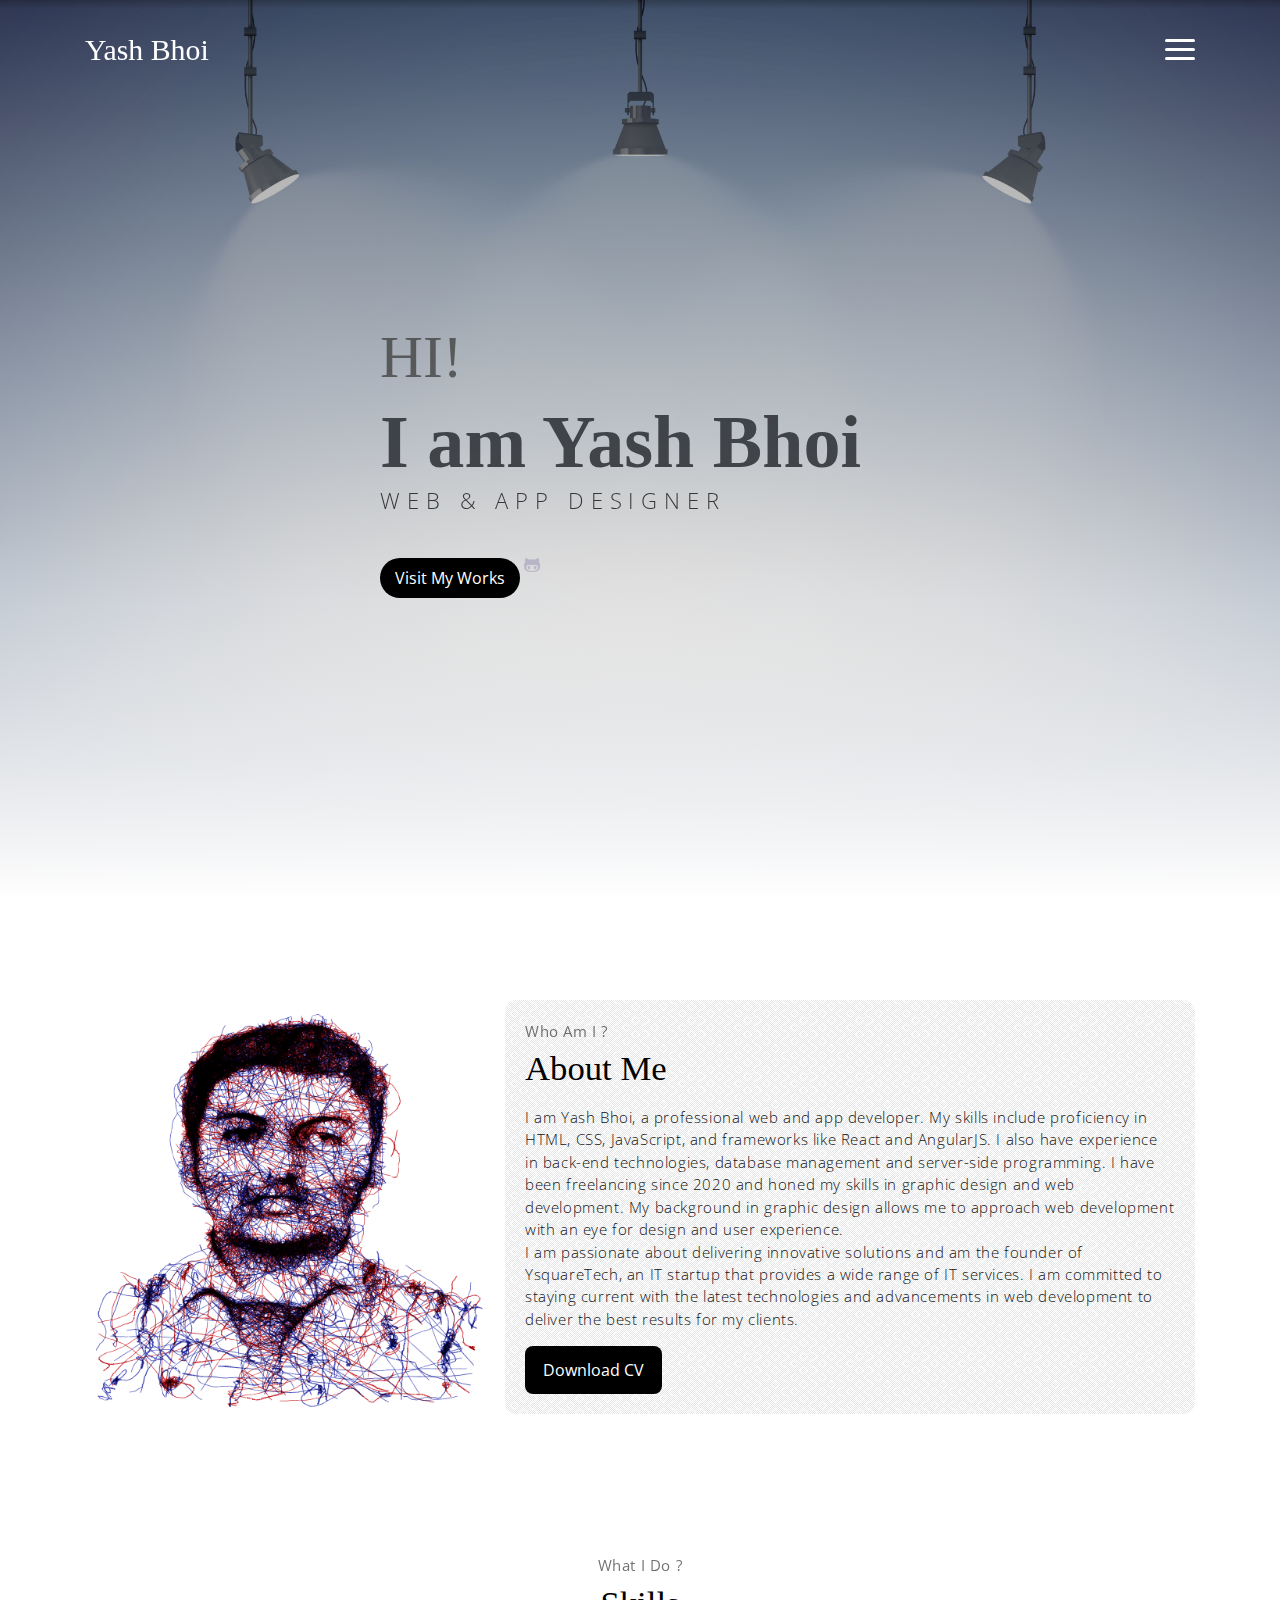
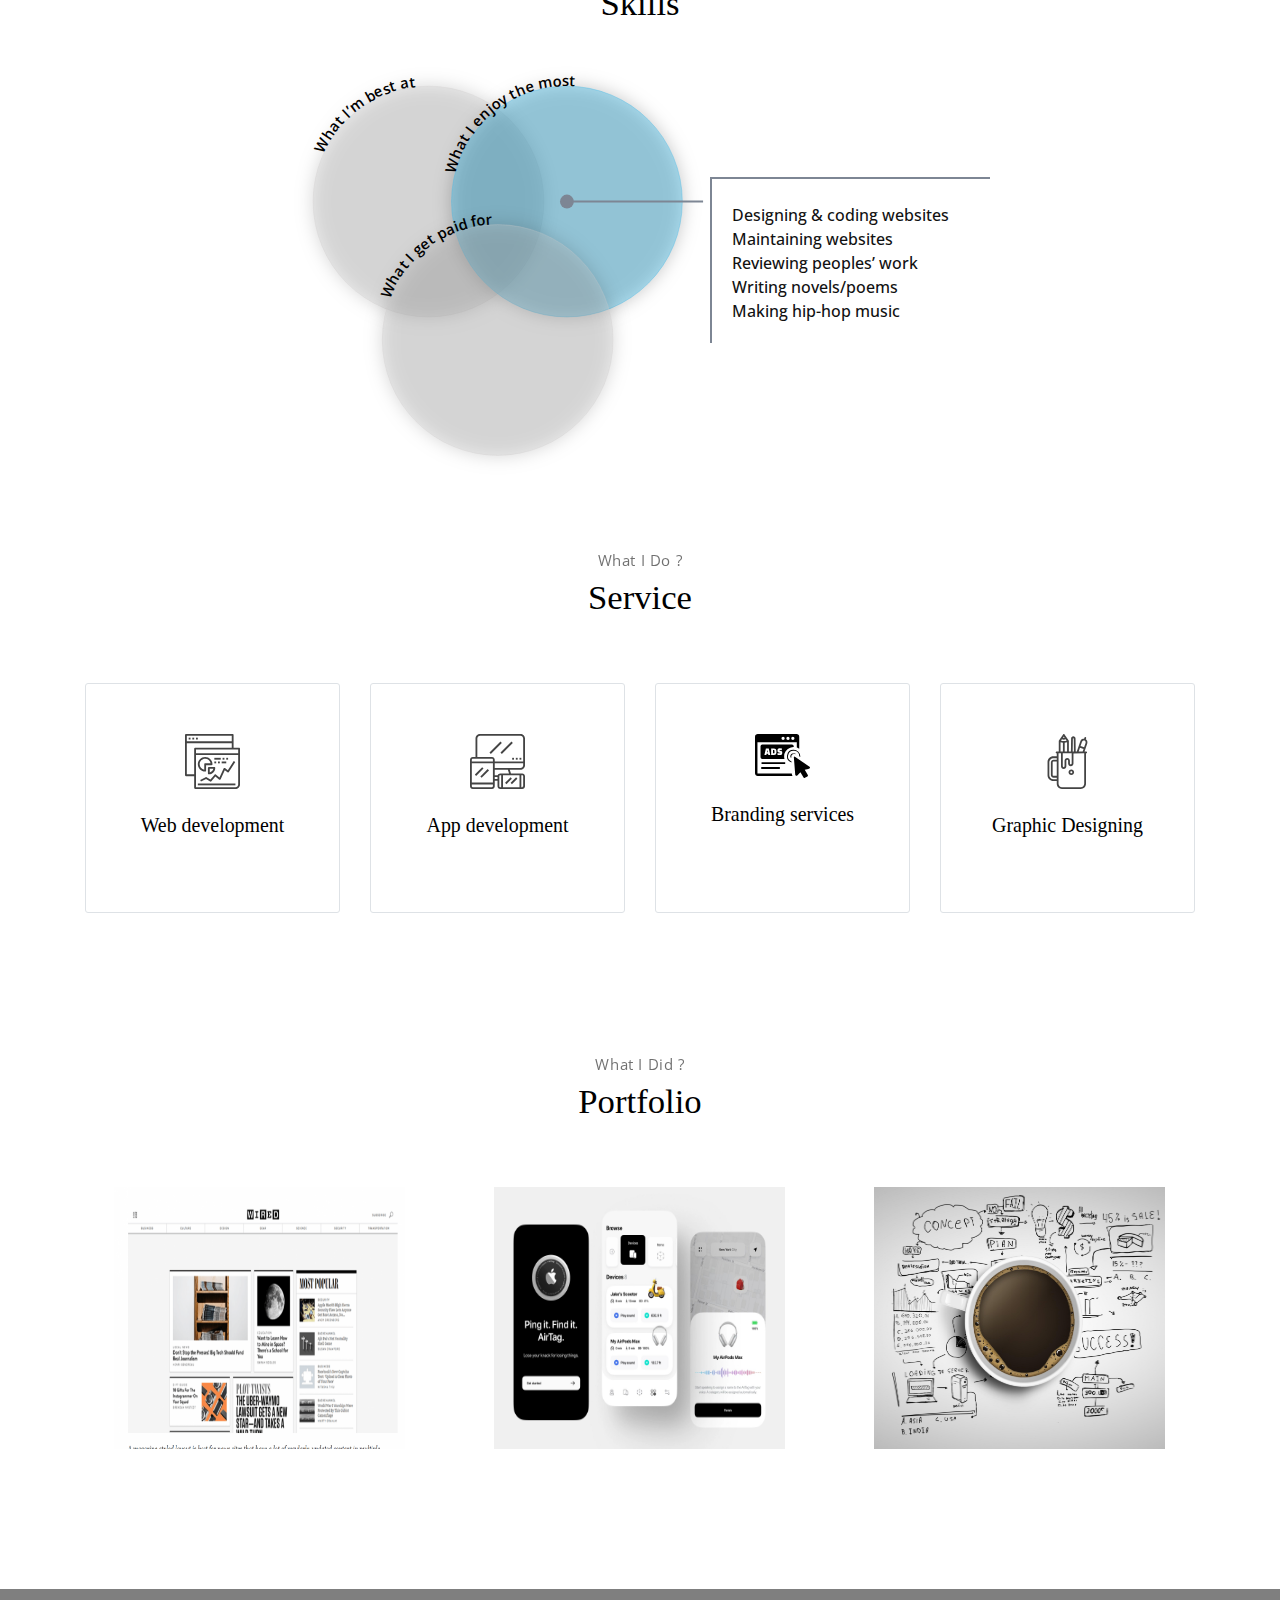
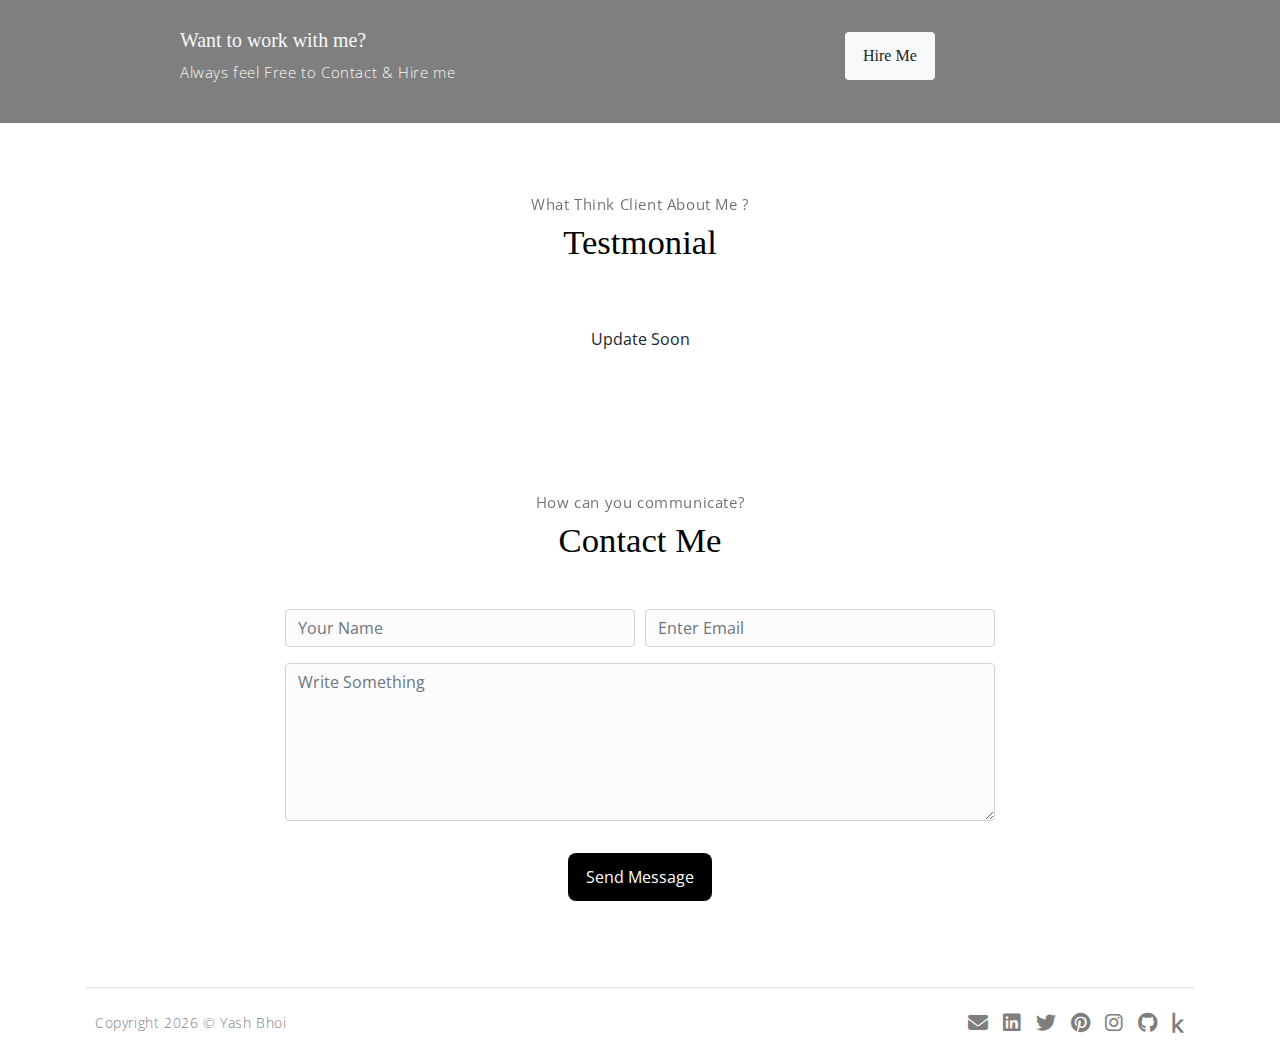
<file: index.html>
<!DOCTYPE html>
<html lang="en">
<head>
	<meta charset="utf-8">
    <meta name="viewport" content="width=device-width, initial-scale=1, shrink-to-fit=no">
    <meta name="description" content="I'm Yash Bhoi. A web & App designer and developer. Here you can explore the creative work that I've done over the years.">
    <meta name="keywords" content="Yash Bhoi, web design, graphic design, freelance, responsive design, mobile design, web development, higher education, instructional design, media communication, technology, digital design, creative portfolio, affordable design, resume design, presentation design, accessibility, inclusive design">
    <meta name="author" content="Yash Bhoi">
    <title>Yash Bhoi - Web & App Developer</title>


    <!-- SEO + Branding -->
  <meta name="theme-color" content="#000000">
  <meta property="og:title" content="Yash Bhoi">
  <meta property="og:description" content="I'm Yash Bhoi. A web & App designer and developer. Here you can explore the creative work that I've done over the years.">
  <meta property="og:type" content="website">
  <meta property="og:image" content="https://yashbhoi.tech/assets/favicon/favicon.svg">
  <meta property="og:url" content="https://yashbhoi.tech/">

<!-- Twitter -->
<meta property="twitter:card" content="summary_large_image">
<meta property="twitter:url" content="https://x.com/0yashh___">
<meta property="twitter:title" content="Yash Bhoi">
<meta property="twitter:description" content="I'm Yash Bhoi. A web & App designer and developer. Here you can explore the creative work that I've done over the years.">
<meta property="twitter:image" content="https://yashbhoi.tech/assets/favicon/favicon.svg">



    <!-- Favicon -->

<link rel="icon" type="image/png" href="assets/favicon/favicon-96x96.png" sizes="96x96" />
<link rel="icon" type="image/svg+xml" href="assets/favicon/favicon.svg" />
<link rel="shortcut icon" href="assets/favicon/favicon.ico" />
<link rel="apple-touch-icon" sizes="180x180" href="assets/favicon/apple-touch-icon.png" />
<meta name="apple-mobile-web-app-title" content="YashBhoi" />
<link rel="manifest" href="assets/favicon/site.webmanifest" />

<script type="application/ld+json">
{
  "@context": "https://schema.org",
  "@type": "Person",
  "@id": "https://yashbhoi.tech/#yashbhoi",
  "name": "Yash Bhoi",
  "url": "https://yashbhoi.tech/",
  "sameAs": [
    "https://www.linkedin.com/in/yash-bhoi-dev/",
    "https://www.instagram.com/0yashh___/",
    "https://x.com/0yasshh___",
    "https://github.com/yashbhoi",
    "https://www.kaggle.com/yash1324",
    "https://leetcode.com/yash-bhoi/"
  ],
  "jobTitle": "Web & App Developer",
  "description": "Yash Bhoi — developer, designer, and tech enthusiast.",
  "image": "https://yashbhoi.tech/assets/favicon/favicon.svg"
}
</script>




    <!-- font icons -->
    <link rel="stylesheet" href="assets/vendors/themify-icons/css/themify-icons.css">

    <link rel="stylesheet" href="https://cdnjs.cloudflare.com/ajax/libs/font-awesome/6.4.0/css/all.min.css">

    <!-- Bootstrap + Meyawo main styles -->
	<link rel="stylesheet" href="assets/css/portcss.css">
</head>


<div class="loader">
  <img src="assets/imgs/loader.png" alt="Loading...">
</div>


<body data-spy="scroll" data-target=".navbar" data-offset="40" id="home">

    <!-- Page Navbar -->
    <nav class="custom-navbar" data-spy="affix" data-offset-top="20">

        <div class="container">
            <a class="logo" href="#">Yash Bhoi</a>         
            <ul class="nav">
                <li class="item">
                    <a class="link" href="#home">Home</a>
                </li>
                <li class="item">
                    <a class="link" href="#about">About</a>
                </li>
                <li class="item">
                    <a class="link" href="#skills">Skills</a>
                </li>
                <li class="item">
                    <a class="link" href="#service">Service</a>
                </li>
                <li class="item">
                    <a class="link" href="#portfolio">Portfolio</a>
                </li>
                <li class="item">
                    <a class="link" href="#testmonial">Testmonial</a>
                </li>
                <!--<li class="item">
                    <a class="link" href="#blog">Blog</a>-->
                </li>
                <li class="item">
                    <a class="link" href="#contact">Contact</a>
                </li>
                
            </ul>
            <a href="javascript:void(0)" id="nav-toggle" class="hamburger hamburger--elastic">
                <div class="hamburger-box">
                  <div class="hamburger-inner"></div>
                </div>
            </a>
        </div>          
    </nav><!-- End of Page Navbar -->

    <!-- page header -->
    <header id="home" class="header">
        <div class="overlay"></div>
        <div class="header-content container">
            <h1 class="header-title">
                <span class="up">HI!</span>
                <span class="down">I am Yash Bhoi</span>
            </h1>
            <p class="header-subtitle">WEB & APP DESIGNER</p>            

            
            <button class="btn btn-primary" onclick="window.location.href='https://github.com/yashbhoi';">Visit My Works</button>
            <a href="https://github.com/yashbhoi" class="link"><i class="ti-github"></i></a>
        </div>  
        <div class="ex">
            

            </div>   
                 
    </header><!-- end of page header -->

    <!-- about section -->
<section class="section pt-0" id="about">
  <!-- container -->
  <div class="container text-center">
    <!-- about wrapper -->
    <div class="about" style="display: flex; flex-wrap: wrap; align-items: center; justify-content: center; padding-top: 100px;">
      
      <!-- image holder -->
      <div class="about-img-holder">
        
        <!-- floating bubbles
        <div class="bubble" style="--size:60px;  --x:-60px;  --y:30px;  --z:1; --delay:0s;  --opacity:0.25;"></div>
        <div class="bubble" style="--size:100px; --x:180px;  --y:70px;  --z:1; --delay:1s;  --opacity:0.18;"></div>
        <div class="bubble" style="--size:50px;  --x:90px;   --y:-40px; --z:3; --delay:2s;  --opacity:0.35;"></div>
        <div class="bubble" style="--size:80px;  --x:-120px; --y:100px; --z:1; --delay:1.5s;--opacity:0.22;"></div>
        <div class="bubble" style="--size:70px;  --x:250px;  --y:-20px; --z:2; --delay:0.8s;--opacity:0.3;"></div>
        <div class="bubble" style="--size:90px;  --x:-90px;  --y:-70px; --z:1; --delay:2.5s;--opacity:0.2;"></div>
        <div class="bubble" style="--size:110px; --x:150px;  --y:130px; --z:2; --delay:1.2s;--opacity:0.25;"></div>
        <div class="bubble" style="--size:150px;  --x:160px;   --y:150px; --z:3; --delay:0.6s;--opacity:0.28;"></div>
        <div class="bubble" style="--size:100px; --x:210px;  --y:-90px; --z:1; --delay:1.8s;--opacity:0.2;"></div>
        <div class="bubble" style="--size:80px;  --x:-70px;  --y:160px; --z:2; --delay:1.4s;--opacity:0.26;"></div>
        <div class="bubble" style="--size:180px;  --x:-70px;  --y:140px; --z:2; --delay:1.4s;--opacity:0.26;"></div>

        <div class="bubble2" style="--size:40px; --x:239px;  --y:200px;  --z:1; --delay:1s;  --opacity:0.18;"></div>
        <div class="bubble2" style="--size:50px;  --x:250px;   --y:-46px; --z:3; --delay:2s;  --opacity:0.35;"></div>
        <div class="bubble2" style="--size:80px;  --x:-150px; --y:90px; --z:1; --delay:1.5s;--opacity:0.22;"></div>
        <div class="bubble2" style="--size:70px;  --x:250px;  --y:-20px; --z:2; --delay:0.8s;--opacity:0.3;"></div>
        <div class="bubble2" style="--size:90px;  --x:-90px;  --y:-70px; --z:1; --delay:2.5s;--opacity:0.2;"></div>
        <div class="bubble2" style="--size:110px; --x:150px;  --y:130px; --z:2; --delay:1.2s;--opacity:0.25;"></div>
        <div class="bubble2" style="--size:60px;  --x:200px;   --y:400px; --z:3; --delay:0.6s;--opacity:0.28;"></div>
         -->

        <!-- floating image -->
        <img src="assets/imgs/drawing.png" 
             class="about-img fly-img" 
             alt="Yash Bhoi">
      </div>

      <!-- text content -->
      <div class="about-caption" style="flex: 1 1 400px; text-align: left; background: url(assets/imgs/pattern.png); padding: 20px; border-radius: 12px;">
        <p class="section-subtitle">Who Am I ?</p>
        <h2 class="section-title mb-3">About Me</h2>
        <p>
          I am Yash Bhoi, a professional web and app developer. My skills include proficiency in HTML, CSS, JavaScript, and frameworks like React and AngularJS. I also have experience in back-end technologies, database management and server-side programming. I have been freelancing since 2020 and honed my skills in graphic design and web development. My background in graphic design allows me to approach web development with an eye for design and user experience. 
          <br>I am passionate about delivering innovative solutions and am the founder of YsquareTech, an IT startup that provides a wide range of IT services. I am committed to staying current with the latest technologies and advancements in web development to deliver the best results for my clients.              
        </p>

        <!-- Download Button -->
        <button class="btn btn-primary" onclick="openModal()">Download CV</button>
      </div>
    </div>
  </div>
</section>

<!-- Popup Modal -->
<div id="resumeModal" class="modal">
  <div class="modal-content">
    <span class="close" onclick="closeModal()">&times;</span>
    <h2>Select Resume Size</h2>
    <p>Please choose which version of the resume you want to download:</p>
    <div class="button-group">
      <button class="btn letter" onclick="downloadResume('letter')">📄 Letter Size</button>
      <button class="btn a4" onclick="downloadResume('a4')">📄 A4 Size</button>
    </div>
  </div>
</div>

<style>
/* Image float animation
@keyframes float {
  0%   { transform: translateY(0px) rotate(0deg); }
  25%  { transform: translateY(-8px) rotate(-2deg); }
  50%  { transform: translateY(0px) rotate(1deg); }
  75%  { transform: translateY(6px) rotate(-1deg); }
  100% { transform: translateY(0px) rotate(0deg); }
}

/* Bubble style 
.bubble {
  position: absolute;
  width: var(--size);
  height: var(--size);
  left: var(--x);
  top: var(--y);
  background: #0000008d;
  border-radius: 50%;
  z-index: var(--z);
  animation: bubbleFloat 7s ease-in-out infinite;
  animation-delay: var(--delay);
}

/* Bubble floating motion 
@keyframes bubbleFloat {
  0%   { transform: translate(0, 0) scale(1); }
  25%  { transform: translate(10px, -15px) scale(1.05); }
  50%  { transform: translate(-5px, -25px) scale(0.95); }
  75%  { transform: translate(8px, -10px) scale(1.02); }
  100% { transform: translate(0, 0) scale(1); }
}
.bubble2 {
  position: absolute;
  width: var(--size);
  height: var(--size);
  left: var(--x);
  top: var(--y);
  background: #00000052;
  border-radius: 50%;
  z-index: var(--z);
  animation: bubbleFloat2 7s ease-in-out infinite;
}

/* Bubble floating motion 
@keyframes bubbleFloat2 {
  0%   { transform: translate(0, 0) scale(1); }
  25%  { transform: translate(10px, -15px) scale(1.05); }
  50%  { transform: translate(-5px, -25px) scale(0.95); }
  75%  { transform: translate(8px, -10px) scale(1.02); }
  100% { transform: translate(0, 0) scale(1); }
}
 */

/* Modal and buttons (kept same) */
.modal {
  display: none; 
  position: fixed; 
  z-index: 999; 
  left: 0; 
  top: 0; 
  width: 100%; 
  height: 100%; 
  background-color: rgba(0,0,0,0.6); 
}
.modal-content {
  background: #fff;
  margin: 10% auto; 
  padding: 20px;
  border-radius: 15px;
  width: 90%;
  max-width: 400px;
  text-align: center;
  box-shadow: 0 8px 20px rgba(0,0,0,0.3);
  animation: fadeIn 0.3s ease-in-out;
}
.close {
  float: right;
  font-size: 20px;
  font-weight: bold;
  cursor: pointer;
}
.button-group {
  margin-top: 20px;
  display: flex;
  justify-content: space-around;
}
.btn {
  padding: 12px 18px;
  border: none;
  border-radius: 8px;
  cursor: pointer;
  font-size: 16px;
  transition: 0.3s;
}
.btn.letter {
  background-color: #007bff;
  color: white;
}
.btn.letter:hover { background-color: #0056b3; }
.btn.a4 {
  background-color: #28a745;
  color: white;
}
.btn.a4:hover { background-color: #1e7e34; }

@keyframes fadeIn {
  from {opacity: 0; transform: scale(0.9);}
  to {opacity: 1; transform: scale(1);}
}

/* Responsive: stack content on small screens */
@media (max-width: 768px) {
  .about { flex-direction: column; text-align: center; }
  .about-caption { text-align: center; }
}
</style>

<script>
function openModal() {
  document.getElementById("resumeModal").style.display = "block";
}
function closeModal() {
  document.getElementById("resumeModal").style.display = "none";
}
function downloadResume(size) {
  let links = {
    "letter": "https://drive.google.com/file/d/15g1lyhxzMYZG5GocAAYg3gWKHh-NyfU-/view?usp=drive_link",
    "a4": "https://drive.google.com/file/d/1Er0uU_fwmdqKbN-8CgEqy0SV9P5VD3Mq/view?usp=drive_link"
  };
  window.location.href = links[size];
  closeModal();
}
window.onclick = function(event) {
  let modal = document.getElementById("resumeModal");
  if (event.target === modal) closeModal();
}
</script>


				
				</div>              
            </div><!-- end of about wrapper -->
        </div><!-- end of container -->
    </section> <!-- end of about section -->


   <!-- service section -->
<section class="section" id="skills">
  <div class="container text-center">
    <p class="section-subtitle">What I Do ?</p>
    <h6 class="section-title mb-3">Skills</h6>

<div id="container"
  style="display:flex;align-items:center;flex-wrap:wrap;justify-content:center;position:relative;transition:all 0.3s ease;">

  <svg id="skillMap" viewBox="0 0 910 950" preserveAspectRatio="xMidYMid meet"
    style="width:100%;max-width:420px;height:auto;display:block;flex-shrink:0;">

             <!--<div class="blob" style="width: 150px;height: 150px;background-color: hotpink;border-radius: 60% 40% 30% 70% / 60% 30% 70% 40%;" </div> -->  
  
              <!-- Circles -->
    <circle id="circle1" cx="300" cy="350" r="250"
      style="fill:#cbcaca4d;stroke:#cbcaca4d;stroke-width:2;cursor:pointer;transition:all 0.3s ease;filter: drop-shadow(0px 0px 18px rgba(0,0,0,0.5));" />
    <circle id="circle2" cx="600" cy="350" r="250"
      style="fill:#cbcaca4d;stroke:#cbcaca4d;stroke-width:2;cursor:pointer;transition:all 0.3s ease;filter: drop-shadow(0px 0px 18px rgba(0,0,0,0.5));" />
    <circle id="circle3" cx="450" cy="650" r="250"
      style="fill:#cbcaca4d;stroke:#cbcaca4d;stroke-width:2;cursor:pointer;transition:all 0.3s ease;filter: drop-shadow(0px 0px 18px rgba(0,0,0,0.5));" />

    <!-- Sweet Spot Area (covers intersection of all 3 circles) -->
    <path id="sweetSpot" 
          d="M 400,400 Q 450,350 500,400 Q 470,450 500,500 Q 450,550 400,500 Q 430,450 400,400 Z"
          style="fill:#0000;stroke:#0000;cursor:pointer;transition:all 0.3s ease;" />

    <defs> 
      <path id="p1" d="M 300,350 m -250,0 a 250,250 0 1,1 500,0 a 250,250 0 1,1 -500,0" />
      <path id="p2" d="M 600,350 m -250,0 a 250,250 0 1,1 500,0 a 250,250 0 1,1 -500,0" />
      <path id="p3" d="M 450,650 m -250,0 a 250,250 0 1,1 500,0 a 250,250 0 1,1 -500,0" />
    </defs>

    <!-- Circle Text -->
    <text text-anchor="middle" style="font-size:32px;fill:#000;font-weight:600;">
      <textPath href="#p1" startOffset="15%">What I’m best at</textPath>
    </text>
    <text text-anchor="middle" style="font-size:32px;fill:#000;font-weight:600;">
      <textPath href="#p2" startOffset="15%">What I enjoy the most</textPath>
    </text>
    <text text-anchor="middle" style="font-size:32px;fill:#000;font-weight:600;">
      <textPath href="#p3" startOffset="15%">What I get paid for</textPath>
    </text>

    

    <!-- Center dots -->
    <circle id="dot1" r="15" style="fill:#7d8694;opacity:0;transition:opacity 0.3s ease;" />
    <circle id="dot2" r="15" style="fill:#7d8694;opacity:0;transition:opacity 0.3s ease;" />
    <circle id="dot3" r="15" style="fill:#7d8694;opacity:0;transition:opacity 0.3s ease;" />
    <circle id="dotSweet" r="15" style="fill:#46b9e5;opacity:0;transition:opacity 0.3s ease;" />

    <!-- Connector line -->
    <line id="connector" x1="0" y1="0" x2="0" y2="0"
      style="stroke:#7d8694;stroke-width:4;opacity:0;transition:all 0.6s ease;" />
  </svg>

  <div id="infoBox"
    style="width:280px;min-height:130px;padding:20px;
    border-top:2px solid #7d8694;
    border-left:2px solid #7d8694;
    color:#111;font-weight:500;
    padding-top: 0px;
    text-align:left;
    white-space:pre-line;
    opacity:0;transform:translateX(20px);
    transition:opacity 0.5s ease,transform 0.5s ease,border-color 0.5s ease;">
    <span id="infoText">Click a circle</span>
  </div>
</div>

<script>
const circles = document.querySelectorAll("#skillMap circle");
const sweetSpot = document.getElementById("sweetSpot");
const infoBox = document.getElementById("infoBox");
const infoText = document.getElementById("infoText");
const container = document.getElementById("container");
const connector = document.getElementById("connector");

const infoData = {
  circle1: "Designing & coding websites\nMaintaining websites\nTroubleshooting technology",
  circle2: "Designing & coding websites\nMaintaining websites\nReviewing peoples’ work\nWriting novels/poems\nMaking hip-hop music",
  circle3: "Designing & coding websites & Apps\nMaintaining websites\nConsulting with clients\nBrand designing",
  sweetSpot: "This is your sweet spot!\nWhere your skills, passions, and earnings intersect."
};

const dots = {
  circle1: document.getElementById("dot1"),
  circle2: document.getElementById("dot2"),
  circle3: document.getElementById("dot3"),
  sweetSpot: document.getElementById("dotSweet")
};

let activeCircle = null;

function updateLayout() {
  container.style.flexDirection = window.innerWidth < 750 ? "column" : "row";
}

function repositionConnector() {
  if (!activeCircle) return;

  const svg = document.getElementById("skillMap");
  const svgRect = svg.getBoundingClientRect();
  const boxRect = infoBox.getBoundingClientRect();

  let x1 = +activeCircle.getAttribute("cx") || 450; // fallback for sweetSpot
  let y1 = +activeCircle.getAttribute("cy") || 450;

  const isMobile = window.innerWidth < 750;
  let x2, y2;

  if (isMobile) {
    const svgY = ((boxRect.top - svgRect.top) / svgRect.height) * 950;
    y2 = svgY - 5;
    x2 = x1;
  } else {
    const svgX = ((boxRect.left - svgRect.left) / svgRect.width) * 900;
    x2 = svgX - 5;
    y2 = y1;
  }

  connector.setAttribute("x1", x1+10);
  connector.setAttribute("y1", y1);
  connector.setAttribute("x2", x2);
  connector.setAttribute("y2", y2);
  connector.style.opacity = "1";
}

window.addEventListener("resize", () => {
  updateLayout();
  repositionConnector();
});

updateLayout();

const allCircles = [...circles, sweetSpot];

allCircles.forEach(c => {
  c.addEventListener("click", () => {
    activeCircle = c;

    // Reset all circles
    ["circle1","circle2","circle3","sweetSpot"].forEach(id => {
      const el = document.getElementById(id);
      el.style.fill = id === "sweetSpot" ? "#0000" : "#cbcaca4d";
      el.style.stroke = id === "sweetSpot" ? "#0000" : "#cbcaca4d";
    });

    // Highlight active circle (skip sweetSpot)
    if(c.id !== "sweetSpot"){
      c.style.fill = "#46b9e56b";
      c.style.stroke = "#46b9e56b";
    }

    // Reset dots and info box
    Object.values(dots).forEach(d => d.style.opacity = "0");
    infoBox.style.opacity = "0";
    connector.style.opacity = "0";
    infoText.textContent = "";

    setTimeout(() => {
      let x1 = +c.getAttribute("cx") || 450;
      let y1 = +c.getAttribute("cy") || 450;
      const dot = dots[c.id];
      dot.setAttribute("cx", x1);
      dot.setAttribute("cy", y1);
      dot.style.opacity = "1";

      setTimeout(() => {
        infoBox.style.opacity = "1";
        infoText.textContent = infoData[c.id];
        infoBox.style.transform = window.innerWidth < 750 ? "translateY(10px)" : "translateX(0)";
        repositionConnector();
      }, 600);
    }, 200);
  });
});

// Auto-click Circle 2 on load
window.addEventListener("load", () => {
  document.getElementById("circle2").dispatchEvent(new Event("click"));
});
</script>



 </div>
    <!-- service section -->
    <section class="section" id="service">
        <div class="container text-center">
            <p class="section-subtitle">What I Do ?</p>
            <h6 class="section-title mb-6">Service</h6>
            <!-- row -->
            <div class="row">
                <div class="col-md-6 col-lg-3">
                    <div class="service-card">
                        <div class="body">
                            <img src="assets/imgs/analytics.svg" alt="ysquaretech.com" class="icon">
                            <h6 class="title">Web development</h6>
                            <p class="subtitle"> Web design, development,   <br> e-commerce, custom apps, responsive, CMS, maintenance, optimization, migrations.</p>
                        </div>
                    </div>
                </div>
                <div class="col-md-6 col-lg-3">
                    <div class="service-card">
                        <div class="body">
                            <img src="assets/imgs/responsive.svg" alt="ysquaretech.com" class="icon">
                            <h6 class="title">App development</h6>
                            <p class="subtitle">Mobile app design <br> for iOS and Android, cross-platform, custom development, maintenance, and optimization.</p>
                        </div>
                    </div>
                </div>
                <div class="col-md-6 col-lg-3">
                    <div class="service-card">
                        <div class="body">
                            <img src="assets/imgs/ads.svg" alt="ysquaretech.com" class="icon">
                            <h6 class="title">Branding services</h6>
                            <p class="subtitle"> logo design, brand strategy, visual identity, packaging design, marketing collateral,<br> and website design.</p>
                        </div>
                    </div>
                </div>
                <div class="col-md-6 col-lg-3">
                    <div class="service-card">
                        <div class="body">
                            <img src="assets/imgs/pencil-case.svg" alt="ysquaretech.com" class="icon">
                            <h6 class="title">Graphic Designing</h6>
                            <p class="subtitle">Creative, custom <br>graphic design services for branding, websites, marketing materials.</p>
                        </div>
                    </div>
                </div>
            </div><!-- end of row -->
        </div>
    </section><!-- end of service section -->

    <!-- portfolio section -->
    <section class="section" id="portfolio">
        <div class="container text-center">
            <p class="section-subtitle">What I Did ?</p>
            <h6 class="section-title mb-6">Portfolio</h6>
            <!-- row -->
            <div class="row">
                <div class="col-md-4">
                    <a href="https://ysquaretech.com/" class="portfolio-card">
                        <img src="assets/imgs/folio-1.png" class="portfolio-card-img" alt="ysquartech.com">    
                        <span class="portfolio-card-overlay">
                            <span class="portfolio-card-caption">
                                <h4>Web Designing</h5>
                                <p class="font-weight-normal">Category: Web development</p>
                            </span>                         
                        </span>                     
                    </a>
                </div>
                <div class="col-md-4">
                    <a href="https://ysquaretech.com/" class="portfolio-card">
                        <img class="portfolio-card-img" src="assets/imgs/folio-2.jpg" class="img-responsive rounded" alt="ysquaretech.com">
                        <span class="portfolio-card-overlay">
                            <span class="portfolio-card-caption">
                                <h4>App Designing</h5>
                                <p class="font-weight-normal">Category: App development</p>
                            </span>                         
                        </span>                         
                    </a>
                </div>
                <div class="col-md-4">
                    <a href="https://ysquaretech.com/" class="portfolio-card">
                        <img class="portfolio-card-img" src="assets/imgs/folio-3.jpg" class="img-responsive rounded" alt="ysquaretech.com">    
                        <span class="portfolio-card-overlay">
                            <span class="portfolio-card-caption">
                                <h4>Branding Services</h5>
                                <p class="font-weight-normal">Category: Branding & Digital Marketing</p>
                            </span>                         
                        </span>                     
                    </a>
                </div>
            </div><!-- end of row -->
        </div><!-- end of container -->
    </section> <!-- end of portfolio section -->

    <!-- pricing section -->
    <!--<section class="section" id="pricing">
        <div class="container text-center">
            <p class="section-subtitle">How Much I Charge ?</p>
            <h6 class="section-title mb-6">My Pricing</h6>
            <!-- row -->
            <!--<div class="pricing-wrapper">
                <div class="pricing-card">
                    <div class="pricing-card-header">
                        <img class="pricing-card-icon" src="assets/imgs/scooter.svg" alt="ysquaretech.com">
                    </div>
                    <div class="pricing-card-body">
                        <h6 class="pricing-card-title">Free</h6>
                        <div class="pricing-card-list">
                            <p>accusamus reprehenderit</p>
                            <p>provident dolorem </p>
                            <p>quos neque</p>
                            <p>fugiat quibusdam</p>
                            <p><i class="ti-close"></i></p>
                            <p><i class="ti-close"></i></p>
                        </div>
                    </div>
                    <div class="pricing-card-footer">
                        <span>$</span>
                        <span>0.00/Month</span>
                    </div>
                    <a href="#" class="btn btn-primary mt-3 pricing-card-btn">Subscribe</a>
                </div>
                <div class="pricing-card">
                    <div class="pricing-card-header">
                        <img class="pricing-card-icon" src="assets/imgs/shipped.svg" alt="ysquaretech.com">
                    </div>
                    <div class="pricing-card-body">
                        <h6 class="pricing-card-title">Basic</h6>
                        <div class="pricing-card-list">
                            <p>accusamus reprehenderit</p>
                            <p>provident dolorem </p>
                            <p>quos neque</p>
                            <p>fugiat quibusdam</p>
                            <p>accusamus laboriosam</p>
                            <p><i class="ti-close"></i></p>
                        </div>
                    </div>
                    <div class="pricing-card-footer">
                        <span>$</span>
                        <span>9.99/Month</span>
                    </div>
                    <a href="#" class="btn btn-primary mt-3 pricing-card-btn">Subscribe</a>
                </div>
                <div class="pricing-card">
                    <div class="pricing-card-header">
                        <img class="pricing-card-icon" src="assets/imgs/startup.svg" alt="ysquaretech.com">
                    </div>
                    <div class="pricing-card-body">
                        <h6 class="pricing-card-title">Premium</h6>
                        <div class="pricing-card-list">
                            <p>accusamus reprehenderit</p>
                            <p>provident dolorem </p>
                            <p>quos neque</p>
                            <p>fugiat quibusdam</p>
                            <p>accusamus laboriosam</p>
                            <p>inventore omnis</p>
                        </div>
                    </div>
                    <div class="pricing-card-footer">
                        <span>$</span>
                        <span>99.9/Month</span>
                    </div>
                    <a href="#" class="btn btn-primary mt-3 pricing-card-btn">Subscribe</a>
                </div>

            </div><!-- end of pricing wrapper -->
        </div> <!-- end of container -->
    </section><!-- end of pricing section -->

    <!-- section -->
    <section class="section-sm bg-primary">
        <!-- container -->
        <div class="container text-center text-sm-left">
            <!-- row -->
            <div class="row align-items-center">
                <div class="col-sm offset-md-1 mb-4 mb-md-0">
                    <h6 class="title text-light">Want to work with me?</h6>
                    <p class="m-0 text-light">Always feel Free to Contact & Hire me</p>
                </div>
                <div class="col-sm offset-sm-2 offset-md-3">
                    <button class="btn btn-lg my-font btn-light rounded" onclick="window.location.href = 'mailto:yashbhoi013@gmail.com';">Hire Me</button>
                </div>
            </div> <!-- end of row -->
        </div> <!-- end of container -->
    </section> <!-- end of section -->

    <!-- testimonial section -->
    <section class="section" id="testmonial">
        <div class="container text-center">
            <p class="section-subtitle">What Think Client About Me ?</p>
            <h6 class="section-title mb-6">Testmonial</h6>

            <!-- row -->
            <!--<div class="row">
                <div class="col-md-6">
                    <div class="testimonial-card">
                        <div class="testimonial-card-img-holder">
                            <img src="assets/imgs/avatar2.jpg" class="testimonial-card-img" alt="ysquaretech.com">                           
                        </div>
                        <div class="testimonial-card-body">
                            <p class="testimonial-card-subtitle">Lorem ipsum dolor sit amet, consectetur adipisicing elit. Eaque doloribus autem aperiam earum nostrum omnis blanditiis corporis perspiciatis adipisci nihil.</p>
                            <h6 class="testimonial-card-title">Emily Reb</h6>
                        </div>
                    </div>
                </div>
                <div class="col-md-6">
                    <div class="testimonial-card">
                        <div class="testimonial-card-img-holder">
                            <img src="assets/imgs/avatar3.jpg" class="testimonial-card-img" alt="ysquaretech.com">                        
                        </div>
                        <div class="testimonial-card-body">
                            <p class="testimonial-card-subtitle">Lorem ipsum dolor sit amet, consectetur adipisicing elit. Eaque doloribus autem aperiam earum nostrum omnis blanditiis corporis perspiciatis adipisci nihil.</p>
                            <h6 class="testimonial-card-title">Emily Reb</h6>
                        </div>
                    </div>
                </div>
            </div>
        </div> <!-- end of container --> Update Soon
    </section> <!-- end of testimonial section -->
    
    <!-- blog section -->
   <!-- <section class="section" id="blog">
        <!-- container -->
        <!--<div class="container text-center">
            <p class="section-subtitle">Recent Posts?</p>
            <h6 class="section-title mb-6">Blog</h6>
            <!-- blog-wrapper -->
            <!--<div class="blog-card">
                <div class="blog-card-header">
                    <img src="assets/imgs/img-1.jpg" class="blog-card-img" alt="ysquaretech.com">
                </div>
                <div class="blog-card-body">
                    <h5 class="blog-card-title">Consectetur adipisicing elit</h6>

                    <p class="blog-card-caption">
                        <a href="#">By: Admin</a>
                        <a href="#"><i class="ti-heart text-danger"></i> 234</a>
                        <a href="#"><i class="ti-comment"></i> 123</a>
                    </p>
                    <p>Lorem ipsum dolor sit amet, consectetur adipisicing elit. Amet nesciunt qui sit velit delectus voluptates, repellat ipsum culpa id deleniti. Rerum debitis facilis accusantium neque numquam mollitia modi quasi distinctio.</p>

                    <p><b>Necessitatibus nihil impedit! Ex nisi eveniet, dolor aliquid consequuntur repudiandae.</b></p>
                    <p>Magnam in repellat enim harum omnis aperiam! Explicabo illo, commodi, dolor blanditiis cupiditate harum nisi vero accusamus laudantium voluptatibus dolores quae obcaecati.</p>

                    <a href="#" class="blog-card-link">Read more <i class="ti-angle-double-right"></i></a>
                </div>
            </div><!-- end of blog wrapper -->

            <!-- blog-wrapper -->
            <!--<div class="blog-card">
                <div class="blog-card-header">
                    <img src="assets/imgs/img-2.jpg" class="blog-card-img" alt="ysquaretech.com">
                </div>
                <div class="blog-card-body">
                    <h5 class="blog-card-title">Explicabo illo</h6>

                    <p class="blog-card-caption">
                        <a href="#">By: Admin</a>
                        <a href="#"><i class="ti-heart text-danger"></i> 456</a>
                        <a href="#"><i class="ti-comment"></i> 264</a>
                    </p>
                    
                    <p>Lorem ipsum dolor sit amet, consectetur adipisicing elit. Impedit excepturi laborum enim, vitae ipsam atque eum, ad iusto consequuntur voluptas, esse doloribus. Perferendis porro quisquam vitae exercitationem aliquid, minus eos laborum repudiandae, cumque debitis iusto omnis praesentium? Laborum placeat sit adipisci illum tempore maxime, esse qui quae? Molestias excepturi corporis similique doloribus. Esse vitae earum architecto nulla non dolores illum at perspiciatis quod, et deleniti cupiditate reiciendis harum facere, delectus eum commodi soluta distinctio sit repudiandae possimus sunt. Ipsum, rem.</p>

                    <a href="#" class="blog-card-link">Read more <i class="ti-angle-double-right"></i></a>
                </div>
            </div><!-- end of blog wrapper -->

        </div><!-- end of container -->
    </section><!-- end of blog section --> 

    <!-- contact section -->
     <div class="cont" id="cont">

<section class="section" id="contact">
  <div class="container text-center">
    <p class="section-subtitle">How can you communicate?</p>
    <h6 class="section-title mb-5">Contact Me</h6>

    <!-- contact form using FormSubmit -->
    <form id="contact-form"
          action="https://formsubmit.co/yashbhoi013@gmail.com" 
          method="POST" 
          class="contact-form col-md-10 col-lg-8 m-auto">

      <!-- hidden settings -->
      <input type="hidden" name="_subject" value="New message from portfolio website" />
      <input type="hidden" name="_captcha" value="false" />

      <div class="form-row">
        <div class="form-group col-sm-6">
          <input type="text" name="name" class="form-control" placeholder="Your Name" required>
        </div>
        <div class="form-group col-sm-6">
          <input type="email" name="email" class="form-control" placeholder="Enter Email" required>
        </div>
        <div class="form-group col-sm-12">
          <textarea name="message" rows="6" class="form-control" placeholder="Write Something" required></textarea>
        </div>

        <!-- honeypot for spam protection -->
        <div style="display:none">
          <input type="text" name="_honey">
        </div>

        <div class="form-group col-sm-12 mt-3">
          <input type="submit" value="Send Message" class="btn btn-primary">
        </div>
      </div>  
    </form>
    <!-- end of contact form -->
  </div>
</section>
</div>
<!-- end of contact section -->

<!-- success popup -->
<div id="success-popup" 
     style="display:none; position:fixed; top:50%; left:50%; transform:translate(-50%, -50%);
            background:#fff; padding:20px 30px; border-radius:12px; box-shadow:0 5px 15px rgba(0,0,0,0.3); 
            text-align:center; z-index:1000;">
  <h5>✅ Message Sent Successfully!</h5>
  <button onclick="document.getElementById('success-popup').style.display='none'" 
          class="btn btn-primary mt-3">OK</button>
</div>

<script>
  // override default FormSubmit redirect
  const form = document.getElementById('contact-form');
  form.addEventListener('submit', async function(event) {
    event.preventDefault(); // stop normal submission

    const formData = new FormData(form);

    // send via fetch
    await fetch(form.action, {
      method: 'POST',
      body: formData,
    });

    // reset form
    form.reset();

    // show popup
    document.getElementById('success-popup').style.display = 'block';
  });
</script>


  <!-- footer -->
<div class="container">
  <footer class="footer" 
    style="
      width: 100%; 
      padding: 15px 10px; 
      box-sizing: border-box;
      display: flex; 
      flex-wrap: wrap; 
      justify-content: space-between; 
      align-items: center; 
      text-align: center;
      
    ">

    <!-- Copyright -->
    <p id="copyText" style="
      margin: 0; 
      font-size: 14px; 
      color: #7F7E7E; 
      flex: 1 1 auto; 
      text-align: left;
      order: 1;
    ">
      Copyright <script>document.write(new Date().getFullYear())</script> &copy;
      <a href="mailto:yashbhoi013@gmail.com" style="color: #7F7E7E; text-decoration: none;">
        Yash Bhoi
      </a>
    </p>

    <!-- Social Links -->
    <div id="socialLinks" style="
      display: flex; 
      flex-wrap: wrap; 
      justify-content: flex-end; 
      align-items: center; 
      gap: 15px; 
      flex: 1 1 auto;
      order: 0;
    ">
      <a href="mailto:yashbhoi013@gmail.com" target="_blank" style="color: #7F7E7E; font-size: 20px; text-decoration: none;">
        <i class="fas fa-envelope"></i>
      </a>
      <a href="https://www.linkedin.com/in/yash-bhoi-dev/" target="_blank" style="color: #7F7E7E; font-size: 20px; text-decoration: none;">
        <i class="fab fa-linkedin"></i>
      </a>
      <a href="https://twitter.com/0yashh___/" target="_blank" style="color: #7F7E7E; font-size: 20px; text-decoration: none;">
        <i class="fab fa-twitter"></i>
      </a>
      <a href="https://in.pinterest.com/yashbhoi013/" target="_blank" style="color: #7F7E7E; font-size: 20px; text-decoration: none;">
        <i class="fab fa-pinterest"></i>
      </a>
      <a href="https://www.instagram.com/0yashh___/" target="_blank" style="color: #7F7E7E; font-size: 20px; text-decoration: none;">
        <i class="fab fa-instagram"></i>
      </a>
      <a href="https://github.com/yashbhoi/" target="_blank" style="color: #7F7E7E; font-size: 20px; text-decoration: none;">
        <i class="fab fa-github"></i>
      </a>
      <a href="https://www.kaggle.com/yash1324/" target="_blank" style="color: #7F7E7E; font-size: 20px; text-decoration: none;">
        <i class="fab fa-kaggle"></i>
      </a>
    </div>

  </footer>
</div>

<!-- Responsive inline script -->
<script>
function adjustFooterLayout() {
  const isSmall = window.innerWidth < 768; // mobile width breakpoint
  const footer = document.querySelector('.footer');
  const copyText = document.getElementById('copyText');
  const socialLinks = document.getElementById('socialLinks');

  if (isSmall) {
    // Stack vertically and put social icons first
    footer.style.flexDirection = 'column';
    footer.style.justifyContent = 'center';
    copyText.style.textAlign = 'center';
    socialLinks.style.justifyContent = 'center';
    socialLinks.style.marginTop = '0';
    copyText.style.marginTop = '10px';

    // Change order
    socialLinks.style.order = 0;
    copyText.style.order = 1;
  } else {
    // Default row layout
    footer.style.flexDirection = 'row';
    footer.style.justifyContent = 'space-between';
    copyText.style.textAlign = 'left';
    socialLinks.style.justifyContent = 'flex-end';
    copyText.style.marginTop = '0';
    socialLinks.style.marginTop = '0';

    // Reset order
    socialLinks.style.order = 1;
    copyText.style.order = 0;
  }
}

window.addEventListener('resize', adjustFooterLayout);
window.addEventListener('load', adjustFooterLayout);


 window.addEventListener("load", () => {
    setTimeout(() => {
      document.querySelector(".loader").classList.add("hidden");
    }, 100); // 100 milliseconds
  });


</script>


</script>


  <!-- core  -->
    <script src="assets/vendors/jquery/jquery-3.4.1.js"></script>
    <script src="assets/vendors/bootstrap/bootstrap.bundle.js"></script>

    <!-- bootstrap 3 affix -->
  <script src="assets/vendors/bootstrap/bootstrap.affix.js"></script>

    <!-- Meyawo js -->
    <script src="assets/js/portjs.js"></script>

    <body>
  <!-- Your page content -->

  <!-- Console Easter Egg -->
  <script>
  const yashLogo = `
██╗   ██╗ █████╗ ███████╗██╗  ██╗
╚██╗ ██╔╝██╔══██╗██╔════╝██║  ██║
 ╚████╔╝ ███████║███████╗███████║
  ╚██╔╝  ██╔══██║╚════██║██╔══██║
   ██║   ██║  ██║███████║██║  ██║
   ╚═╝   ╚═╝  ╚═╝╚══════╝╚═╝  ╚═╝
   DEVLOPED BY: Y A S H   B H O I
  `;

  console.log("%c" + yashLogo, `
    color: #00aaff;
    font-weight: bold;
    font-size: clamp(8px, 1.5vw, 14px);
    line-height: 1.2;
    font-family: monospace;
  `);
  </script>
 
</body>
</html>
</file>
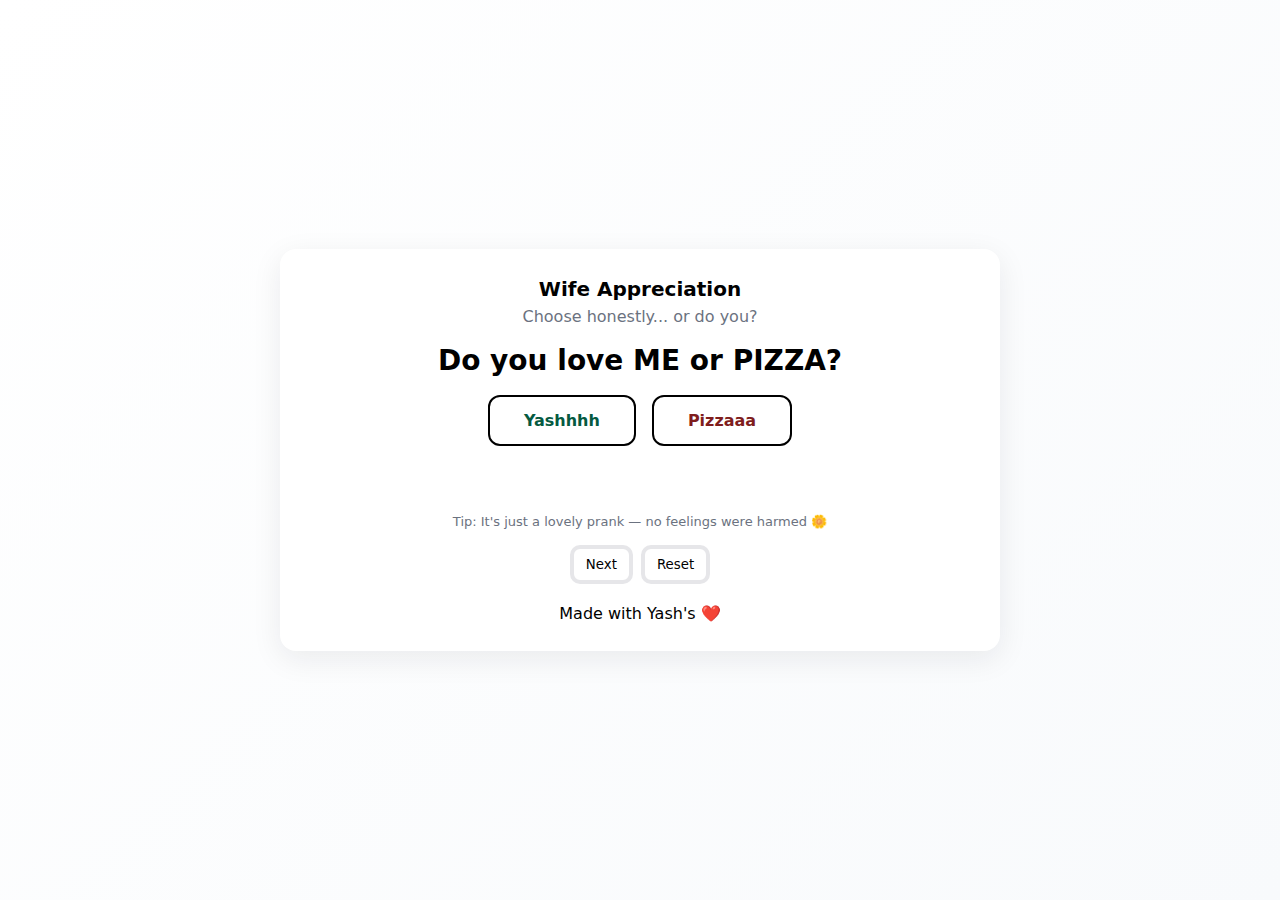
<file: payuu.html>
<!doctype html>
<html lang="en">
<head>
  <meta charset="utf-8" />
  <meta name="viewport" content="width=device-width,initial-scale=1" />
  <title>Wife Appreciation — Payuuu 💕</title>
  <style>
    :root{--bg:#f8fafc;--card:#ffffff;--muted:#6b7280}
    *{box-sizing:border-box;font-family:Inter,system-ui,Segoe UI,Roboto,Arial,sans-serif}
    body{margin:0;min-height:100vh;display:grid;place-items:center;background:linear-gradient(135deg,#fff 0%,var(--bg) 100%)}
    .card{width:min(720px,92vw);background:var(--card);padding:28px;border-radius:16px;box-shadow:0 8px 30px rgba(20,20,40,0.08);text-align:center}
    h1{margin:0 0 6px;font-size:20px}
    p.lead{margin:0 0 18px;color:var(--muted)}
    .question{font-size:28px;font-weight:600;margin:18px 0}
    .buttons{display:flex;gap:16px;justify-content:center;margin-top:8px;transition:all .3s ease}
    button.choice{padding:14px 34px;border-radius:12px;border:2px solid black;font-weight:600;font-size:16px;cursor:pointer;background:#fff;transition:transform .2s}
    .yes{color:#055a41;border-color:rgba(5,90,65,.2)}
    .no{color:#7f1d1d;border-color:rgba(127,29,29,.2)}
    .small{font-size:13px;color:var(--muted);margin-top:20px}
    #message{margin-top:20px;font-size:18px;font-weight:500;color:#dc2626;min-height:28px}
    @media (max-width:420px){.question{font-size:20px}.buttons{flex-direction:column}button.choice{width:100%}}

    /* 🔥 Flashing red border animation */
    @keyframes flashRed {
      0%, 100% { border-color: #e6e6e9; }
      50% { border-color: red; }
    }
    .flash {
      animation: flashRed 1s ease-in-out infinite; /* keeps flashing */
    }
  </style>
</head>
<body>
  <main class="card">
    <h1>Wife Appreciation</h1>
    <p class="lead">Choose honestly... or do you?</p>

    <div id="quiz">
      <div class="question" id="question">Do you love ME or PIZZA?</div>

      <div class="buttons" id="buttons">
        <button class="choice yes" id="btnYes">Yashhhh</button>
        <button class="choice no" id="btnNo">Pizzaaa</button>
      </div>

      <div id="message"></div>

      <div class="small">Tip: It's just a lovely prank — no feelings were harmed 🌼</div>

      <div style="margin-top:16px;display:flex;gap:8px;justify-content:center">
        <button id="nextQ" style="background:transparent;border:4px solid #e6e6e9;padding:8px 12px;border-radius:10px;cursor:pointer">Next</button>
        <button id="reset" style="background:transparent;border:4px solid #e6e6e9;padding:8px 12px;border-radius:10px;cursor:pointer">Reset</button>
      </div>
    </div>

    <footer style="margin-top:20px;">Made with Yash's ❤️ </footer>
  </main>

  <script>
    const btnYes = document.getElementById('btnYes');
    const btnNo = document.getElementById('btnNo');
    const msg = document.getElementById('message');
    const nextQ = document.getElementById('nextQ');
    const reset = document.getElementById('reset');

    function swapButtons(){
      const buttons = document.getElementById('buttons');
      buttons.insertBefore(btnNo, btnYes);
    }

    function prank(choice){
      if(choice === 'yes'){
        // 👀 If she tries "Yashhhh" → swap so she can't choose it
        swapButtons();
        msg.textContent = "Madamji loves pizza not me...😢";
      } else {
        // If she clicks Pizza directly → accept
        msg.textContent = "Again, Madamji loves pizza not me...😢";
      }

      // 👀 Start continuous flashing on Next button
      nextQ.classList.add('flash');
    }

    btnYes.addEventListener('click', ()=>prank('yes'));
    btnNo.addEventListener('click', ()=>prank('no'));

    function restoreButtons(){
      const buttons = document.getElementById('buttons');
      buttons.innerHTML = '';
      buttons.appendChild(btnYes);
      buttons.appendChild(btnNo);
      btnYes.textContent = 'Yashhhh';
      btnNo.textContent = 'Pizzaaa';
    }

    // ✅ Next button redirects instead of next question
    nextQ.addEventListener('click', ()=>{
      nextQ.classList.remove('flash'); // stop flashing when clicked
      window.location.href = "loveTruck.html"; // Change to your next page
    });

    reset.addEventListener('click', ()=>{
      msg.textContent = '';
      restoreButtons();
      nextQ.classList.remove('flash'); // also stop flashing if reset
    });
  </script>
</body>
</html>
</file>
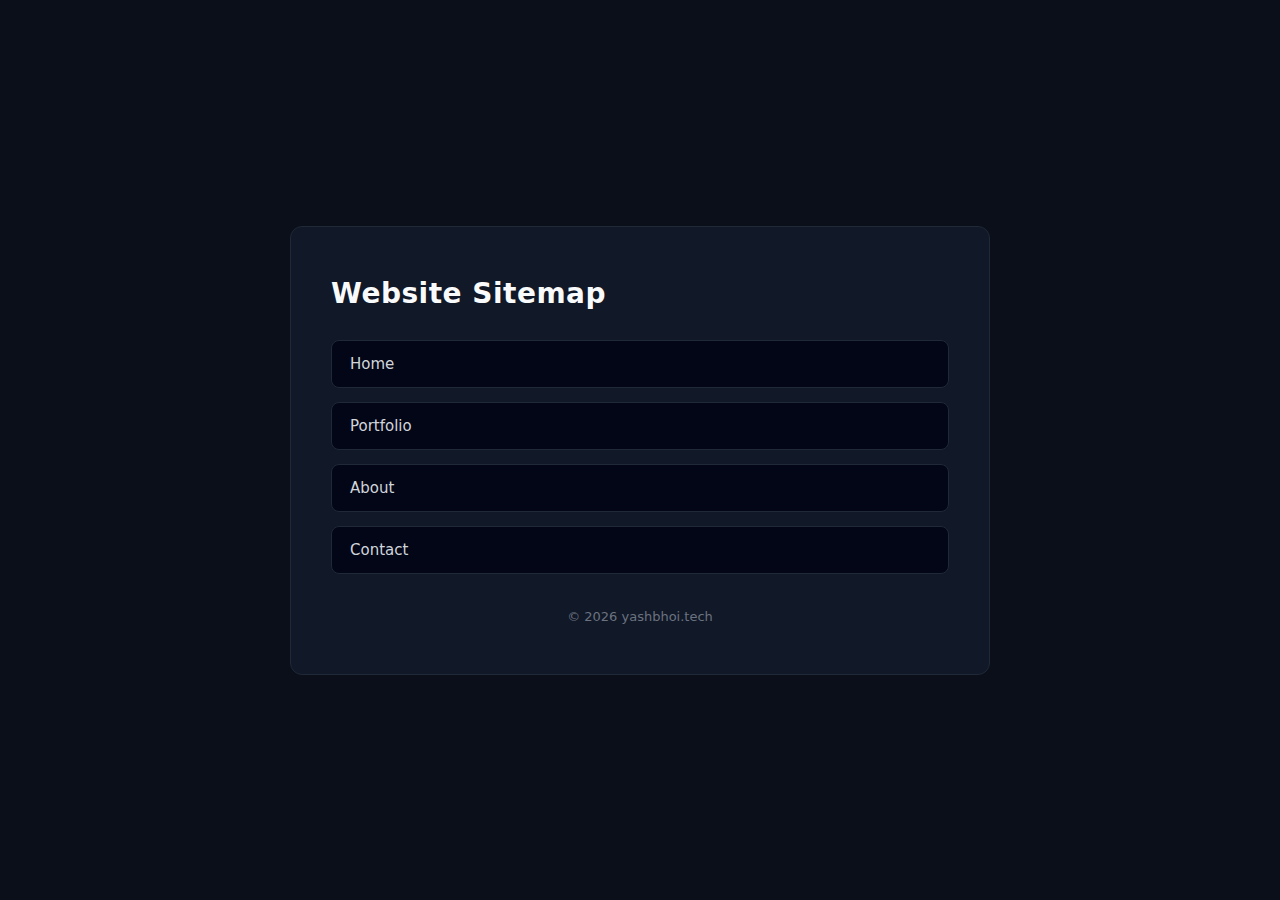
<file: sitemap.html>
<!DOCTYPE html>
<html lang="en">
<head>
  <meta charset="UTF-8" />
  <meta name="viewport" content="width=device-width, initial-scale=1.0"/>
  <title>Sitemap | yashbhoi.tech</title>
  <meta name="robots" content="noindex, follow">

  <style>
    * {
      margin: 0;
      padding: 0;
      box-sizing: border-box;
      font-family: system-ui, -apple-system, sans-serif;
    }

    body {
      background: #0b0f19;
      color: #e5e7eb;
      min-height: 100vh;
      display: flex;
      align-items: center;
      justify-content: center;
    }

    .sitemap-wrapper {
      width: 90%;
      max-width: 700px;
      padding: 50px 40px;
      background: #111827;
      border-radius: 12px;
      border: 1px solid #1f2937;
    }

    h1 {
      font-size: 28px;
      font-weight: 600;
      margin-bottom: 30px;
      color: #f9fafb;
      letter-spacing: 0.5px;
    }

    ul {
      list-style: none;
    }

    li {
      margin-bottom: 14px;
    }

    a {
      display: block;
      padding: 14px 18px;
      text-decoration: none;
      color: #d1d5db;
      border: 1px solid #1f2937;
      border-radius: 8px;
      background: #020617;
      transition: all 0.25s ease;
      font-size: 15px;
    }

    a:hover {
      background: #1f2937;
      color: #ffffff;
      transform: translateX(3px);
    }

    footer {
      margin-top: 35px;
      font-size: 13px;
      color: #6b7280;
      text-align: center;
    }

    @media (max-width: 500px) {
      .sitemap-wrapper {
        padding: 40px 25px;
      }
    }
  </style>
</head>

<body>

  <div class="sitemap-wrapper">
    <h1>Website Sitemap</h1>

    <ul>
      <li><a href="https://yashbhoi.tech/">Home</a></li>
      <li><a href="https://yashbhoi.tech/#portfolio">Portfolio</a></li>
      <li><a href="https://yashbhoi.tech/#about">About</a></li>
      <li><a href="https://yashbhoi.tech/#contact">Contact</a></li>
    </ul>

    <footer>
      © 2026 yashbhoi.tech
    </footer>
  </div>

</body>
</html>
</file>
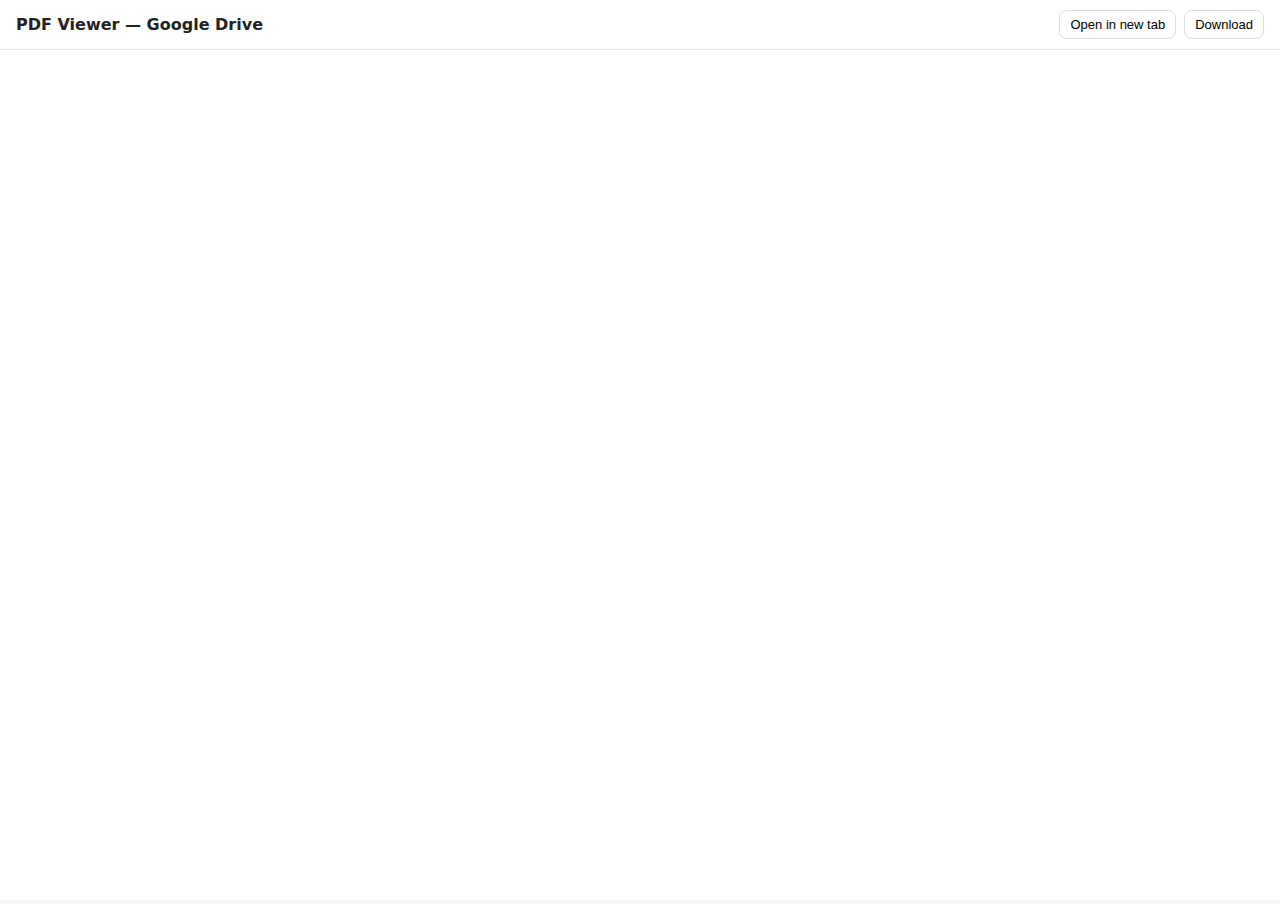
<file: yash.html>
<!doctype html>
<html lang="en">
<head>
  <meta charset="utf-8" />
  <meta name="viewport" content="width=device-width,initial-scale=1" />
  <title>View PDF (Google Drive)</title>
  <style>
    html, body { height:100%; margin:0; font-family: system-ui, -apple-system, "Segoe UI", Roboto, Arial; background:#f5f7fb; color:#222; }
    .container { display:flex; flex-direction:column; height:100%; }
    header {
      padding:10px 16px;
      background:white;
      border-bottom:1px solid #e6e9ef;
      display:flex;
      align-items:center;
      gap:12px;
      box-shadow: 0 1px 0 rgba(0,0,0,0.02);
    }
    header h1 { font-size:16px; margin:0; }
    .controls { margin-left:auto; display:flex; gap:8px; align-items:center; }
    .btn {
      padding:6px 10px;
      border-radius:8px;
      border:1px solid #ddd;
      background:white;
      cursor:pointer;
      font-size:13px;
    }
    .viewer { flex:1; display:block; height:calc(100% - 56px); }
    iframe { width:100%; height:100%; border:0; background:white; }
    .fallback {
      padding:20px;
      text-align:center;
      color:#555;
    }
    a.link { color:#0b66ff; text-decoration:none; }
    @media (max-width:520px) {
      header h1 { font-size:14px; }
      .btn { padding:6px 8px; font-size:12px; }
    }
  </style>
</head>
<body>
  <div class="container">
    <header>
      <h1>PDF Viewer — Google Drive</h1>
      <div class="controls">
        <button class="btn" id="openNew">Open in new tab</button>
        <button class="btn" id="download">Download</button>
      </div>
    </header>

    <div class="viewer" id="viewer">
      <iframe id="pdfFrame" src="" title="PDF from Google Drive" allowfullscreen></iframe>
    </div>

    <div class="fallback" id="fallback" style="display:none;">
      <p>Unable to load the embedded PDF. You can <a id="directLink" class="link" href="#" target="_blank" rel="noopener">open it on Google Drive</a> instead.</p>
    </div>
  </div>

  <script>
    const fileId = "1P-IUg7jX-8qpQJu5BOClY0wVeZ5Uj9eO"; // your file ID
    const previewUrl = ""; // leave blank unless you want a custom URL
    const drivePreview = previewUrl || (fileId ? `https://drive.google.com/file/d/${fileId}/preview` : "");

    const iframe = document.getElementById('pdfFrame');
    const fallback = document.getElementById('fallback');
    const viewer = document.getElementById('viewer');
    const directLink = document.getElementById('directLink');
    const openNew = document.getElementById('openNew');
    const downloadBtn = document.getElementById('download');

    if (!drivePreview) {
      viewer.style.display = 'none';
      fallback.style.display = 'block';
      directLink.href = "#";
      directLink.textContent = "No file provided. Edit the HTML and add your Drive file ID.";
    } else {
      iframe.src = drivePreview;
      directLink.href = drivePreview;
      openNew.addEventListener('click', () => window.open(drivePreview, '_blank', 'noopener'));
      const viewUrl = drivePreview.replace('/preview', '/view');
      downloadBtn.addEventListener('click', () => window.open(viewUrl, '_blank', 'noopener'));
      iframe.addEventListener('error', () => {
        viewer.style.display = 'none';
        fallback.style.display = 'block';
      });
      setTimeout(() => {
        if (!iframe.src || (iframe.contentDocument && iframe.contentDocument.body.innerText.includes('Not Found'))) {
          viewer.style.display = 'none';
          fallback.style.display = 'block';
        }
      }, 2500);
    }
  </script>
</body>
</html>
</file>
<file: assets/vendors/themify-icons/css/themify-icons.css>
@font-face {
	font-family: 'themify';
	src:url("../fonts/themify.eot?-fvbane");
	src:url("../fonts/themify.eot?#iefix-fvbane") format("embedded-opentype"),
		url("../fonts/themify.woff?-fvbane") format("woff"),
		url("../fonts/themify.ttf?-fvbane") format("truetype"),
		url("../fonts/themify.svg?-fvbane#themify") format("svg");
	font-weight: normal;
	font-style: normal;
}

[class^="ti-"], [class*=" ti-"] {
	font-family: 'themify';
	speak: none;
	font-style: normal;
	font-weight: normal;
	font-variant: normal;
	text-transform: none;
	line-height: 1;

	/* Better Font Rendering =========== */
	-webkit-font-smoothing: antialiased;
	-moz-osx-font-smoothing: grayscale;
}

.ti-wand:before {
	content: "\e600";
}
.ti-volume:before {
	content: "\e601";
}
.ti-user:before {
	content: "\e602";
}
.ti-unlock:before {
	content: "\e603";
}
.ti-unlink:before {
	content: "\e604";
}
.ti-trash:before {
	content: "\e605";
}
.ti-thought:before {
	content: "\e606";
}
.ti-target:before {
	content: "\e607";
}
.ti-tag:before {
	content: "\e608";
}
.ti-tablet:before {
	content: "\e609";
}
.ti-star:before {
	content: "\e60a";
}
.ti-spray:before {
	content: "\e60b";
}
.ti-signal:before {
	content: "\e60c";
}
.ti-shopping-cart:before {
	content: "\e60d";
}
.ti-shopping-cart-full:before {
	content: "\e60e";
}
.ti-settings:before {
	content: "\e60f";
}
.ti-search:before {
	content: "\e610";
}
.ti-zoom-in:before {
	content: "\e611";
}
.ti-zoom-out:before {
	content: "\e612";
}
.ti-cut:before {
	content: "\e613";
}
.ti-ruler:before {
	content: "\e614";
}
.ti-ruler-pencil:before {
	content: "\e615";
}
.ti-ruler-alt:before {
	content: "\e616";
}
.ti-bookmark:before {
	content: "\e617";
}
.ti-bookmark-alt:before {
	content: "\e618";
}
.ti-reload:before {
	content: "\e619";
}
.ti-plus:before {
	content: "\e61a";
}
.ti-pin:before {
	content: "\e61b";
}
.ti-pencil:before {
	content: "\e61c";
}
.ti-pencil-alt:before {
	content: "\e61d";
}
.ti-paint-roller:before {
	content: "\e61e";
}
.ti-paint-bucket:before {
	content: "\e61f";
}
.ti-na:before {
	content: "\e620";
}
.ti-mobile:before {
	content: "\e621";
}
.ti-minus:before {
	content: "\e622";
}
.ti-medall:before {
	content: "\e623";
}
.ti-medall-alt:before {
	content: "\e624";
}
.ti-marker:before {
	content: "\e625";
}
.ti-marker-alt:before {
	content: "\e626";
}
.ti-arrow-up:before {
	content: "\e627";
}
.ti-arrow-right:before {
	content: "\e628";
}
.ti-arrow-left:before {
	content: "\e629";
}
.ti-arrow-down:before {
	content: "\e62a";
}
.ti-lock:before {
	content: "\e62b";
}
.ti-location-arrow:before {
	content: "\e62c";
}
.ti-link:before {
	content: "\e62d";
}
.ti-layout:before {
	content: "\e62e";
}
.ti-layers:before {
	content: "\e62f";
}
.ti-layers-alt:before {
	content: "\e630";
}
.ti-key:before {
	content: "\e631";
}
.ti-import:before {
	content: "\e632";
}
.ti-image:before {
	content: "\e633";
}
.ti-heart:before {
	content: "\e634";
}
.ti-heart-broken:before {
	content: "\e635";
}
.ti-hand-stop:before {
	content: "\e636";
}
.ti-hand-open:before {
	content: "\e637";
}
.ti-hand-drag:before {
	content: "\e638";
}
.ti-folder:before {
	content: "\e639";
}
.ti-flag:before {
	content: "\e63a";
}
.ti-flag-alt:before {
	content: "\e63b";
}
.ti-flag-alt-2:before {
	content: "\e63c";
}
.ti-eye:before {
	content: "\e63d";
}
.ti-export:before {
	content: "\e63e";
}
.ti-exchange-vertical:before {
	content: "\e63f";
}
.ti-desktop:before {
	content: "\e640";
}
.ti-cup:before {
	content: "\e641";
}
.ti-crown:before {
	content: "\e642";
}
.ti-comments:before {
	content: "\e643";
}
.ti-comment:before {
	content: "\e644";
}
.ti-comment-alt:before {
	content: "\e645";
}
.ti-close:before {
	content: "\e646";
}
.ti-clip:before {
	content: "\e647";
}
.ti-angle-up:before {
	content: "\e648";
}
.ti-angle-right:before {
	content: "\e649";
}
.ti-angle-left:before {
	content: "\e64a";
}
.ti-angle-down:before {
	content: "\e64b";
}
.ti-check:before {
	content: "\e64c";
}
.ti-check-box:before {
	content: "\e64d";
}
.ti-camera:before {
	content: "\e64e";
}
.ti-announcement:before {
	content: "\e64f";
}
.ti-brush:before {
	content: "\e650";
}
.ti-briefcase:before {
	content: "\e651";
}
.ti-bolt:before {
	content: "\e652";
}
.ti-bolt-alt:before {
	content: "\e653";
}
.ti-blackboard:before {
	content: "\e654";
}
.ti-bag:before {
	content: "\e655";
}
.ti-move:before {
	content: "\e656";
}
.ti-arrows-vertical:before {
	content: "\e657";
}
.ti-arrows-horizontal:before {
	content: "\e658";
}
.ti-fullscreen:before {
	content: "\e659";
}
.ti-arrow-top-right:before {
	content: "\e65a";
}
.ti-arrow-top-left:before {
	content: "\e65b";
}
.ti-arrow-circle-up:before {
	content: "\e65c";
}
.ti-arrow-circle-right:before {
	content: "\e65d";
}
.ti-arrow-circle-left:before {
	content: "\e65e";
}
.ti-arrow-circle-down:before {
	content: "\e65f";
}
.ti-angle-double-up:before {
	content: "\e660";
}
.ti-angle-double-right:before {
	content: "\e661";
}
.ti-angle-double-left:before {
	content: "\e662";
}
.ti-angle-double-down:before {
	content: "\e663";
}
.ti-zip:before {
	content: "\e664";
}
.ti-world:before {
	content: "\e665";
}
.ti-wheelchair:before {
	content: "\e666";
}
.ti-view-list:before {
	content: "\e667";
}
.ti-view-list-alt:before {
	content: "\e668";
}
.ti-view-grid:before {
	content: "\e669";
}
.ti-uppercase:before {
	content: "\e66a";
}
.ti-upload:before {
	content: "\e66b";
}
.ti-underline:before {
	content: "\e66c";
}
.ti-truck:before {
	content: "\e66d";
}
.ti-timer:before {
	content: "\e66e";
}
.ti-ticket:before {
	content: "\e66f";
}
.ti-thumb-up:before {
	content: "\e670";
}
.ti-thumb-down:before {
	content: "\e671";
}
.ti-text:before {
	content: "\e672";
}
.ti-stats-up:before {
	content: "\e673";
}
.ti-stats-down:before {
	content: "\e674";
}
.ti-split-v:before {
	content: "\e675";
}
.ti-split-h:before {
	content: "\e676";
}
.ti-smallcap:before {
	content: "\e677";
}
.ti-shine:before {
	content: "\e678";
}
.ti-shift-right:before {
	content: "\e679";
}
.ti-shift-left:before {
	content: "\e67a";
}
.ti-shield:before {
	content: "\e67b";
}
.ti-notepad:before {
	content: "\e67c";
}
.ti-server:before {
	content: "\e67d";
}
.ti-quote-right:before {
	content: "\e67e";
}
.ti-quote-left:before {
	content: "\e67f";
}
.ti-pulse:before {
	content: "\e680";
}
.ti-printer:before {
	content: "\e681";
}
.ti-power-off:before {
	content: "\e682";
}
.ti-plug:before {
	content: "\e683";
}
.ti-pie-chart:before {
	content: "\e684";
}
.ti-paragraph:before {
	content: "\e685";
}
.ti-panel:before {
	content: "\e686";
}
.ti-package:before {
	content: "\e687";
}
.ti-music:before {
	content: "\e688";
}
.ti-music-alt:before {
	content: "\e689";
}
.ti-mouse:before {
	content: "\e68a";
}
.ti-mouse-alt:before {
	content: "\e68b";
}
.ti-money:before {
	content: "\e68c";
}
.ti-microphone:before {
	content: "\e68d";
}
.ti-menu:before {
	content: "\e68e";
}
.ti-menu-alt:before {
	content: "\e68f";
}
.ti-map:before {
	content: "\e690";
}
.ti-map-alt:before {
	content: "\e691";
}
.ti-loop:before {
	content: "\e692";
}
.ti-location-pin:before {
	content: "\e693";
}
.ti-list:before {
	content: "\e694";
}
.ti-light-bulb:before {
	content: "\e695";
}
.ti-Italic:before {
	content: "\e696";
}
.ti-info:before {
	content: "\e697";
}
.ti-infinite:before {
	content: "\e698";
}
.ti-id-badge:before {
	content: "\e699";
}
.ti-hummer:before {
	content: "\e69a";
}
.ti-home:before {
	content: "\e69b";
}
.ti-help:before {
	content: "\e69c";
}
.ti-headphone:before {
	content: "\e69d";
}
.ti-harddrives:before {
	content: "\e69e";
}
.ti-harddrive:before {
	content: "\e69f";
}
.ti-gift:before {
	content: "\e6a0";
}
.ti-game:before {
	content: "\e6a1";
}
.ti-filter:before {
	content: "\e6a2";
}
.ti-files:before {
	content: "\e6a3";
}
.ti-file:before {
	content: "\e6a4";
}
.ti-eraser:before {
	content: "\e6a5";
}
.ti-envelope:before {
	content: "\e6a6";
}
.ti-download:before {
	content: "\e6a7";
}
.ti-direction:before {
	content: "\e6a8";
}
.ti-direction-alt:before {
	content: "\e6a9";
}
.ti-dashboard:before {
	content: "\e6aa";
}
.ti-control-stop:before {
	content: "\e6ab";
}
.ti-control-shuffle:before {
	content: "\e6ac";
}
.ti-control-play:before {
	content: "\e6ad";
}
.ti-control-pause:before {
	content: "\e6ae";
}
.ti-control-forward:before {
	content: "\e6af";
}
.ti-control-backward:before {
	content: "\e6b0";
}
.ti-cloud:before {
	content: "\e6b1";
}
.ti-cloud-up:before {
	content: "\e6b2";
}
.ti-cloud-down:before {
	content: "\e6b3";
}
.ti-clipboard:before {
	content: "\e6b4";
}
.ti-car:before {
	content: "\e6b5";
}
.ti-calendar:before {
	content: "\e6b6";
}
.ti-book:before {
	content: "\e6b7";
}
.ti-bell:before {
	content: "\e6b8";
}
.ti-basketball:before {
	content: "\e6b9";
}
.ti-bar-chart:before {
	content: "\e6ba";
}
.ti-bar-chart-alt:before {
	content: "\e6bb";
}
.ti-back-right:before {
	content: "\e6bc";
}
.ti-back-left:before {
	content: "\e6bd";
}
.ti-arrows-corner:before {
	content: "\e6be";
}
.ti-archive:before {
	content: "\e6bf";
}
.ti-anchor:before {
	content: "\e6c0";
}
.ti-align-right:before {
	content: "\e6c1";
}
.ti-align-left:before {
	content: "\e6c2";
}
.ti-align-justify:before {
	content: "\e6c3";
}
.ti-align-center:before {
	content: "\e6c4";
}
.ti-alert:before {
	content: "\e6c5";
}
.ti-alarm-clock:before {
	content: "\e6c6";
}
.ti-agenda:before {
	content: "\e6c7";
}
.ti-write:before {
	content: "\e6c8";
}
.ti-window:before {
	content: "\e6c9";
}
.ti-widgetized:before {
	content: "\e6ca";
}
.ti-widget:before {
	content: "\e6cb";
}
.ti-widget-alt:before {
	content: "\e6cc";
}
.ti-wallet:before {
	content: "\e6cd";
}
.ti-video-clapper:before {
	content: "\e6ce";
}
.ti-video-camera:before {
	content: "\e6cf";
}
.ti-vector:before {
	content: "\e6d0";
}
.ti-themify-logo:before {
	content: "\e6d1";
}
.ti-themify-favicon:before {
	content: "\e6d2";
}
.ti-themify-favicon-alt:before {
	content: "\e6d3";
}
.ti-support:before {
	content: "\e6d4";
}
.ti-stamp:before {
	content: "\e6d5";
}
.ti-split-v-alt:before {
	content: "\e6d6";
}
.ti-slice:before {
	content: "\e6d7";
}
.ti-shortcode:before {
	content: "\e6d8";
}
.ti-shift-right-alt:before {
	content: "\e6d9";
}
.ti-shift-left-alt:before {
	content: "\e6da";
}
.ti-ruler-alt-2:before {
	content: "\e6db";
}
.ti-receipt:before {
	content: "\e6dc";
}
.ti-pin2:before {
	content: "\e6dd";
}
.ti-pin-alt:before {
	content: "\e6de";
}
.ti-pencil-alt2:before {
	content: "\e6df";
}
.ti-palette:before {
	content: "\e6e0";
}
.ti-more:before {
	content: "\e6e1";
}
.ti-more-alt:before {
	content: "\e6e2";
}
.ti-microphone-alt:before {
	content: "\e6e3";
}
.ti-magnet:before {
	content: "\e6e4";
}
.ti-line-double:before {
	content: "\e6e5";
}
.ti-line-dotted:before {
	content: "\e6e6";
}
.ti-line-dashed:before {
	content: "\e6e7";
}
.ti-layout-width-full:before {
	content: "\e6e8";
}
.ti-layout-width-default:before {
	content: "\e6e9";
}
.ti-layout-width-default-alt:before {
	content: "\e6ea";
}
.ti-layout-tab:before {
	content: "\e6eb";
}
.ti-layout-tab-window:before {
	content: "\e6ec";
}
.ti-layout-tab-v:before {
	content: "\e6ed";
}
.ti-layout-tab-min:before {
	content: "\e6ee";
}
.ti-layout-slider:before {
	content: "\e6ef";
}
.ti-layout-slider-alt:before {
	content: "\e6f0";
}
.ti-layout-sidebar-right:before {
	content: "\e6f1";
}
.ti-layout-sidebar-none:before {
	content: "\e6f2";
}
.ti-layout-sidebar-left:before {
	content: "\e6f3";
}
.ti-layout-placeholder:before {
	content: "\e6f4";
}
.ti-layout-menu:before {
	content: "\e6f5";
}
.ti-layout-menu-v:before {
	content: "\e6f6";
}
.ti-layout-menu-separated:before {
	content: "\e6f7";
}
.ti-layout-menu-full:before {
	content: "\e6f8";
}
.ti-layout-media-right-alt:before {
	content: "\e6f9";
}
.ti-layout-media-right:before {
	content: "\e6fa";
}
.ti-layout-media-overlay:before {
	content: "\e6fb";
}
.ti-layout-media-overlay-alt:before {
	content: "\e6fc";
}
.ti-layout-media-overlay-alt-2:before {
	content: "\e6fd";
}
.ti-layout-media-left-alt:before {
	content: "\e6fe";
}
.ti-layout-media-left:before {
	content: "\e6ff";
}
.ti-layout-media-center-alt:before {
	content: "\e700";
}
.ti-layout-media-center:before {
	content: "\e701";
}
.ti-layout-list-thumb:before {
	content: "\e702";
}
.ti-layout-list-thumb-alt:before {
	content: "\e703";
}
.ti-layout-list-post:before {
	content: "\e704";
}
.ti-layout-list-large-image:before {
	content: "\e705";
}
.ti-layout-line-solid:before {
	content: "\e706";
}
.ti-layout-grid4:before {
	content: "\e707";
}
.ti-layout-grid3:before {
	content: "\e708";
}
.ti-layout-grid2:before {
	content: "\e709";
}
.ti-layout-grid2-thumb:before {
	content: "\e70a";
}
.ti-layout-cta-right:before {
	content: "\e70b";
}
.ti-layout-cta-left:before {
	content: "\e70c";
}
.ti-layout-cta-center:before {
	content: "\e70d";
}
.ti-layout-cta-btn-right:before {
	content: "\e70e";
}
.ti-layout-cta-btn-left:before {
	content: "\e70f";
}
.ti-layout-column4:before {
	content: "\e710";
}
.ti-layout-column3:before {
	content: "\e711";
}
.ti-layout-column2:before {
	content: "\e712";
}
.ti-layout-accordion-separated:before {
	content: "\e713";
}
.ti-layout-accordion-merged:before {
	content: "\e714";
}
.ti-layout-accordion-list:before {
	content: "\e715";
}
.ti-ink-pen:before {
	content: "\e716";
}
.ti-info-alt:before {
	content: "\e717";
}
.ti-help-alt:before {
	content: "\e718";
}
.ti-headphone-alt:before {
	content: "\e719";
}
.ti-hand-point-up:before {
	content: "\e71a";
}
.ti-hand-point-right:before {
	content: "\e71b";
}
.ti-hand-point-left:before {
	content: "\e71c";
}
.ti-hand-point-down:before {
	content: "\e71d";
}
.ti-gallery:before {
	content: "\e71e";
}
.ti-face-smile:before {
	content: "\e71f";
}
.ti-face-sad:before {
	content: "\e720";
}
.ti-credit-card:before {
	content: "\e721";
}
.ti-control-skip-forward:before {
	content: "\e722";
}
.ti-control-skip-backward:before {
	content: "\e723";
}
.ti-control-record:before {
	content: "\e724";
}
.ti-control-eject:before {
	content: "\e725";
}
.ti-comments-smiley:before {
	content: "\e726";
}
.ti-brush-alt:before {
	content: "\e727";
}
.ti-youtube:before {
	content: "\e728";
}
.ti-vimeo:before {
	content: "\e729";
}
.ti-twitter:before {
	content: "\e72a";
}
.ti-time:before {
	content: "\e72b";
}
.ti-tumblr:before {
	content: "\e72c";
}
.ti-skype:before {
	content: "\e72d";
}
.ti-share:before {
	content: "\e72e";
}
.ti-share-alt:before {
	content: "\e72f";
}
.ti-rocket:before {
	content: "\e730";
}
.ti-pinterest:before {
	content: "\e731";
}
.ti-new-window:before {
	content: "\e732";
}
.ti-microsoft:before {
	content: "\e733";
}
.ti-list-ol:before {
	content: "\e734";
}
.ti-linkedin:before {
	content: "\e735";
}
.ti-layout-sidebar-2:before {
	content: "\e736";
}
.ti-layout-grid4-alt:before {
	content: "\e737";
}
.ti-layout-grid3-alt:before {
	content: "\e738";
}
.ti-layout-grid2-alt:before {
	content: "\e739";
}
.ti-layout-column4-alt:before {
	content: "\e73a";
}
.ti-layout-column3-alt:before {
	content: "\e73b";
}
.ti-layout-column2-alt:before {
	content: "\e73c";
}
.ti-instagram:before {
	content: "\e73d";
}
.ti-google:before {
	content: "\e73e";
}
.ti-github:before {
	content: "\e73f";
}
.ti-flickr:before {
	content: "\e740";
}
.ti-facebook:before {
	content: "\e741";
}
.ti-dropbox:before {
	content: "\e742";
}
.ti-dribbble:before {
	content: "\e743";
}
.ti-apple:before {
	content: "\e744";
}
.ti-android:before {
	content: "\e745";
}
.ti-save:before {
	content: "\e746";
}
.ti-save-alt:before {
	content: "\e747";
}
.ti-yahoo:before {
	content: "\e748";
}
.ti-wordpress:before {
	content: "\e749";
}
.ti-vimeo-alt:before {
	content: "\e74a";
}
.ti-twitter-alt:before {
	content: "\e74b";
}
.ti-tumblr-alt:before {
	content: "\e74c";
}
.ti-trello:before {
	content: "\e74d";
}
.ti-stack-overflow:before {
	content: "\e74e";
}
.ti-soundcloud:before {
	content: "\e74f";
}
.ti-sharethis:before {
	content: "\e750";
}
.ti-sharethis-alt:before {
	content: "\e751";
}
.ti-reddit:before {
	content: "\e752";
}
.ti-pinterest-alt:before {
	content: "\e753";
}
.ti-microsoft-alt:before {
	content: "\e754";
}
.ti-linux:before {
	content: "\e755";
}
.ti-jsfiddle:before {
	content: "\e756";
}
.ti-joomla:before {
	content: "\e757";
}
.ti-html5:before {
	content: "\e758";
}
.ti-flickr-alt:before {
	content: "\e759";
}
.ti-email:before {
	content: "\e75a";
}
.ti-drupal:before {
	content: "\e75b";
}
.ti-dropbox-alt:before {
	content: "\e75c";
}
.ti-css3:before {
	content: "\e75d";
}
.ti-rss:before {
	content: "\e75e";
}
.ti-rss-alt:before {
	content: "\e75f";
}
</file>
<file: assets/css/portcss.css>
@charset "UTF-8";
/*!

=========================================================

* Copyright:Yash Bhoi @ysquaretech.com
* Coded by Yash Bhoi

=========================================================

*/

@import url("https://fonts.googleapis.com/css?family=Baloo+Paaji|Open+Sans:300,300i,400,400i,600,600i,700,700i");
:root {
  --blue: #1e549f;
  --indigo: #695aa6;
  --purple: #6f42c1;
  --pink: #e83e8c;
  --red: #ec185d;
  --orange: #ff6d02;
  --yellow: #ffc107;
  --green: #1bb74f;
  --teal: #20c997;
  --cyan: #17a2b8;
  --white: #fff;
  --gray: #6c757d;
  --gray-dark: #393e46;
  --primary: #695aa6;
  --secondary: #393e46;
  --success: #1bb74f;
  --info: #17a2b8;
  --warning: #ff6d02;
  --danger: #ec185d;
  --light: #f8f9fa;
  --dark: #212529;
  --breakpoint-xs: 0;
  --breakpoint-sm: 576px;
  --breakpoint-md: 768px;
  --breakpoint-lg: 992px;
  --breakpoint-xl: 1200px;
  --font-family-sans-serif: "Open Sans", sans-serif;
  --font-family-monospace: SFMono-Regular, Menlo, Monaco, Consolas, "Liberation Mono", "Courier New", monospace;
}

*,
*::before,
*::after {
  box-sizing: border-box;
}

html {
  font-family: sans-serif;
  line-height: 1.15;
  -webkit-text-size-adjust: 100%;
  -webkit-tap-highlight-color: rgba(0, 0, 0, 0);
}

article, aside, figcaption, figure, footer, header, hgroup, main, nav, section {
  display: block;
}

body {
  margin: 0;
  font-family: "Open Sans", sans-serif;
  font-size: 1rem;
  font-weight: 400;
  line-height: 1.5;
  color: #212529;
  text-align: left;
  background-color: #fff;
}

[tabindex="-1"]:focus {
  outline: 0 !important;
}

hr {
  box-sizing: content-box;
  height: 0;
  overflow: visible;
}

h1, h2, h3, h4, h5, h6 {
  margin-top: 0;
  margin-bottom: 0.5rem;
}

p {
  margin-top: 0;
  margin-bottom: 1rem;
}

abbr[title],
abbr[data-original-title] {
  text-decoration: underline;
  -webkit-text-decoration: underline dotted;
          text-decoration: underline dotted;
  cursor: help;
  border-bottom: 0;
  -webkit-text-decoration-skip-ink: none;
          text-decoration-skip-ink: none;
}

address {
  margin-bottom: 1rem;
  font-style: normal;
  line-height: inherit;
}

ol,
ul,
dl {
  margin-top: 0;
  margin-bottom: 1rem;
}

ol ol,
ul ul,
ol ul,
ul ol {
  margin-bottom: 0;
}

dt {
  font-weight: 700;
}

dd {
  margin-bottom: .5rem;
  margin-left: 0;
}

blockquote {
  margin: 0 0 1rem;
}

b,
strong {
  font-weight: bolder;
}

small {
  font-size: 80%;
}

sub,
sup {
  position: relative;
  font-size: 75%;
  line-height: 0;
  vertical-align: baseline;
}

sub {
  bottom: -.25em;
}

sup {
  top: -.5em;
}

a {
  color: #695aa6;
  text-decoration: none;
  background-color: transparent;
}

a:hover {
  color: #493f75;
  text-decoration: none;
}

a:not([href]):not([tabindex]) {
  color: inherit;
  text-decoration: none;
}

a:not([href]):not([tabindex]):hover, a:not([href]):not([tabindex]):focus {
  color: inherit;
  text-decoration: none;
}

a:not([href]):not([tabindex]):focus {
  outline: 0;
}

pre,
code,
kbd,
samp {
  font-family: SFMono-Regular, Menlo, Monaco, Consolas, "Liberation Mono", "Courier New", monospace;
  font-size: 1em;
}

pre {
  margin-top: 0;
  margin-bottom: 1rem;
  overflow: auto;
}

figure {
  margin: 0 0 1rem;
}

img {
  vertical-align: middle;
  border-style: none;
}

svg {
  overflow: hidden;
  vertical-align: middle;
}

table {
  border-collapse: collapse;
}

caption {
  padding-top: 0.75rem;
  padding-bottom: 0.75rem;
  color: #6c757d;
  text-align: left;
  caption-side: bottom;
}

th {
  text-align: inherit;
}

label {
  display: inline-block;
  margin-bottom: 0.5rem;
}

button {
  border-radius: 0;
}

button:focus {
  outline: 1px dotted;
  outline: 5px auto -webkit-focus-ring-color;
}

input,
button,
select,
optgroup,
textarea {
  margin: 0;
  font-family: inherit;
  font-size: inherit;
  line-height: inherit;
}

button,
input {
  overflow: visible;
}

button,
select {
  text-transform: none;
}

select {
  word-wrap: normal;
}

button,
[type="button"],
[type="reset"],
[type="submit"] {
  -webkit-appearance: button;
}

button:not(:disabled),
[type="button"]:not(:disabled),
[type="reset"]:not(:disabled),
[type="submit"]:not(:disabled) {
  cursor: pointer;
}

button::-moz-focus-inner,
[type="button"]::-moz-focus-inner,
[type="reset"]::-moz-focus-inner,
[type="submit"]::-moz-focus-inner {
  padding: 0;
  border-style: none;
}

input[type="radio"],
input[type="checkbox"] {
  box-sizing: border-box;
  padding: 0;
}

input[type="date"],
input[type="time"],
input[type="datetime-local"],
input[type="month"] {
  -webkit-appearance: listbox;
}

textarea {
  overflow: auto;
  resize: vertical;
}

fieldset {
  min-width: 0;
  padding: 0;
  margin: 0;
  border: 0;
}

legend {
  display: block;
  width: 100%;
  max-width: 100%;
  padding: 0;
  margin-bottom: .5rem;
  font-size: 1.5rem;
  line-height: inherit;
  color: inherit;
  white-space: normal;
}

progress {
  vertical-align: baseline;
}

[type="number"]::-webkit-inner-spin-button,
[type="number"]::-webkit-outer-spin-button {
  height: auto;
}

[type="search"] {
  outline-offset: -2px;
  -webkit-appearance: none;
}

[type="search"]::-webkit-search-decoration {
  -webkit-appearance: none;
}

::-webkit-file-upload-button {
  font: inherit;
  -webkit-appearance: button;
}

output {
  display: inline-block;
}

summary {
  display: list-item;
  cursor: pointer;
}

template {
  display: none;
}

[hidden] {
  display: none !important;
}

h1, h2, h3, h4, h5, h6,
.h1, .h2, .h3, .h4, .h5, .h6 {
  margin-bottom: 0.5rem;
  font-weight: 500;
  line-height: 1.2;
}

h1, .h1 {
  font-size: 2.5rem;
}

h2, .h2 {
  font-size: 2rem;
}

h3, .h3 {
  font-size: 1.75rem;
}

h4, .h4 {
  font-size: 1.5rem;
}

h5, .h5 {
  font-size: 1.25rem;
}

h6, .h6 {
  font-size: 1rem;
}

.lead {
  font-size: 1.25rem;
  font-weight: 300;
}

.display-1 {
  font-size: 6rem;
  font-weight: 300;
  line-height: 1.2;
}

.display-2 {
  font-size: 5.5rem;
  font-weight: 300;
  line-height: 1.2;
}

.display-3 {
  font-size: 4.5rem;
  font-weight: 300;
  line-height: 1.2;
}

.display-4 {
  font-size: 3.5rem;
  font-weight: 300;
  line-height: 1.2;
}

hr {
  margin-top: 1rem;
  margin-bottom: 1rem;
  border: 0;
  border-top: 1px solid rgba(0, 0, 0, 0.1);
}

small,
.small {
  font-size: 80%;
  font-weight: 400;
}

mark,
.mark {
  padding: 0.2em;
  background-color: #fcf8e3;
}

.list-unstyled {
  padding-left: 0;
  list-style: none;
}

.list-inline {
  padding-left: 0;
  list-style: none;
}

.list-inline-item {
  display: inline-block;
}

.list-inline-item:not(:last-child) {
  margin-right: 0.5rem;
}

.initialism {
  font-size: 0%;
  text-transform: uppercase;
}

.blockquote {
  margin-bottom: 1rem;
  font-size: 1.25rem;
}

.blockquote-footer {
  display: block;
  font-size: 80%;
  color: #6c757d;
}

.blockquote-footer::before {
  content: "\2014\00A0";
}

.img-fluid {
  max-width: 100%;
  height: auto;
}

.img-thumbnail {
  padding: 0.25rem;
  background-color: #fff;
  border: 1px solid #dee2e6;
  border-radius: 0.25rem;
  max-width: 100%;
  height: auto;
}

.figure {
  display: inline-block;
}

.figure-img {
  margin-bottom: 0.5rem;
  line-height: 1;
}

.figure-caption {
  font-size: 0%;
  color: #6c757d;
}

code {
  font-size: 87.5%;
  color: #e83e8c;
  word-break: break-word;
}

a > code {
  color: inherit;
}

kbd {
  padding: 0.2rem 0.4rem;
  font-size: 87.5%;
  color: #fff;
  background-color: #212529;
  border-radius: 0.2rem;
}

kbd kbd {
  padding: 0;
  font-size: 100%;
  font-weight: 700;
}

pre {
  display: block;
  font-size: 87.5%;
  color: #212529;
}

pre code {
  font-size: inherit;
  color: inherit;
  word-break: normal;
}

.pre-scrollable {
  max-height: 340px;
  overflow-y: scroll;
}

.container {
  width: 100%;
  padding-right: 15px;
  padding-left: 15px;
  margin-right: auto;
  margin-left: auto;
}

@media (min-width: 576px) {
  .container {
    max-width: 540px;
  }
}

@media (min-width: 768px) {
  .container {
    max-width: 720px;
  }
}

@media (min-width: 992px) {
  .container {
    max-width: 960px;
  }
}

@media (min-width: 1200px) {
  .container {
    max-width: 1140px;
  }
}

.container-fluid {
  width: 100%;
  padding-right: 15px;
  padding-left: 15px;
  margin-right: auto;
  margin-left: auto;
}

.row {
  display: -webkit-box;
  display: -webkit-flex;
  display: -ms-flexbox;
  display: flex;
  -webkit-flex-wrap: wrap;
      -ms-flex-wrap: wrap;
          flex-wrap: wrap;
  margin-right: -15px;
  margin-left: -15px;
}

.no-gutters {
  margin-right: 0;
  margin-left: 0;
}

.no-gutters > .col,
.no-gutters > [class*="col-"] {
  padding-right: 0;
  padding-left: 0;
}

.col-1, .col-2, .col-3, .col-4, .col-5, .col-6, .col-7, .col-8, .col-9, .col-10, .col-11, .col-12, .col,
.col-auto, .col-sm-1, .col-sm-2, .col-sm-3, .col-sm-4, .col-sm-5, .col-sm-6, .col-sm-7, .col-sm-8, .col-sm-9, .col-sm-10, .col-sm-11, .col-sm-12, .col-sm,
.col-sm-auto, .col-md-1, .col-md-2, .col-md-3, .col-md-4, .col-md-5, .col-md-6, .col-md-7, .col-md-8, .col-md-9, .col-md-10, .col-md-11, .col-md-12, .col-md,
.col-md-auto, .col-lg-1, .col-lg-2, .col-lg-3, .col-lg-4, .col-lg-5, .col-lg-6, .col-lg-7, .col-lg-8, .col-lg-9, .col-lg-10, .col-lg-11, .col-lg-12, .col-lg,
.col-lg-auto, .col-xl-1, .col-xl-2, .col-xl-3, .col-xl-4, .col-xl-5, .col-xl-6, .col-xl-7, .col-xl-8, .col-xl-9, .col-xl-10, .col-xl-11, .col-xl-12, .col-xl,
.col-xl-auto {
  position: relative;
  width: 100%;
  padding-right: 15px;
  padding-left: 15px;
}

.col {
  -webkit-flex-basis: 0;
      -ms-flex-preferred-size: 0;
          flex-basis: 0;
  -webkit-box-flex: 1;
  -webkit-flex-grow: 1;
      -ms-flex-positive: 1;
          flex-grow: 1;
  max-width: 100%;
}

.col-auto {
  -webkit-box-flex: 0;
  -webkit-flex: 0 0 auto;
      -ms-flex: 0 0 auto;
          flex: 0 0 auto;
  width: auto;
  max-width: 100%;
}

.col-1 {
  -webkit-box-flex: 0;
  -webkit-flex: 0 0 8.33333%;
      -ms-flex: 0 0 8.33333%;
          flex: 0 0 8.33333%;
  max-width: 8.33333%;
}

.col-2 {
  -webkit-box-flex: 0;
  -webkit-flex: 0 0 16.66667%;
      -ms-flex: 0 0 16.66667%;
          flex: 0 0 16.66667%;
  max-width: 16.66667%;
}

.col-3 {
  -webkit-box-flex: 0;
  -webkit-flex: 0 0 25%;
      -ms-flex: 0 0 25%;
          flex: 0 0 25%;
  max-width: 25%;
}

.col-4 {
  -webkit-box-flex: 0;
  -webkit-flex: 0 0 33.33333%;
      -ms-flex: 0 0 33.33333%;
          flex: 0 0 33.33333%;
  max-width: 33.33333%;
}

.col-5 {
  -webkit-box-flex: 0;
  -webkit-flex: 0 0 41.66667%;
      -ms-flex: 0 0 41.66667%;
          flex: 0 0 41.66667%;
  max-width: 41.66667%;
}

.col-6 {
  -webkit-box-flex: 0;
  -webkit-flex: 0 0 50%;
      -ms-flex: 0 0 50%;
          flex: 0 0 50%;
  max-width: 50%;
}

.col-7 {
  -webkit-box-flex: 0;
  -webkit-flex: 0 0 58.33333%;
      -ms-flex: 0 0 58.33333%;
          flex: 0 0 58.33333%;
  max-width: 58.33333%;
}

.col-8 {
  -webkit-box-flex: 0;
  -webkit-flex: 0 0 66.66667%;
      -ms-flex: 0 0 66.66667%;
          flex: 0 0 66.66667%;
  max-width: 66.66667%;
}

.col-9 {
  -webkit-box-flex: 0;
  -webkit-flex: 0 0 75%;
      -ms-flex: 0 0 75%;
          flex: 0 0 75%;
  max-width: 75%;
}

.col-10 {
  -webkit-box-flex: 0;
  -webkit-flex: 0 0 83.33333%;
      -ms-flex: 0 0 83.33333%;
          flex: 0 0 83.33333%;
  max-width: 83.33333%;
}

.col-11 {
  -webkit-box-flex: 0;
  -webkit-flex: 0 0 91.66667%;
      -ms-flex: 0 0 91.66667%;
          flex: 0 0 91.66667%;
  max-width: 91.66667%;
}

.col-12 {
  -webkit-box-flex: 0;
  -webkit-flex: 0 0 100%;
      -ms-flex: 0 0 100%;
          flex: 0 0 100%;
  max-width: 100%;
}

.order-first {
  -webkit-box-ordinal-group: 0;
  -webkit-order: -1;
      -ms-flex-order: -1;
          order: -1;
}

.order-last {
  -webkit-box-ordinal-group: 14;
  -webkit-order: 13;
      -ms-flex-order: 13;
          order: 13;
}

.order-0 {
  -webkit-box-ordinal-group: 1;
  -webkit-order: 0;
      -ms-flex-order: 0;
          order: 0;
}

.order-1 {
  -webkit-box-ordinal-group: 2;
  -webkit-order: 1;
      -ms-flex-order: 1;
          order: 1;
}

.order-2 {
  -webkit-box-ordinal-group: 3;
  -webkit-order: 2;
      -ms-flex-order: 2;
          order: 2;
}

.order-3 {
  -webkit-box-ordinal-group: 4;
  -webkit-order: 3;
      -ms-flex-order: 3;
          order: 3;
}

.order-4 {
  -webkit-box-ordinal-group: 5;
  -webkit-order: 4;
      -ms-flex-order: 4;
          order: 4;
}

.order-5 {
  -webkit-box-ordinal-group: 6;
  -webkit-order: 5;
      -ms-flex-order: 5;
          order: 5;
}

.order-6 {
  -webkit-box-ordinal-group: 7;
  -webkit-order: 6;
      -ms-flex-order: 6;
          order: 6;
}

.order-7 {
  -webkit-box-ordinal-group: 8;
  -webkit-order: 7;
      -ms-flex-order: 7;
          order: 7;
}

.order-8 {
  -webkit-box-ordinal-group: 9;
  -webkit-order: 8;
      -ms-flex-order: 8;
          order: 8;
}

.order-9 {
  -webkit-box-ordinal-group: 10;
  -webkit-order: 9;
      -ms-flex-order: 9;
          order: 9;
}

.order-10 {
  -webkit-box-ordinal-group: 11;
  -webkit-order: 10;
      -ms-flex-order: 10;
          order: 10;
}

.order-11 {
  -webkit-box-ordinal-group: 12;
  -webkit-order: 11;
      -ms-flex-order: 11;
          order: 11;
}

.order-12 {
  -webkit-box-ordinal-group: 13;
  -webkit-order: 12;
      -ms-flex-order: 12;
          order: 12;
}

.offset-1 {
  margin-left: 8.33333%;
}

.offset-2 {
  margin-left: 16.66667%;
}

.offset-3 {
  margin-left: 25%;
}

.offset-4 {
  margin-left: 33.33333%;
}

.offset-5 {
  margin-left: 41.66667%;
}

.offset-6 {
  margin-left: 50%;
}

.offset-7 {
  margin-left: 58.33333%;
}

.offset-8 {
  margin-left: 66.66667%;
}

.offset-9 {
  margin-left: 75%;
}

.offset-10 {
  margin-left: 83.33333%;
}

.offset-11 {
  margin-left: 91.66667%;
}

@media (min-width: 576px) {
  .col-sm {
    -webkit-flex-basis: 0;
        -ms-flex-preferred-size: 0;
            flex-basis: 0;
    -webkit-box-flex: 1;
    -webkit-flex-grow: 1;
        -ms-flex-positive: 1;
            flex-grow: 1;
    max-width: 100%;
  }
  .col-sm-auto {
    -webkit-box-flex: 0;
    -webkit-flex: 0 0 auto;
        -ms-flex: 0 0 auto;
            flex: 0 0 auto;
    width: auto;
    max-width: 100%;
  }
  .col-sm-1 {
    -webkit-box-flex: 0;
    -webkit-flex: 0 0 8.33333%;
        -ms-flex: 0 0 8.33333%;
            flex: 0 0 8.33333%;
    max-width: 8.33333%;
  }
  .col-sm-2 {
    -webkit-box-flex: 0;
    -webkit-flex: 0 0 16.66667%;
        -ms-flex: 0 0 16.66667%;
            flex: 0 0 16.66667%;
    max-width: 16.66667%;
  }
  .col-sm-3 {
    -webkit-box-flex: 0;
    -webkit-flex: 0 0 25%;
        -ms-flex: 0 0 25%;
            flex: 0 0 25%;
    max-width: 25%;
  }
  .col-sm-4 {
    -webkit-box-flex: 0;
    -webkit-flex: 0 0 33.33333%;
        -ms-flex: 0 0 33.33333%;
            flex: 0 0 33.33333%;
    max-width: 33.33333%;
  }
  .col-sm-5 {
    -webkit-box-flex: 0;
    -webkit-flex: 0 0 41.66667%;
        -ms-flex: 0 0 41.66667%;
            flex: 0 0 41.66667%;
    max-width: 41.66667%;
  }
  .col-sm-6 {
    -webkit-box-flex: 0;
    -webkit-flex: 0 0 50%;
        -ms-flex: 0 0 50%;
            flex: 0 0 50%;
    max-width: 50%;
  }
  .col-sm-7 {
    -webkit-box-flex: 0;
    -webkit-flex: 0 0 58.33333%;
        -ms-flex: 0 0 58.33333%;
            flex: 0 0 58.33333%;
    max-width: 58.33333%;
  }
  .col-sm-8 {
    -webkit-box-flex: 0;
    -webkit-flex: 0 0 66.66667%;
        -ms-flex: 0 0 66.66667%;
            flex: 0 0 66.66667%;
    max-width: 66.66667%;
  }
  .col-sm-9 {
    -webkit-box-flex: 0;
    -webkit-flex: 0 0 75%;
        -ms-flex: 0 0 75%;
            flex: 0 0 75%;
    max-width: 75%;
  }
  .col-sm-10 {
    -webkit-box-flex: 0;
    -webkit-flex: 0 0 83.33333%;
        -ms-flex: 0 0 83.33333%;
            flex: 0 0 83.33333%;
    max-width: 83.33333%;
  }
  .col-sm-11 {
    -webkit-box-flex: 0;
    -webkit-flex: 0 0 91.66667%;
        -ms-flex: 0 0 91.66667%;
            flex: 0 0 91.66667%;
    max-width: 91.66667%;
  }
  .col-sm-12 {
    -webkit-box-flex: 0;
    -webkit-flex: 0 0 100%;
        -ms-flex: 0 0 100%;
            flex: 0 0 100%;
    max-width: 100%;
  }
  .order-sm-first {
    -webkit-box-ordinal-group: 0;
    -webkit-order: -1;
        -ms-flex-order: -1;
            order: -1;
  }
  .order-sm-last {
    -webkit-box-ordinal-group: 14;
    -webkit-order: 13;
        -ms-flex-order: 13;
            order: 13;
  }
  .order-sm-0 {
    -webkit-box-ordinal-group: 1;
    -webkit-order: 0;
        -ms-flex-order: 0;
            order: 0;
  }
  .order-sm-1 {
    -webkit-box-ordinal-group: 2;
    -webkit-order: 1;
        -ms-flex-order: 1;
            order: 1;
  }
  .order-sm-2 {
    -webkit-box-ordinal-group: 3;
    -webkit-order: 2;
        -ms-flex-order: 2;
            order: 2;
  }
  .order-sm-3 {
    -webkit-box-ordinal-group: 4;
    -webkit-order: 3;
        -ms-flex-order: 3;
            order: 3;
  }
  .order-sm-4 {
    -webkit-box-ordinal-group: 5;
    -webkit-order: 4;
        -ms-flex-order: 4;
            order: 4;
  }
  .order-sm-5 {
    -webkit-box-ordinal-group: 6;
    -webkit-order: 5;
        -ms-flex-order: 5;
            order: 5;
  }
  .order-sm-6 {
    -webkit-box-ordinal-group: 7;
    -webkit-order: 6;
        -ms-flex-order: 6;
            order: 6;
  }
  .order-sm-7 {
    -webkit-box-ordinal-group: 8;
    -webkit-order: 7;
        -ms-flex-order: 7;
            order: 7;
  }
  .order-sm-8 {
    -webkit-box-ordinal-group: 9;
    -webkit-order: 8;
        -ms-flex-order: 8;
            order: 8;
  }
  .order-sm-9 {
    -webkit-box-ordinal-group: 10;
    -webkit-order: 9;
        -ms-flex-order: 9;
            order: 9;
  }
  .order-sm-10 {
    -webkit-box-ordinal-group: 11;
    -webkit-order: 10;
        -ms-flex-order: 10;
            order: 10;
  }
  .order-sm-11 {
    -webkit-box-ordinal-group: 12;
    -webkit-order: 11;
        -ms-flex-order: 11;
            order: 11;
  }
  .order-sm-12 {
    -webkit-box-ordinal-group: 13;
    -webkit-order: 12;
        -ms-flex-order: 12;
            order: 12;
  }
  .offset-sm-0 {
    margin-left: 0;
  }
  .offset-sm-1 {
    margin-left: 8.33333%;
  }
  .offset-sm-2 {
    margin-left: 16.66667%;
  }
  .offset-sm-3 {
    margin-left: 25%;
  }
  .offset-sm-4 {
    margin-left: 33.33333%;
  }
  .offset-sm-5 {
    margin-left: 41.66667%;
  }
  .offset-sm-6 {
    margin-left: 50%;
  }
  .offset-sm-7 {
    margin-left: 58.33333%;
  }
  .offset-sm-8 {
    margin-left: 66.66667%;
  }
  .offset-sm-9 {
    margin-left: 75%;
  }
  .offset-sm-10 {
    margin-left: 83.33333%;
  }
  .offset-sm-11 {
    margin-left: 91.66667%;
  }
}

@media (min-width: 768px) {
  .col-md {
    -webkit-flex-basis: 0;
        -ms-flex-preferred-size: 0;
            flex-basis: 0;
    -webkit-box-flex: 1;
    -webkit-flex-grow: 1;
        -ms-flex-positive: 1;
            flex-grow: 1;
    max-width: 100%;
  }
  .col-md-auto {
    -webkit-box-flex: 0;
    -webkit-flex: 0 0 auto;
        -ms-flex: 0 0 auto;
            flex: 0 0 auto;
    width: auto;
    max-width: 100%;
  }
  .col-md-1 {
    -webkit-box-flex: 0;
    -webkit-flex: 0 0 8.33333%;
        -ms-flex: 0 0 8.33333%;
            flex: 0 0 8.33333%;
    max-width: 8.33333%;
  }
  .col-md-2 {
    -webkit-box-flex: 0;
    -webkit-flex: 0 0 16.66667%;
        -ms-flex: 0 0 16.66667%;
            flex: 0 0 16.66667%;
    max-width: 16.66667%;
  }
  .col-md-3 {
    -webkit-box-flex: 0;
    -webkit-flex: 0 0 25%;
        -ms-flex: 0 0 25%;
            flex: 0 0 25%;
    max-width: 25%;
  }
  .col-md-4 {
    -webkit-box-flex: 0;
    -webkit-flex: 0 0 33.33333%;
        -ms-flex: 0 0 33.33333%;
            flex: 0 0 33.33333%;
    max-width: 33.33333%;
  }
  .col-md-5 {
    -webkit-box-flex: 0;
    -webkit-flex: 0 0 41.66667%;
        -ms-flex: 0 0 41.66667%;
            flex: 0 0 41.66667%;
    max-width: 41.66667%;
  }
  .col-md-6 {
    -webkit-box-flex: 0;
    -webkit-flex: 0 0 50%;
        -ms-flex: 0 0 50%;
            flex: 0 0 50%;
    max-width: 50%;
  }
  .col-md-7 {
    -webkit-box-flex: 0;
    -webkit-flex: 0 0 58.33333%;
        -ms-flex: 0 0 58.33333%;
            flex: 0 0 58.33333%;
    max-width: 58.33333%;
  }
  .col-md-8 {
    -webkit-box-flex: 0;
    -webkit-flex: 0 0 66.66667%;
        -ms-flex: 0 0 66.66667%;
            flex: 0 0 66.66667%;
    max-width: 66.66667%;
  }
  .col-md-9 {
    -webkit-box-flex: 0;
    -webkit-flex: 0 0 75%;
        -ms-flex: 0 0 75%;
            flex: 0 0 75%;
    max-width: 75%;
  }
  .col-md-10 {
    -webkit-box-flex: 0;
    -webkit-flex: 0 0 83.33333%;
        -ms-flex: 0 0 83.33333%;
            flex: 0 0 83.33333%;
    max-width: 83.33333%;
  }
  .col-md-11 {
    -webkit-box-flex: 0;
    -webkit-flex: 0 0 91.66667%;
        -ms-flex: 0 0 91.66667%;
            flex: 0 0 91.66667%;
    max-width: 91.66667%;
  }
  .col-md-12 {
    -webkit-box-flex: 0;
    -webkit-flex: 0 0 100%;
        -ms-flex: 0 0 100%;
            flex: 0 0 100%;
    max-width: 100%;
  }
  .order-md-first {
    -webkit-box-ordinal-group: 0;
    -webkit-order: -1;
        -ms-flex-order: -1;
            order: -1;
  }
  .order-md-last {
    -webkit-box-ordinal-group: 14;
    -webkit-order: 13;
        -ms-flex-order: 13;
            order: 13;
  }
  .order-md-0 {
    -webkit-box-ordinal-group: 1;
    -webkit-order: 0;
        -ms-flex-order: 0;
            order: 0;
  }
  .order-md-1 {
    -webkit-box-ordinal-group: 2;
    -webkit-order: 1;
        -ms-flex-order: 1;
            order: 1;
  }
  .order-md-2 {
    -webkit-box-ordinal-group: 3;
    -webkit-order: 2;
        -ms-flex-order: 2;
            order: 2;
  }
  .order-md-3 {
    -webkit-box-ordinal-group: 4;
    -webkit-order: 3;
        -ms-flex-order: 3;
            order: 3;
  }
  .order-md-4 {
    -webkit-box-ordinal-group: 5;
    -webkit-order: 4;
        -ms-flex-order: 4;
            order: 4;
  }
  .order-md-5 {
    -webkit-box-ordinal-group: 6;
    -webkit-order: 5;
        -ms-flex-order: 5;
            order: 5;
  }
  .order-md-6 {
    -webkit-box-ordinal-group: 7;
    -webkit-order: 6;
        -ms-flex-order: 6;
            order: 6;
  }
  .order-md-7 {
    -webkit-box-ordinal-group: 8;
    -webkit-order: 7;
        -ms-flex-order: 7;
            order: 7;
  }
  .order-md-8 {
    -webkit-box-ordinal-group: 9;
    -webkit-order: 8;
        -ms-flex-order: 8;
            order: 8;
  }
  .order-md-9 {
    -webkit-box-ordinal-group: 10;
    -webkit-order: 9;
        -ms-flex-order: 9;
            order: 9;
  }
  .order-md-10 {
    -webkit-box-ordinal-group: 11;
    -webkit-order: 10;
        -ms-flex-order: 10;
            order: 10;
  }
  .order-md-11 {
    -webkit-box-ordinal-group: 12;
    -webkit-order: 11;
        -ms-flex-order: 11;
            order: 11;
  }
  .order-md-12 {
    -webkit-box-ordinal-group: 13;
    -webkit-order: 12;
        -ms-flex-order: 12;
            order: 12;
  }
  .offset-md-0 {
    margin-left: 0;
  }
  .offset-md-1 {
    margin-left: 8.33333%;
  }
  .offset-md-2 {
    margin-left: 16.66667%;
  }
  .offset-md-3 {
    margin-left: 25%;
  }
  .offset-md-4 {
    margin-left: 33.33333%;
  }
  .offset-md-5 {
    margin-left: 41.66667%;
  }
  .offset-md-6 {
    margin-left: 50%;
  }
  .offset-md-7 {
    margin-left: 58.33333%;
  }
  .offset-md-8 {
    margin-left: 66.66667%;
  }
  .offset-md-9 {
    margin-left: 75%;
  }
  .offset-md-10 {
    margin-left: 83.33333%;
  }
  .offset-md-11 {
    margin-left: 91.66667%;
  }
}

@media (min-width: 992px) {
  .col-lg {
    -webkit-flex-basis: 0;
        -ms-flex-preferred-size: 0;
            flex-basis: 0;
    -webkit-box-flex: 1;
    -webkit-flex-grow: 1;
        -ms-flex-positive: 1;
            flex-grow: 1;
    max-width: 100%;
  }
  .col-lg-auto {
    -webkit-box-flex: 0;
    -webkit-flex: 0 0 auto;
        -ms-flex: 0 0 auto;
            flex: 0 0 auto;
    width: auto;
    max-width: 100%;
  }
  .col-lg-1 {
    -webkit-box-flex: 0;
    -webkit-flex: 0 0 8.33333%;
        -ms-flex: 0 0 8.33333%;
            flex: 0 0 8.33333%;
    max-width: 8.33333%;
  }
  .col-lg-2 {
    -webkit-box-flex: 0;
    -webkit-flex: 0 0 16.66667%;
        -ms-flex: 0 0 16.66667%;
            flex: 0 0 16.66667%;
    max-width: 16.66667%;
  }
  .col-lg-3 {
    -webkit-box-flex: 0;
    -webkit-flex: 0 0 25%;
        -ms-flex: 0 0 25%;
            flex: 0 0 25%;
    max-width: 25%;
  }
  .col-lg-4 {
    -webkit-box-flex: 0;
    -webkit-flex: 0 0 33.33333%;
        -ms-flex: 0 0 33.33333%;
            flex: 0 0 33.33333%;
    max-width: 33.33333%;
  }
  .col-lg-5 {
    -webkit-box-flex: 0;
    -webkit-flex: 0 0 41.66667%;
        -ms-flex: 0 0 41.66667%;
            flex: 0 0 41.66667%;
    max-width: 41.66667%;
  }
  .col-lg-6 {
    -webkit-box-flex: 0;
    -webkit-flex: 0 0 50%;
        -ms-flex: 0 0 50%;
            flex: 0 0 50%;
    max-width: 50%;
  }
  .col-lg-7 {
    -webkit-box-flex: 0;
    -webkit-flex: 0 0 58.33333%;
        -ms-flex: 0 0 58.33333%;
            flex: 0 0 58.33333%;
    max-width: 58.33333%;
  }
  .col-lg-8 {
    -webkit-box-flex: 0;
    -webkit-flex: 0 0 66.66667%;
        -ms-flex: 0 0 66.66667%;
            flex: 0 0 66.66667%;
    max-width: 66.66667%;
  }
  .col-lg-9 {
    -webkit-box-flex: 0;
    -webkit-flex: 0 0 75%;
        -ms-flex: 0 0 75%;
            flex: 0 0 75%;
    max-width: 75%;
  }
  .col-lg-10 {
    -webkit-box-flex: 0;
    -webkit-flex: 0 0 83.33333%;
        -ms-flex: 0 0 83.33333%;
            flex: 0 0 83.33333%;
    max-width: 83.33333%;
  }
  .col-lg-11 {
    -webkit-box-flex: 0;
    -webkit-flex: 0 0 91.66667%;
        -ms-flex: 0 0 91.66667%;
            flex: 0 0 91.66667%;
    max-width: 91.66667%;
  }
  .col-lg-12 {
    -webkit-box-flex: 0;
    -webkit-flex: 0 0 100%;
        -ms-flex: 0 0 100%;
            flex: 0 0 100%;
    max-width: 100%;
  }
  .order-lg-first {
    -webkit-box-ordinal-group: 0;
    -webkit-order: -1;
        -ms-flex-order: -1;
            order: -1;
  }
  .order-lg-last {
    -webkit-box-ordinal-group: 14;
    -webkit-order: 13;
        -ms-flex-order: 13;
            order: 13;
  }
  .order-lg-0 {
    -webkit-box-ordinal-group: 1;
    -webkit-order: 0;
        -ms-flex-order: 0;
            order: 0;
  }
  .order-lg-1 {
    -webkit-box-ordinal-group: 2;
    -webkit-order: 1;
        -ms-flex-order: 1;
            order: 1;
  }
  .order-lg-2 {
    -webkit-box-ordinal-group: 3;
    -webkit-order: 2;
        -ms-flex-order: 2;
            order: 2;
  }
  .order-lg-3 {
    -webkit-box-ordinal-group: 4;
    -webkit-order: 3;
        -ms-flex-order: 3;
            order: 3;
  }
  .order-lg-4 {
    -webkit-box-ordinal-group: 5;
    -webkit-order: 4;
        -ms-flex-order: 4;
            order: 4;
  }
  .order-lg-5 {
    -webkit-box-ordinal-group: 6;
    -webkit-order: 5;
        -ms-flex-order: 5;
            order: 5;
  }
  .order-lg-6 {
    -webkit-box-ordinal-group: 7;
    -webkit-order: 6;
        -ms-flex-order: 6;
            order: 6;
  }
  .order-lg-7 {
    -webkit-box-ordinal-group: 8;
    -webkit-order: 7;
        -ms-flex-order: 7;
            order: 7;
  }
  .order-lg-8 {
    -webkit-box-ordinal-group: 9;
    -webkit-order: 8;
        -ms-flex-order: 8;
            order: 8;
  }
  .order-lg-9 {
    -webkit-box-ordinal-group: 10;
    -webkit-order: 9;
        -ms-flex-order: 9;
            order: 9;
  }
  .order-lg-10 {
    -webkit-box-ordinal-group: 11;
    -webkit-order: 10;
        -ms-flex-order: 10;
            order: 10;
  }
  .order-lg-11 {
    -webkit-box-ordinal-group: 12;
    -webkit-order: 11;
        -ms-flex-order: 11;
            order: 11;
  }
  .order-lg-12 {
    -webkit-box-ordinal-group: 13;
    -webkit-order: 12;
        -ms-flex-order: 12;
            order: 12;
  }
  .offset-lg-0 {
    margin-left: 0;
  }
  .offset-lg-1 {
    margin-left: 8.33333%;
  }
  .offset-lg-2 {
    margin-left: 16.66667%;
  }
  .offset-lg-3 {
    margin-left: 25%;
  }
  .offset-lg-4 {
    margin-left: 33.33333%;
  }
  .offset-lg-5 {
    margin-left: 41.66667%;
  }
  .offset-lg-6 {
    margin-left: 50%;
  }
  .offset-lg-7 {
    margin-left: 58.33333%;
  }
  .offset-lg-8 {
    margin-left: 66.66667%;
  }
  .offset-lg-9 {
    margin-left: 75%;
  }
  .offset-lg-10 {
    margin-left: 83.33333%;
  }
  .offset-lg-11 {
    margin-left: 91.66667%;
  }
}

@media (min-width: 1200px) {
  .col-xl {
    -webkit-flex-basis: 0;
        -ms-flex-preferred-size: 0;
            flex-basis: 0;
    -webkit-box-flex: 1;
    -webkit-flex-grow: 1;
        -ms-flex-positive: 1;
            flex-grow: 1;
    max-width: 100%;
  }
  .col-xl-auto {
    -webkit-box-flex: 0;
    -webkit-flex: 0 0 auto;
        -ms-flex: 0 0 auto;
            flex: 0 0 auto;
    width: auto;
    max-width: 100%;
  }
  .col-xl-1 {
    -webkit-box-flex: 0;
    -webkit-flex: 0 0 8.33333%;
        -ms-flex: 0 0 8.33333%;
            flex: 0 0 8.33333%;
    max-width: 8.33333%;
  }
  .col-xl-2 {
    -webkit-box-flex: 0;
    -webkit-flex: 0 0 16.66667%;
        -ms-flex: 0 0 16.66667%;
            flex: 0 0 16.66667%;
    max-width: 16.66667%;
  }
  .col-xl-3 {
    -webkit-box-flex: 0;
    -webkit-flex: 0 0 25%;
        -ms-flex: 0 0 25%;
            flex: 0 0 25%;
    max-width: 25%;
  }
  .col-xl-4 {
    -webkit-box-flex: 0;
    -webkit-flex: 0 0 33.33333%;
        -ms-flex: 0 0 33.33333%;
            flex: 0 0 33.33333%;
    max-width: 33.33333%;
  }
  .col-xl-5 {
    -webkit-box-flex: 0;
    -webkit-flex: 0 0 41.66667%;
        -ms-flex: 0 0 41.66667%;
            flex: 0 0 41.66667%;
    max-width: 41.66667%;
  }
  .col-xl-6 {
    -webkit-box-flex: 0;
    -webkit-flex: 0 0 50%;
        -ms-flex: 0 0 50%;
            flex: 0 0 50%;
    max-width: 50%;
  }
  .col-xl-7 {
    -webkit-box-flex: 0;
    -webkit-flex: 0 0 58.33333%;
        -ms-flex: 0 0 58.33333%;
            flex: 0 0 58.33333%;
    max-width: 58.33333%;
  }
  .col-xl-8 {
    -webkit-box-flex: 0;
    -webkit-flex: 0 0 66.66667%;
        -ms-flex: 0 0 66.66667%;
            flex: 0 0 66.66667%;
    max-width: 66.66667%;
  }
  .col-xl-9 {
    -webkit-box-flex: 0;
    -webkit-flex: 0 0 75%;
        -ms-flex: 0 0 75%;
            flex: 0 0 75%;
    max-width: 75%;
  }
  .col-xl-10 {
    -webkit-box-flex: 0;
    -webkit-flex: 0 0 83.33333%;
        -ms-flex: 0 0 83.33333%;
            flex: 0 0 83.33333%;
    max-width: 83.33333%;
  }
  .col-xl-11 {
    -webkit-box-flex: 0;
    -webkit-flex: 0 0 91.66667%;
        -ms-flex: 0 0 91.66667%;
            flex: 0 0 91.66667%;
    max-width: 91.66667%;
  }
  .col-xl-12 {
    -webkit-box-flex: 0;
    -webkit-flex: 0 0 100%;
        -ms-flex: 0 0 100%;
            flex: 0 0 100%;
    max-width: 100%;
  }
  .order-xl-first {
    -webkit-box-ordinal-group: 0;
    -webkit-order: -1;
        -ms-flex-order: -1;
            order: -1;
  }
  .order-xl-last {
    -webkit-box-ordinal-group: 14;
    -webkit-order: 13;
        -ms-flex-order: 13;
            order: 13;
  }
  .order-xl-0 {
    -webkit-box-ordinal-group: 1;
    -webkit-order: 0;
        -ms-flex-order: 0;
            order: 0;
  }
  .order-xl-1 {
    -webkit-box-ordinal-group: 2;
    -webkit-order: 1;
        -ms-flex-order: 1;
            order: 1;
  }
  .order-xl-2 {
    -webkit-box-ordinal-group: 3;
    -webkit-order: 2;
        -ms-flex-order: 2;
            order: 2;
  }
  .order-xl-3 {
    -webkit-box-ordinal-group: 4;
    -webkit-order: 3;
        -ms-flex-order: 3;
            order: 3;
  }
  .order-xl-4 {
    -webkit-box-ordinal-group: 5;
    -webkit-order: 4;
        -ms-flex-order: 4;
            order: 4;
  }
  .order-xl-5 {
    -webkit-box-ordinal-group: 6;
    -webkit-order: 5;
        -ms-flex-order: 5;
            order: 5;
  }
  .order-xl-6 {
    -webkit-box-ordinal-group: 7;
    -webkit-order: 6;
        -ms-flex-order: 6;
            order: 6;
  }
  .order-xl-7 {
    -webkit-box-ordinal-group: 8;
    -webkit-order: 7;
        -ms-flex-order: 7;
            order: 7;
  }
  .order-xl-8 {
    -webkit-box-ordinal-group: 9;
    -webkit-order: 8;
        -ms-flex-order: 8;
            order: 8;
  }
  .order-xl-9 {
    -webkit-box-ordinal-group: 10;
    -webkit-order: 9;
        -ms-flex-order: 9;
            order: 9;
  }
  .order-xl-10 {
    -webkit-box-ordinal-group: 11;
    -webkit-order: 10;
        -ms-flex-order: 10;
            order: 10;
  }
  .order-xl-11 {
    -webkit-box-ordinal-group: 12;
    -webkit-order: 11;
        -ms-flex-order: 11;
            order: 11;
  }
  .order-xl-12 {
    -webkit-box-ordinal-group: 13;
    -webkit-order: 12;
        -ms-flex-order: 12;
            order: 12;
  }
  .offset-xl-0 {
    margin-left: 0;
  }
  .offset-xl-1 {
    margin-left: 8.33333%;
  }
  .offset-xl-2 {
    margin-left: 16.66667%;
  }
  .offset-xl-3 {
    margin-left: 25%;
  }
  .offset-xl-4 {
    margin-left: 33.33333%;
  }
  .offset-xl-5 {
    margin-left: 41.66667%;
  }
  .offset-xl-6 {
    margin-left: 50%;
  }
  .offset-xl-7 {
    margin-left: 58.33333%;
  }
  .offset-xl-8 {
    margin-left: 66.66667%;
  }
  .offset-xl-9 {
    margin-left: 75%;
  }
  .offset-xl-10 {
    margin-left: 83.33333%;
  }
  .offset-xl-11 {
    margin-left: 91.66667%;
  }
}

.table {
  width: 100%;
  margin-bottom: 1rem;
  color: #212529;
}

.table th,
.table td {
  padding: 0.75rem;
  vertical-align: top;
  border-top: 1px solid #dee2e6;
}

.table thead th {
  vertical-align: bottom;
  border-bottom: 2px solid #dee2e6;
}

.table tbody + tbody {
  border-top: 2px solid #dee2e6;
}

.table-sm th,
.table-sm td {
  padding: 0.3rem;
}

.table-bordered {
  border: 1px solid #dee2e6;
}

.table-bordered th,
.table-bordered td {
  border: 1px solid #dee2e6;
}

.table-bordered thead th,
.table-bordered thead td {
  border-bottom-width: 2px;
}

.table-borderless th,
.table-borderless td,
.table-borderless thead th,
.table-borderless tbody + tbody {
  border: 0;
}

.table-striped tbody tr:nth-of-type(odd) {
  background-color: rgba(0, 0, 0, 0.05);
}

.table-hover tbody tr:hover {
  color: #212529;
  background-color: rgba(0, 0, 0, 0.075);
}

.table-primary,
.table-primary > th,
.table-primary > td {
  background-color: #d5d1e6;
}

.table-primary th,
.table-primary td,
.table-primary thead th,
.table-primary tbody + tbody {
  border-color: #b1a9d1;
}

.table-hover .table-primary:hover {
  background-color: #c6c0dd;
}

.table-hover .table-primary:hover > td,
.table-hover .table-primary:hover > th {
  background-color: #c6c0dd;
}

.table-secondary,
.table-secondary > th,
.table-secondary > td {
  background-color: #c8c9cb;
}

.table-secondary th,
.table-secondary td,
.table-secondary thead th,
.table-secondary tbody + tbody {
  border-color: #989b9f;
}

.table-hover .table-secondary:hover {
  background-color: #bbbcbf;
}

.table-hover .table-secondary:hover > td,
.table-hover .table-secondary:hover > th {
  background-color: #bbbcbf;
}

.table-success,
.table-success > th,
.table-success > td {
  background-color: #bfebce;
}

.table-success th,
.table-success td,
.table-success thead th,
.table-success tbody + tbody {
  border-color: #88daa3;
}

.table-hover .table-success:hover {
  background-color: #ace5bf;
}

.table-hover .table-success:hover > td,
.table-hover .table-success:hover > th {
  background-color: #ace5bf;
}

.table-info,
.table-info > th,
.table-info > td {
  background-color: #bee5eb;
}

.table-info th,
.table-info td,
.table-info thead th,
.table-info tbody + tbody {
  border-color: #86cfda;
}

.table-hover .table-info:hover {
  background-color: #abdde5;
}

.table-hover .table-info:hover > td,
.table-hover .table-info:hover > th {
  background-color: #abdde5;
}

.table-warning,
.table-warning > th,
.table-warning > td {
  background-color: #ffd6b8;
}

.table-warning th,
.table-warning td,
.table-warning thead th,
.table-warning tbody + tbody {
  border-color: #ffb37b;
}

.table-hover .table-warning:hover {
  background-color: #ffc79f;
}

.table-hover .table-warning:hover > td,
.table-hover .table-warning:hover > th {
  background-color: #ffc79f;
}

.table-danger,
.table-danger > th,
.table-danger > td {
  background-color: #fabed2;
}

.table-danger th,
.table-danger td,
.table-danger thead th,
.table-danger tbody + tbody {
  border-color: #f587ab;
}

.table-hover .table-danger:hover {
  background-color: #f8a6c2;
}

.table-hover .table-danger:hover > td,
.table-hover .table-danger:hover > th {
  background-color: #f8a6c2;
}

.table-light,
.table-light > th,
.table-light > td {
  background-color: #fdfdfe;
}

.table-light th,
.table-light td,
.table-light thead th,
.table-light tbody + tbody {
  border-color: #fbfcfc;
}

.table-hover .table-light:hover {
  background-color: #ececf6;
}

.table-hover .table-light:hover > td,
.table-hover .table-light:hover > th {
  background-color: #ececf6;
}

.table-dark,
.table-dark > th,
.table-dark > td {
  background-color: #c1c2c3;
}

.table-dark th,
.table-dark td,
.table-dark thead th,
.table-dark tbody + tbody {
  border-color: #8c8e90;
}

.table-hover .table-dark:hover {
  background-color: #b4b5b6;
}

.table-hover .table-dark:hover > td,
.table-hover .table-dark:hover > th {
  background-color: #b4b5b6;
}

.table-active,
.table-active > th,
.table-active > td {
  background-color: rgba(0, 0, 0, 0.075);
}

.table-hover .table-active:hover {
  background-color: rgba(0, 0, 0, 0.075);
}

.table-hover .table-active:hover > td,
.table-hover .table-active:hover > th {
  background-color: rgba(0, 0, 0, 0.075);
}

.table .thead-dark th {
  color: #fff;
  background-color: #393e46;
  border-color: #4a515b;
}

.table .thead-light th {
  color: #495057;
  background-color: #e9ecef;
  border-color: #dee2e6;
}

.table-dark {
  color: #fff;
  background-color: #393e46;
}

.table-dark th,
.table-dark td,
.table-dark thead th {
  border-color: #4a515b;
}

.table-dark.table-bordered {
  border: 0;
}

.table-dark.table-striped tbody tr:nth-of-type(odd) {
  background-color: rgba(255, 255, 255, 0.05);
}

.table-dark.table-hover tbody tr:hover {
  color: #fff;
  background-color: rgba(255, 255, 255, 0.075);
}

@media (max-width: 575.98px) {
  .table-responsive-sm {
    display: block;
    width: 100%;
    overflow-x: auto;
    -webkit-overflow-scrolling: touch;
  }
  .table-responsive-sm > .table-bordered {
    border: 0;
  }
}

@media (max-width: 767.98px) {
  .table-responsive-md {
    display: block;
    width: 100%;
    overflow-x: auto;
    -webkit-overflow-scrolling: touch;
  }
  .table-responsive-md > .table-bordered {
    border: 0;
  }
}

@media (max-width: 991.98px) {
  .table-responsive-lg {
    display: block;
    width: 100%;
    overflow-x: auto;
    -webkit-overflow-scrolling: touch;
  }
  .table-responsive-lg > .table-bordered {
    border: 0;
  }
}

@media (max-width: 1199.98px) {
  .table-responsive-xl {
    display: block;
    width: 100%;
    overflow-x: auto;
    -webkit-overflow-scrolling: touch;
  }
  .table-responsive-xl > .table-bordered {
    border: 0;
  }
}

.table-responsive {
  display: block;
  width: 100%;
  overflow-x: auto;
  -webkit-overflow-scrolling: touch;
}

.table-responsive > .table-bordered {
  border: 0;
}

.form-control {
  display: block;
  width: 100%;
  height: calc(1.5em + 0.75rem + 2px);
  padding: 0.375rem 0.75rem;
  font-size: 1rem;
  font-weight: 400;
  line-height: 1.5;
  color: #495057;
  background-color: rgba(0, 0, 0, 0.01);
  background-clip: padding-box;
  border: 1px solid #ced4da;
  border-radius: 0.25rem;
  -webkit-transition: border-color 0.15s ease-in-out, box-shadow 0.15s ease-in-out;
  transition: border-color 0.15s ease-in-out, box-shadow 0.15s ease-in-out;
}

@media (prefers-reduced-motion: reduce) {
  .form-control {
    -webkit-transition: none;
    transition: none;
  }
}

.form-control::-ms-expand {
  background-color: transparent;
  border: 0;
}

.form-control:focus {
  color: #495057;
  background-color: rgba(0, 0, 0, 0.01);
  border-color: #b4add3;
  outline: 0;
  box-shadow: 0 0 0 0.2rem rgba(0, 0, 0, 0.25);
}

.form-control::-webkit-input-placeholder {
  color: #6c757d;
  opacity: 1;
}

.form-control::-moz-placeholder {
  color: #6c757d;
  opacity: 1;
}

.form-control:-ms-input-placeholder {
  color: #6c757d;
  opacity: 1;
}

.form-control::-ms-input-placeholder {
  color: #6c757d;
  opacity: 1;
}

.form-control::placeholder {
  color: #6c757d;
  opacity: 1;
}

.form-control:disabled, .form-control[readonly] {
  background-color: #e9ecef;
  opacity: 1;
}

select.form-control:focus::-ms-value {
  color: #495057;
  background-color: rgba(0, 0, 0, 0.01);
}

.form-control-file,
.form-control-range {
  display: block;
  width: 100%;
}

.col-form-label {
  padding-top: calc(0.375rem + 1px);
  padding-bottom: calc(0.375rem + 1px);
  margin-bottom: 0;
  font-size: inherit;
  line-height: 1.5;
}

.col-form-label-lg {
  padding-top: calc(0.5rem + 1px);
  padding-bottom: calc(0.5rem + 1px);
  font-size: 1.25rem;
  line-height: 1.5;
}

.col-form-label-sm {
  padding-top: calc(0.25rem + 1px);
  padding-bottom: calc(0.25rem + 1px);
  font-size: 0.875rem;
  line-height: 1.5;
}

.form-control-plaintext {
  display: block;
  width: 100%;
  padding-top: 0.375rem;
  padding-bottom: 0.375rem;
  margin-bottom: 0;
  line-height: 1.5;
  color: #212529;
  background-color: transparent;
  border: solid transparent;
  border-width: 1px 0;
}

.form-control-plaintext.form-control-sm, .form-control-plaintext.form-control-lg {
  padding-right: 0;
  padding-left: 0;
}

.form-control-sm {
  height: calc(1.5em + 0.5rem + 2px);
  padding: 0.25rem 0.5rem;
  font-size: 0.875rem;
  line-height: 1.5;
  border-radius: 0.2rem;
}

.form-control-lg {
  height: calc(1.5em + 1rem + 2px);
  padding: 0.5rem 1rem;
  font-size: 1.25rem;
  line-height: 1.5;
  border-radius: 0.3rem;
}

select.form-control[size], select.form-control[multiple] {
  height: auto;
}

textarea.form-control {
  height: auto;
}

.form-group {
  margin-bottom: 1rem;
}

.form-text {
  display: block;
  margin-top: 0.25rem;
}

.form-row {
  display: -webkit-box;
  display: -webkit-flex;
  display: -ms-flexbox;
  display: flex;
  -webkit-flex-wrap: wrap;
      -ms-flex-wrap: wrap;
          flex-wrap: wrap;
  margin-right: -5px;
  margin-left: -5px;
}

.form-row > .col,
.form-row > [class*="col-"] {
  padding-right: 5px;
  padding-left: 5px;
}

.form-check {
  position: relative;
  display: block;
  padding-left: 1.25rem;
}

.form-check-input {
  position: absolute;
  margin-top: 0.3rem;
  margin-left: -1.25rem;
}

.form-check-input:disabled ~ .form-check-label {
  color: #6c757d;
}

.form-check-label {
  margin-bottom: 0;
}

.form-check-inline {
  display: -webkit-inline-box;
  display: -webkit-inline-flex;
  display: -ms-inline-flexbox;
  display: inline-flex;
  -webkit-box-align: center;
  -webkit-align-items: center;
      -ms-flex-align: center;
          align-items: center;
  padding-left: 0;
  margin-right: 0.75rem;
}

.form-check-inline .form-check-input {
  position: static;
  margin-top: 0;
  margin-right: 0.3125rem;
  margin-left: 0;
}

.valid-feedback {
  display: none;
  width: 100%;
  margin-top: 0.25rem;
  font-size: 80%;
  color: #1bb74f;
}

.valid-tooltip {
  position: absolute;
  top: 100%;
  z-index: 5;
  display: none;
  max-width: 100%;
  padding: 0.25rem 0.5rem;
  margin-top: .1rem;
  font-size: 0.875rem;
  line-height: 1.5;
  color: #fff;
  background-color: rgba(27, 183, 79, 0.9);
  border-radius: 0.25rem;
}

.was-validated .form-control:valid, .form-control.is-valid {
  border-color: #1bb74f;
  padding-right: calc(1.5em + 0.75rem);
  background-image: url("data:image/svg+xml,%3csvg xmlns='http://www.w3.org/2000/svg' viewBox='0 0 8 8'%3e%3cpath fill='%231bb74f' d='M2.3 6.73L.6 4.53c-.4-1.04.46-1.4 1.1-.8l1.1 1.4 3.4-3.8c.6-.63 1.6-.27 1.2.7l-4 4.6c-.43.5-.8.4-1.1.1z'/%3e%3c/svg%3e");
  background-repeat: no-repeat;
  background-position: center right calc(0.375em + 0.1875rem);
  background-size: calc(0.75em + 0.375rem) calc(0.75em + 0.375rem);
}

.was-validated .form-control:valid:focus, .form-control.is-valid:focus {
  border-color: #1bb74f;
  box-shadow: 0 0 0 0.2rem rgba(27, 183, 79, 0.25);
}

.was-validated .form-control:valid ~ .valid-feedback,
.was-validated .form-control:valid ~ .valid-tooltip, .form-control.is-valid ~ .valid-feedback,
.form-control.is-valid ~ .valid-tooltip {
  display: block;
}

.was-validated textarea.form-control:valid, textarea.form-control.is-valid {
  padding-right: calc(1.5em + 0.75rem);
  background-position: top calc(0.375em + 0.1875rem) right calc(0.375em + 0.1875rem);
}

.was-validated .custom-select:valid, .custom-select.is-valid {
  border-color: #1bb74f;
  padding-right: calc((1em + 0.75rem) * 3 / 4 + 1.75rem);
  background: url("data:image/svg+xml,%3csvg xmlns='http://www.w3.org/2000/svg' viewBox='0 0 4 5'%3e%3cpath fill='%23393e46' d='M2 0L0 2h4zm0 5L0 3h4z'/%3e%3c/svg%3e") no-repeat right 0.75rem center/8px 10px, url("data:image/svg+xml,%3csvg xmlns='http://www.w3.org/2000/svg' viewBox='0 0 8 8'%3e%3cpath fill='%231bb74f' d='M2.3 6.73L.6 4.53c-.4-1.04.46-1.4 1.1-.8l1.1 1.4 3.4-3.8c.6-.63 1.6-.27 1.2.7l-4 4.6c-.43.5-.8.4-1.1.1z'/%3e%3c/svg%3e") rgba(0, 0, 0, 0.01) no-repeat center right 1.75rem/calc(0.75em + 0.375rem) calc(0.75em + 0.375rem);
}

.was-validated .custom-select:valid:focus, .custom-select.is-valid:focus {
  border-color: #1bb74f;
  box-shadow: 0 0 0 0.2rem rgba(27, 183, 79, 0.25);
}

.was-validated .custom-select:valid ~ .valid-feedback,
.was-validated .custom-select:valid ~ .valid-tooltip, .custom-select.is-valid ~ .valid-feedback,
.custom-select.is-valid ~ .valid-tooltip {
  display: block;
}

.was-validated .form-control-file:valid ~ .valid-feedback,
.was-validated .form-control-file:valid ~ .valid-tooltip, .form-control-file.is-valid ~ .valid-feedback,
.form-control-file.is-valid ~ .valid-tooltip {
  display: block;
}

.was-validated .form-check-input:valid ~ .form-check-label, .form-check-input.is-valid ~ .form-check-label {
  color: #1bb74f;
}

.was-validated .form-check-input:valid ~ .valid-feedback,
.was-validated .form-check-input:valid ~ .valid-tooltip, .form-check-input.is-valid ~ .valid-feedback,
.form-check-input.is-valid ~ .valid-tooltip {
  display: block;
}

.was-validated .custom-control-input:valid ~ .custom-control-label, .custom-control-input.is-valid ~ .custom-control-label {
  color: #1bb74f;
}

.was-validated .custom-control-input:valid ~ .custom-control-label::before, .custom-control-input.is-valid ~ .custom-control-label::before {
  border-color: #1bb74f;
}

.was-validated .custom-control-input:valid ~ .valid-feedback,
.was-validated .custom-control-input:valid ~ .valid-tooltip, .custom-control-input.is-valid ~ .valid-feedback,
.custom-control-input.is-valid ~ .valid-tooltip {
  display: block;
}

.was-validated .custom-control-input:valid:checked ~ .custom-control-label::before, .custom-control-input.is-valid:checked ~ .custom-control-label::before {
  border-color: #26df64;
  background-color: #26df64;
}

.was-validated .custom-control-input:valid:focus ~ .custom-control-label::before, .custom-control-input.is-valid:focus ~ .custom-control-label::before {
  box-shadow: 0 0 0 0.2rem rgba(27, 183, 79, 0.25);
}

.was-validated .custom-control-input:valid:focus:not(:checked) ~ .custom-control-label::before, .custom-control-input.is-valid:focus:not(:checked) ~ .custom-control-label::before {
  border-color: #1bb74f;
}

.was-validated .custom-file-input:valid ~ .custom-file-label, .custom-file-input.is-valid ~ .custom-file-label {
  border-color: #1bb74f;
}

.was-validated .custom-file-input:valid ~ .valid-feedback,
.was-validated .custom-file-input:valid ~ .valid-tooltip, .custom-file-input.is-valid ~ .valid-feedback,
.custom-file-input.is-valid ~ .valid-tooltip {
  display: block;
}

.was-validated .custom-file-input:valid:focus ~ .custom-file-label, .custom-file-input.is-valid:focus ~ .custom-file-label {
  border-color: #1bb74f;
  box-shadow: 0 0 0 0.2rem rgba(27, 183, 79, 0.25);
}

.invalid-feedback {
  display: none;
  width: 100%;
  margin-top: 0.25rem;
  font-size: 80%;
  color: #ec185d;
}

.invalid-tooltip {
  position: absolute;
  top: 100%;
  z-index: 5;
  display: none;
  max-width: 100%;
  padding: 0.25rem 0.5rem;
  margin-top: .1rem;
  font-size: 0.875rem;
  line-height: 1.5;
  color: #fff;
  background-color: rgba(236, 24, 93, 0.9);
  border-radius: 0.25rem;
}

.was-validated .form-control:invalid, .form-control.is-invalid {
  border-color: #ec185d;
  padding-right: calc(1.5em + 0.75rem);
  background-image: url("data:image/svg+xml,%3csvg xmlns='http://www.w3.org/2000/svg' fill='%23ec185d' viewBox='-2 -2 7 7'%3e%3cpath stroke='%23ec185d' d='M0 0l3 3m0-3L0 3'/%3e%3ccircle r='.5'/%3e%3ccircle cx='3' r='.5'/%3e%3ccircle cy='3' r='.5'/%3e%3ccircle cx='3' cy='3' r='.5'/%3e%3c/svg%3E");
  background-repeat: no-repeat;
  background-position: center right calc(0.375em + 0.1875rem);
  background-size: calc(0.75em + 0.375rem) calc(0.75em + 0.375rem);
}

.was-validated .form-control:invalid:focus, .form-control.is-invalid:focus {
  border-color: #ec185d;
  box-shadow: 0 0 0 0.2rem rgba(236, 24, 93, 0.25);
}

.was-validated .form-control:invalid ~ .invalid-feedback,
.was-validated .form-control:invalid ~ .invalid-tooltip, .form-control.is-invalid ~ .invalid-feedback,
.form-control.is-invalid ~ .invalid-tooltip {
  display: block;
}

.was-validated textarea.form-control:invalid, textarea.form-control.is-invalid {
  padding-right: calc(1.5em + 0.75rem);
  background-position: top calc(0.375em + 0.1875rem) right calc(0.375em + 0.1875rem);
}

.was-validated .custom-select:invalid, .custom-select.is-invalid {
  border-color: #ec185d;
  padding-right: calc((1em + 0.75rem) * 3 / 4 + 1.75rem);
  background: url("data:image/svg+xml,%3csvg xmlns='http://www.w3.org/2000/svg' viewBox='0 0 4 5'%3e%3cpath fill='%23393e46' d='M2 0L0 2h4zm0 5L0 3h4z'/%3e%3c/svg%3e") no-repeat right 0.75rem center/8px 10px, url("data:image/svg+xml,%3csvg xmlns='http://www.w3.org/2000/svg' fill='%23ec185d' viewBox='-2 -2 7 7'%3e%3cpath stroke='%23ec185d' d='M0 0l3 3m0-3L0 3'/%3e%3ccircle r='.5'/%3e%3ccircle cx='3' r='.5'/%3e%3ccircle cy='3' r='.5'/%3e%3ccircle cx='3' cy='3' r='.5'/%3e%3c/svg%3E") rgba(0, 0, 0, 0.01) no-repeat center right 1.75rem/calc(0.75em + 0.375rem) calc(0.75em + 0.375rem);
}

.was-validated .custom-select:invalid:focus, .custom-select.is-invalid:focus {
  border-color: #ec185d;
  box-shadow: 0 0 0 0.2rem rgba(236, 24, 93, 0.25);
}

.was-validated .custom-select:invalid ~ .invalid-feedback,
.was-validated .custom-select:invalid ~ .invalid-tooltip, .custom-select.is-invalid ~ .invalid-feedback,
.custom-select.is-invalid ~ .invalid-tooltip {
  display: block;
}

.was-validated .form-control-file:invalid ~ .invalid-feedback,
.was-validated .form-control-file:invalid ~ .invalid-tooltip, .form-control-file.is-invalid ~ .invalid-feedback,
.form-control-file.is-invalid ~ .invalid-tooltip {
  display: block;
}

.was-validated .form-check-input:invalid ~ .form-check-label, .form-check-input.is-invalid ~ .form-check-label {
  color: #ec185d;
}

.was-validated .form-check-input:invalid ~ .invalid-feedback,
.was-validated .form-check-input:invalid ~ .invalid-tooltip, .form-check-input.is-invalid ~ .invalid-feedback,
.form-check-input.is-invalid ~ .invalid-tooltip {
  display: block;
}

.was-validated .custom-control-input:invalid ~ .custom-control-label, .custom-control-input.is-invalid ~ .custom-control-label {
  color: #ec185d;
}

.was-validated .custom-control-input:invalid ~ .custom-control-label::before, .custom-control-input.is-invalid ~ .custom-control-label::before {
  border-color: #ec185d;
}

.was-validated .custom-control-input:invalid ~ .invalid-feedback,
.was-validated .custom-control-input:invalid ~ .invalid-tooltip, .custom-control-input.is-invalid ~ .invalid-feedback,
.custom-control-input.is-invalid ~ .invalid-tooltip {
  display: block;
}

.was-validated .custom-control-input:invalid:checked ~ .custom-control-label::before, .custom-control-input.is-invalid:checked ~ .custom-control-label::before {
  border-color: #f0477e;
  background-color: #f0477e;
}

.was-validated .custom-control-input:invalid:focus ~ .custom-control-label::before, .custom-control-input.is-invalid:focus ~ .custom-control-label::before {
  box-shadow: 0 0 0 0.2rem rgba(236, 24, 93, 0.25);
}

.was-validated .custom-control-input:invalid:focus:not(:checked) ~ .custom-control-label::before, .custom-control-input.is-invalid:focus:not(:checked) ~ .custom-control-label::before {
  border-color: #ec185d;
}

.was-validated .custom-file-input:invalid ~ .custom-file-label, .custom-file-input.is-invalid ~ .custom-file-label {
  border-color: #ec185d;
}

.was-validated .custom-file-input:invalid ~ .invalid-feedback,
.was-validated .custom-file-input:invalid ~ .invalid-tooltip, .custom-file-input.is-invalid ~ .invalid-feedback,
.custom-file-input.is-invalid ~ .invalid-tooltip {
  display: block;
}

.was-validated .custom-file-input:invalid:focus ~ .custom-file-label, .custom-file-input.is-invalid:focus ~ .custom-file-label {
  border-color: #ec185d;
  box-shadow: 0 0 0 0.2rem rgba(236, 24, 93, 0.25);
}

.form-inline {
  display: -webkit-box;
  display: -webkit-flex;
  display: -ms-flexbox;
  display: flex;
  -webkit-box-orient: horizontal;
  -webkit-box-direction: normal;
  -webkit-flex-flow: row wrap;
      -ms-flex-flow: row wrap;
          flex-flow: row wrap;
  -webkit-box-align: center;
  -webkit-align-items: center;
      -ms-flex-align: center;
          align-items: center;
}

.form-inline .form-check {
  width: 100%;
}

@media (min-width: 576px) {
  .form-inline label {
    display: -webkit-box;
    display: -webkit-flex;
    display: -ms-flexbox;
    display: flex;
    -webkit-box-align: center;
    -webkit-align-items: center;
        -ms-flex-align: center;
            align-items: center;
    -webkit-box-pack: center;
    -webkit-justify-content: center;
        -ms-flex-pack: center;
            justify-content: center;
    margin-bottom: 0;
  }
  .form-inline .form-group {
    display: -webkit-box;
    display: -webkit-flex;
    display: -ms-flexbox;
    display: flex;
    -webkit-box-flex: 0;
    -webkit-flex: 0 0 auto;
        -ms-flex: 0 0 auto;
            flex: 0 0 auto;
    -webkit-box-orient: horizontal;
    -webkit-box-direction: normal;
    -webkit-flex-flow: row wrap;
        -ms-flex-flow: row wrap;
            flex-flow: row wrap;
    -webkit-box-align: center;
    -webkit-align-items: center;
        -ms-flex-align: center;
            align-items: center;
    margin-bottom: 0;
  }
  .form-inline .form-control {
    display: inline-block;
    width: auto;
    vertical-align: middle;
  }
  .form-inline .form-control-plaintext {
    display: inline-block;
  }
  .form-inline .input-group,
  .form-inline .custom-select {
    width: auto;
  }
  .form-inline .form-check {
    display: -webkit-box;
    display: -webkit-flex;
    display: -ms-flexbox;
    display: flex;
    -webkit-box-align: center;
    -webkit-align-items: center;
        -ms-flex-align: center;
            align-items: center;
    -webkit-box-pack: center;
    -webkit-justify-content: center;
        -ms-flex-pack: center;
            justify-content: center;
    width: auto;
    padding-left: 0;
  }
  .form-inline .form-check-input {
    position: relative;
    -webkit-flex-shrink: 0;
        -ms-flex-negative: 0;
            flex-shrink: 0;
    margin-top: 0;
    margin-right: 0.25rem;
    margin-left: 0;
  }
  .form-inline .custom-control {
    -webkit-box-align: center;
    -webkit-align-items: center;
        -ms-flex-align: center;
            align-items: center;
    -webkit-box-pack: center;
    -webkit-justify-content: center;
        -ms-flex-pack: center;
            justify-content: center;
  }
  .form-inline .custom-control-label {
    margin-bottom: 0;
  }
}

.btn {
  display: inline-block;
  font-weight: 400;
  color: #212529;
  text-align: center;
  vertical-align: middle;
  -webkit-user-select: none;
     -moz-user-select: none;
      -ms-user-select: none;
          user-select: none;
  background-color: transparent;
  border: 1px solid transparent;
  padding: 0.375rem 0.75rem;
  font-size: 1rem;
  line-height: 1.5;
  border-radius: 0.1rem;
  -webkit-transition: color 0.15s ease-in-out, background-color 0.15s ease-in-out, border-color 0.15s ease-in-out, box-shadow 0.15s ease-in-out;
  transition: color 0.15s ease-in-out, background-color 0.15s ease-in-out, border-color 0.15s ease-in-out, box-shadow 0.15s ease-in-out;
}

@media (prefers-reduced-motion: reduce) {
  .btn {
    -webkit-transition: none;
    transition: none;
  }
}

.btn:hover {
  color: #000000;
  text-decoration: none;
}

.btn:focus, .btn.focus {
  outline: 0;
  box-shadow: 0 0 0 0.2rem rgba(0, 0, 0, 0.25);
}

.btn.disabled, .btn:disabled {
  opacity: 0.65;
}

a.btn.disabled,
fieldset:disabled a.btn {
  pointer-events: none;
}

.btn-primary {
  color: #fff;
  background-color: #000000;
  border-color: #000000;
}

.btn-primary:hover {
  color: #fff;
  background-color: #000000;
  border-color: #000000;
}

.btn-primary:focus, .btn-primary.focus {
  box-shadow: 0 0 0 0.2rem rgba(0, 0, 0, 0.5);
}

.btn-primary.disabled, .btn-primary:disabled {
  color: #fff;
  background-color: #000000;
  border-color: #000000;
}

.btn-primary:not(:disabled):not(.disabled):active, .btn-primary:not(:disabled):not(.disabled).active,
.show > .btn-primary.dropdown-toggle {
  color: #fff;
  background-color: #544885;
  border-color: #4f437d;
}

.btn-primary:not(:disabled):not(.disabled):active:focus, .btn-primary:not(:disabled):not(.disabled).active:focus,
.show > .btn-primary.dropdown-toggle:focus {
  box-shadow: 0 0 0 0.2rem rgba(128, 115, 179, 0.5);
}

.btn-secondary {
  color: #fff;
  background-color: #393e46;
  border-color: #393e46;
}

.btn-secondary:hover {
  color: #fff;
  background-color: #282b31;
  border-color: #22252a;
}

.btn-secondary:focus, .btn-secondary.focus {
  box-shadow: 0 0 0 0.2rem rgba(87, 91, 98, 0.5);
}

.btn-secondary.disabled, .btn-secondary:disabled {
  color: #fff;
  background-color: #393e46;
  border-color: #393e46;
}

.btn-secondary:not(:disabled):not(.disabled):active, .btn-secondary:not(:disabled):not(.disabled).active,
.show > .btn-secondary.dropdown-toggle {
  color: #fff;
  background-color: #22252a;
  border-color: #1c1f23;
}

.btn-secondary:not(:disabled):not(.disabled):active:focus, .btn-secondary:not(:disabled):not(.disabled).active:focus,
.show > .btn-secondary.dropdown-toggle:focus {
  box-shadow: 0 0 0 0.2rem rgba(87, 91, 98, 0.5);
}

.btn-success {
  color: #fff;
  background-color: #1bb74f;
  border-color: #1bb74f;
}

.btn-success:hover {
  color: #fff;
  background-color: #169641;
  border-color: #148b3c;
}

.btn-success:focus, .btn-success.focus {
  box-shadow: 0 0 0 0.2rem rgba(61, 194, 0, 0.5);
}

.btn-success.disabled, .btn-success:disabled {
  color: #fff;
  background-color: #1bb74f;
  border-color: #1bb74f;
}

.btn-success:not(:disabled):not(.disabled):active, .btn-success:not(:disabled):not(.disabled).active,
.show > .btn-success.dropdown-toggle {
  color: #fff;
  background-color: #148b3c;
  border-color: #137f37;
}

.btn-success:not(:disabled):not(.disabled):active:focus, .btn-success:not(:disabled):not(.disabled).active:focus,
.show > .btn-success.dropdown-toggle:focus {
  box-shadow: 0 0 0 0.2rem rgba(61, 194, 0, 0.5);
}

.btn-info {
  color: #fff;
  background-color: #17a2b8;
  border-color: #17a2b8;
}

.btn-info:hover {
  color: #fff;
  background-color: #138496;
  border-color: #117a8b;
}

.btn-info:focus, .btn-info.focus {
  box-shadow: 0 0 0 0.2rem rgba(58, 176, 195, 0.5);
}

.btn-info.disabled, .btn-info:disabled {
  color: #fff;
  background-color: #17a2b8;
  border-color: #17a2b8;
}

.btn-info:not(:disabled):not(.disabled):active, .btn-info:not(:disabled):not(.disabled).active,
.show > .btn-info.dropdown-toggle {
  color: #fff;
  background-color: #117a8b;
  border-color: #10707f;
}

.btn-info:not(:disabled):not(.disabled):active:focus, .btn-info:not(:disabled):not(.disabled).active:focus,
.show > .btn-info.dropdown-toggle:focus {
  box-shadow: 0 0 0 0.2rem rgba(58, 176, 195, 0.5);
}

.btn-warning {
  color: #fff;
  background-color: #ff6d02;
  border-color: #ff6d02;
}

.btn-warning:hover {
  color: #fff;
  background-color: #db5d00;
  border-color: #ce5700;
}

.btn-warning:focus, .btn-warning.focus {
  box-shadow: 0 0 0 0.2rem rgba(255, 131, 40, 0.5);
}

.btn-warning.disabled, .btn-warning:disabled {
  color: #fff;
  background-color: #ff6d02;
  border-color: #ff6d02;
}

.btn-warning:not(:disabled):not(.disabled):active, .btn-warning:not(:disabled):not(.disabled).active,
.show > .btn-warning.dropdown-toggle {
  color: #fff;
  background-color: #ce5700;
  border-color: #c15200;
}

.btn-warning:not(:disabled):not(.disabled):active:focus, .btn-warning:not(:disabled):not(.disabled).active:focus,
.show > .btn-warning.dropdown-toggle:focus {
  box-shadow: 0 0 0 0.2rem rgba(255, 131, 40, 0.5);
}

.btn-danger {
  color: #fff;
  background-color: #ec185d;
  border-color: #ec185d;
}

.btn-danger:hover {
  color: #fff;
  background-color: #cd114e;
  border-color: #c1104a;
}

.btn-danger:focus, .btn-danger.focus {
  box-shadow: 0 0 0 0.2rem rgba(239, 59, 117, 0.5);
}

.btn-danger.disabled, .btn-danger:disabled {
  color: #fff;
  background-color: #ec185d;
  border-color: #ec185d;
}

.btn-danger:not(:disabled):not(.disabled):active, .btn-danger:not(:disabled):not(.disabled).active,
.show > .btn-danger.dropdown-toggle {
  color: #fff;
  background-color: #c1104a;
  border-color: #b50f45;
}

.btn-danger:not(:disabled):not(.disabled):active:focus, .btn-danger:not(:disabled):not(.disabled).active:focus,
.show > .btn-danger.dropdown-toggle:focus {
  box-shadow: 0 0 0 0.2rem rgba(239, 59, 117, 0.5);
}

.btn-light {
  color: #212529;
  background-color: #f8f9fa;
  border-color: #f8f9fa;
}

.btn-light:hover {
  color: #212529;
  background-color: #e2e6ea;
  border-color: #dae0e5;
}

.btn-light:focus, .btn-light.focus {
  box-shadow: 0 0 0 0.2rem rgba(216, 217, 219, 0.5);
}

.btn-light.disabled, .btn-light:disabled {
  color: #212529;
  background-color: #f8f9fa;
  border-color: #f8f9fa;
}

.btn-light:not(:disabled):not(.disabled):active, .btn-light:not(:disabled):not(.disabled).active,
.show > .btn-light.dropdown-toggle {
  color: #212529;
  background-color: #dae0e5;
  border-color: #d3d9df;
}

.btn-light:not(:disabled):not(.disabled):active:focus, .btn-light:not(:disabled):not(.disabled).active:focus,
.show > .btn-light.dropdown-toggle:focus {
  box-shadow: 0 0 0 0.2rem rgba(216, 217, 219, 0.5);
}

.btn-dark {
  color: #fff;
  background-color: #212529;
  border-color: #212529;
}

.btn-dark:hover {
  color: #fff;
  background-color: #101214;
  border-color: #0a0c0d;
}

.btn-dark:focus, .btn-dark.focus {
  box-shadow: 0 0 0 0.2rem rgba(66, 70, 73, 0.5);
}

.btn-dark.disabled, .btn-dark:disabled {
  color: #fff;
  background-color: #212529;
  border-color: #212529;
}

.btn-dark:not(:disabled):not(.disabled):active, .btn-dark:not(:disabled):not(.disabled).active,
.show > .btn-dark.dropdown-toggle {
  color: #fff;
  background-color: #0a0c0d;
  border-color: #050506;
}

.btn-dark:not(:disabled):not(.disabled):active:focus, .btn-dark:not(:disabled):not(.disabled).active:focus,
.show > .btn-dark.dropdown-toggle:focus {
  box-shadow: 0 0 0 0.2rem rgba(66, 70, 73, 0.5);
}

.btn-outline-primary {
  color: #000000;
  border-color: #000000;
}

.btn-outline-primary:hover {
  color: #fff;
  background-color: #000000;
  border-color: #000000;
}

.btn-outline-primary:focus, .btn-outline-primary.focus {
  box-shadow: 0 0 0 0.2rem rgba(0, 0, 0, 0.5);
}

.btn-outline-primary.disabled, .btn-outline-primary:disabled {
  color: #695aa6;
  background-color: transparent;
}

.btn-outline-primary:not(:disabled):not(.disabled):active, .btn-outline-primary:not(:disabled):not(.disabled).active,
.show > .btn-outline-primary.dropdown-toggle {
  color: #fff;
  background-color: #695aa6;
  border-color: #695aa6;
}

.btn-outline-primary:not(:disabled):not(.disabled):active:focus, .btn-outline-primary:not(:disabled):not(.disabled).active:focus,
.show > .btn-outline-primary.dropdown-toggle:focus {
  box-shadow: 0 0 0 0.2rem rgba(0, 0, 0, 0.5);
}

.btn-outline-secondary {
  color: #393e46;
  border-color: #393e46;
}

.btn-outline-secondary:hover {
  color: #fff;
  background-color: #393e46;
  border-color: #393e46;
}

.btn-outline-secondary:focus, .btn-outline-secondary.focus {
  box-shadow: 0 0 0 0.2rem rgba(57, 62, 70, 0.5);
}

.btn-outline-secondary.disabled, .btn-outline-secondary:disabled {
  color: #393e46;
  background-color: transparent;
}

.btn-outline-secondary:not(:disabled):not(.disabled):active, .btn-outline-secondary:not(:disabled):not(.disabled).active,
.show > .btn-outline-secondary.dropdown-toggle {
  color: #fff;
  background-color: #393e46;
  border-color: #393e46;
}

.btn-outline-secondary:not(:disabled):not(.disabled):active:focus, .btn-outline-secondary:not(:disabled):not(.disabled).active:focus,
.show > .btn-outline-secondary.dropdown-toggle:focus {
  box-shadow: 0 0 0 0.2rem rgba(57, 62, 70, 0.5);
}

.btn-outline-success {
  color: #1bb74f;
  border-color: #1bb74f;
}

.btn-outline-success:hover {
  color: #fff;
  background-color: #1bb74f;
  border-color: #1bb74f;
}

.btn-outline-success:focus, .btn-outline-success.focus {
  box-shadow: 0 0 0 0.2rem rgba(27, 183, 79, 0.5);
}

.btn-outline-success.disabled, .btn-outline-success:disabled {
  color: #1bb74f;
  background-color: transparent;
}

.btn-outline-success:not(:disabled):not(.disabled):active, .btn-outline-success:not(:disabled):not(.disabled).active,
.show > .btn-outline-success.dropdown-toggle {
  color: #fff;
  background-color: #1bb74f;
  border-color: #1bb74f;
}

.btn-outline-success:not(:disabled):not(.disabled):active:focus, .btn-outline-success:not(:disabled):not(.disabled).active:focus,
.show > .btn-outline-success.dropdown-toggle:focus {
  box-shadow: 0 0 0 0.2rem rgba(27, 183, 79, 0.5);
}

.btn-outline-info {
  color: #17a2b8;
  border-color: #17a2b8;
}

.btn-outline-info:hover {
  color: #fff;
  background-color: #17a2b8;
  border-color: #17a2b8;
}

.btn-outline-info:focus, .btn-outline-info.focus {
  box-shadow: 0 0 0 0.2rem rgba(23, 162, 184, 0.5);
}

.btn-outline-info.disabled, .btn-outline-info:disabled {
  color: #17a2b8;
  background-color: transparent;
}

.btn-outline-info:not(:disabled):not(.disabled):active, .btn-outline-info:not(:disabled):not(.disabled).active,
.show > .btn-outline-info.dropdown-toggle {
  color: #fff;
  background-color: #17a2b8;
  border-color: #17a2b8;
}

.btn-outline-info:not(:disabled):not(.disabled):active:focus, .btn-outline-info:not(:disabled):not(.disabled).active:focus,
.show > .btn-outline-info.dropdown-toggle:focus {
  box-shadow: 0 0 0 0.2rem rgba(23, 162, 184, 0.5);
}

.btn-outline-warning {
  color: #ff6d02;
  border-color: #ff6d02;
}

.btn-outline-warning:hover {
  color: #fff;
  background-color: #ff6d02;
  border-color: #ff6d02;
}

.btn-outline-warning:focus, .btn-outline-warning.focus {
  box-shadow: 0 0 0 0.2rem rgba(255, 109, 2, 0.5);
}

.btn-outline-warning.disabled, .btn-outline-warning:disabled {
  color: #ff6d02;
  background-color: transparent;
}

.btn-outline-warning:not(:disabled):not(.disabled):active, .btn-outline-warning:not(:disabled):not(.disabled).active,
.show > .btn-outline-warning.dropdown-toggle {
  color: #fff;
  background-color: #ff6d02;
  border-color: #ff6d02;
}

.btn-outline-warning:not(:disabled):not(.disabled):active:focus, .btn-outline-warning:not(:disabled):not(.disabled).active:focus,
.show > .btn-outline-warning.dropdown-toggle:focus {
  box-shadow: 0 0 0 0.2rem rgba(255, 109, 2, 0.5);
}

.btn-outline-danger {
  color: #ec185d;
  border-color: #ec185d;
}

.btn-outline-danger:hover {
  color: #fff;
  background-color: #ec185d;
  border-color: #ec185d;
}

.btn-outline-danger:focus, .btn-outline-danger.focus {
  box-shadow: 0 0 0 0.2rem rgba(236, 24, 93, 0.5);
}

.btn-outline-danger.disabled, .btn-outline-danger:disabled {
  color: #ec185d;
  background-color: transparent;
}

.btn-outline-danger:not(:disabled):not(.disabled):active, .btn-outline-danger:not(:disabled):not(.disabled).active,
.show > .btn-outline-danger.dropdown-toggle {
  color: #fff;
  background-color: #ec185d;
  border-color: #ec185d;
}

.btn-outline-danger:not(:disabled):not(.disabled):active:focus, .btn-outline-danger:not(:disabled):not(.disabled).active:focus,
.show > .btn-outline-danger.dropdown-toggle:focus {
  box-shadow: 0 0 0 0.2rem rgba(236, 24, 93, 0.5);
}

.btn-outline-light {
  color: #f8f9fa;
  border-color: #f8f9fa;
}

.btn-outline-light:hover {
  color: #212529;
  background-color: #f8f9fa;
  border-color: #f8f9fa;
}

.btn-outline-light:focus, .btn-outline-light.focus {
  box-shadow: 0 0 0 0.2rem rgba(248, 249, 250, 0.5);
}

.btn-outline-light.disabled, .btn-outline-light:disabled {
  color: #f8f9fa;
  background-color: transparent;
}

.btn-outline-light:not(:disabled):not(.disabled):active, .btn-outline-light:not(:disabled):not(.disabled).active,
.show > .btn-outline-light.dropdown-toggle {
  color: #212529;
  background-color: #f8f9fa;
  border-color: #f8f9fa;
}

.btn-outline-light:not(:disabled):not(.disabled):active:focus, .btn-outline-light:not(:disabled):not(.disabled).active:focus,
.show > .btn-outline-light.dropdown-toggle:focus {
  box-shadow: 0 0 0 0.2rem rgba(248, 249, 250, 0.5);
}

.btn-outline-dark {
  color: #212529;
  border-color: #212529;
}

.btn-outline-dark:hover {
  color: #fff;
  background-color: #212529;
  border-color: #212529;
}

.btn-outline-dark:focus, .btn-outline-dark.focus {
  box-shadow: 0 0 0 0.2rem rgba(33, 37, 41, 0.5);
}

.btn-outline-dark.disabled, .btn-outline-dark:disabled {
  color: #212529;
  background-color: transparent;
}

.btn-outline-dark:not(:disabled):not(.disabled):active, .btn-outline-dark:not(:disabled):not(.disabled).active,
.show > .btn-outline-dark.dropdown-toggle {
  color: #fff;
  background-color: #212529;
  border-color: #212529;
}

.btn-outline-dark:not(:disabled):not(.disabled):active:focus, .btn-outline-dark:not(:disabled):not(.disabled).active:focus,
.show > .btn-outline-dark.dropdown-toggle:focus {
  box-shadow: 0 0 0 0.2rem rgba(33, 37, 41, 0.5);
}

.btn-link {
  font-weight: 400;
  color: #695aa6;
  text-decoration: none;
}

.btn-link:hover {
  color: #493f75;
  text-decoration: none;
}

.btn-link:focus, .btn-link.focus {
  text-decoration: none;
  box-shadow: none;
}

.btn-link:disabled, .btn-link.disabled {
  color: #6c757d;
  pointer-events: none;
}

.btn-lg, .btn-group-lg > .btn {
  padding: 0.5rem 1rem;
  font-size: 1.25rem;
  line-height: 1.5;
  border-radius: 0.3rem;
}

.btn-sm, .btn-group-sm > .btn {
  padding: 0.25rem 0.5rem;
  font-size: 0.875rem;
  line-height: 1.5;
  border-radius: 0.05rem;
}

.btn-block {
  display: block;
  width: 100%;
}

.btn-block + .btn-block {
  margin-top: 0.5rem;
}

input[type="submit"].btn-block,
input[type="reset"].btn-block,
input[type="button"].btn-block {
  width: 100%;
}

.fade {
  -webkit-transition: opacity 0.15s linear;
  transition: opacity 0.15s linear;
}

@media (prefers-reduced-motion: reduce) {
  .fade {
    -webkit-transition: none;
    transition: none;
  }
}

.fade:not(.show) {
  opacity: 0;
}

.collapse:not(.show) {
  display: none;
}

.collapsing {
  position: relative;
  height: 0;
  overflow: hidden;
  -webkit-transition: height 0.35s ease;
  transition: height 0.35s ease;
}

@media (prefers-reduced-motion: reduce) {
  .collapsing {
    -webkit-transition: none;
    transition: none;
  }
}

.dropup,
.dropright,
.dropdown,
.dropleft {
  position: relative;
}

.dropdown-toggle {
  white-space: nowrap;
}

.dropdown-toggle::after {
  display: inline-block;
  margin-left: 0.255em;
  vertical-align: 0.255em;
  content: "";
  border-top: 0.3em solid;
  border-right: 0.3em solid transparent;
  border-bottom: 0;
  border-left: 0.3em solid transparent;
}

.dropdown-toggle:empty::after {
  margin-left: 0;
}

.dropdown-menu {
  position: absolute;
  top: 100%;
  left: 0;
  z-index: 1000;
  display: none;
  float: left;
  min-width: 10rem;
  padding: 0.5rem 0;
  margin: 0.125rem 0 0;
  font-size: 1rem;
  color: #212529;
  text-align: left;
  list-style: none;
  background-color: #fff;
  background-clip: padding-box;
  border: 1px solid rgba(0, 0, 0, 0.15);
  border-radius: 0.25rem;
}

.dropdown-menu-left {
  right: auto;
  left: 0;
}

.dropdown-menu-right {
  right: 0;
  left: auto;
}

@media (min-width: 576px) {
  .dropdown-menu-sm-left {
    right: auto;
    left: 0;
  }
  .dropdown-menu-sm-right {
    right: 0;
    left: auto;
  }
}

@media (min-width: 768px) {
  .dropdown-menu-md-left {
    right: auto;
    left: 0;
  }
  .dropdown-menu-md-right {
    right: 0;
    left: auto;
  }
}

@media (min-width: 992px) {
  .dropdown-menu-lg-left {
    right: auto;
    left: 0;
  }
  .dropdown-menu-lg-right {
    right: 0;
    left: auto;
  }
}

@media (min-width: 1200px) {
  .dropdown-menu-xl-left {
    right: auto;
    left: 0;
  }
  .dropdown-menu-xl-right {
    right: 0;
    left: auto;
  }
}

.dropup .dropdown-menu {
  top: auto;
  bottom: 100%;
  margin-top: 0;
  margin-bottom: 0.125rem;
}

.dropup .dropdown-toggle::after {
  display: inline-block;
  margin-left: 0.255em;
  vertical-align: 0.255em;
  content: "";
  border-top: 0;
  border-right: 0.3em solid transparent;
  border-bottom: 0.3em solid;
  border-left: 0.3em solid transparent;
}

.dropup .dropdown-toggle:empty::after {
  margin-left: 0;
}

.dropright .dropdown-menu {
  top: 0;
  right: auto;
  left: 100%;
  margin-top: 0;
  margin-left: 0.125rem;
}

.dropright .dropdown-toggle::after {
  display: inline-block;
  margin-left: 0.255em;
  vertical-align: 0.255em;
  content: "";
  border-top: 0.3em solid transparent;
  border-right: 0;
  border-bottom: 0.3em solid transparent;
  border-left: 0.3em solid;
}

.dropright .dropdown-toggle:empty::after {
  margin-left: 0;
}

.dropright .dropdown-toggle::after {
  vertical-align: 0;
}

.dropleft .dropdown-menu {
  top: 0;
  right: 100%;
  left: auto;
  margin-top: 0;
  margin-right: 0.125rem;
}

.dropleft .dropdown-toggle::after {
  display: inline-block;
  margin-left: 0.255em;
  vertical-align: 0.255em;
  content: "";
}

.dropleft .dropdown-toggle::after {
  display: none;
}

.dropleft .dropdown-toggle::before {
  display: inline-block;
  margin-right: 0.255em;
  vertical-align: 0.255em;
  content: "";
  border-top: 0.3em solid transparent;
  border-right: 0.3em solid;
  border-bottom: 0.3em solid transparent;
}

.dropleft .dropdown-toggle:empty::after {
  margin-left: 0;
}

.dropleft .dropdown-toggle::before {
  vertical-align: 0;
}

.dropdown-menu[x-placement^="top"], .dropdown-menu[x-placement^="right"], .dropdown-menu[x-placement^="bottom"], .dropdown-menu[x-placement^="left"] {
  right: auto;
  bottom: auto;
}

.dropdown-divider {
  height: 0;
  margin: 0.5rem 0;
  overflow: hidden;
  border-top: 1px solid #e9ecef;
}

.dropdown-item {
  display: block;
  width: 100%;
  padding: 0.25rem 1.5rem;
  clear: both;
  font-weight: 400;
  color: #212529;
  text-align: inherit;
  white-space: nowrap;
  background-color: transparent;
  border: 0;
}

.dropdown-item:hover, .dropdown-item:focus {
  color: #16181b;
  text-decoration: none;
  background-color: #f8f9fa;
}

.dropdown-item.active, .dropdown-item:active {
  color: #fff;
  text-decoration: none;
  background-color: #695aa6;
}

.dropdown-item.disabled, .dropdown-item:disabled {
  color: #6c757d;
  pointer-events: none;
  background-color: transparent;
}

.dropdown-menu.show {
  display: block;
}

.dropdown-header {
  display: block;
  padding: 0.5rem 1.5rem;
  margin-bottom: 0;
  font-size: 0.875rem;
  color: #6c757d;
  white-space: nowrap;
}

.dropdown-item-text {
  display: block;
  padding: 0.25rem 1.5rem;
  color: #212529;
}

.btn-group,
.btn-group-vertical {
  position: relative;
  display: -webkit-inline-box;
  display: -webkit-inline-flex;
  display: -ms-inline-flexbox;
  display: inline-flex;
  vertical-align: middle;
}

.btn-group > .btn,
.btn-group-vertical > .btn {
  position: relative;
  -webkit-box-flex: 1;
  -webkit-flex: 1 1 auto;
      -ms-flex: 1 1 auto;
          flex: 1 1 auto;
}

.btn-group > .btn:hover,
.btn-group-vertical > .btn:hover {
  z-index: 1;
}

.btn-group > .btn:focus, .btn-group > .btn:active, .btn-group > .btn.active,
.btn-group-vertical > .btn:focus,
.btn-group-vertical > .btn:active,
.btn-group-vertical > .btn.active {
  z-index: 1;
}

.btn-toolbar {
  display: -webkit-box;
  display: -webkit-flex;
  display: -ms-flexbox;
  display: flex;
  -webkit-flex-wrap: wrap;
      -ms-flex-wrap: wrap;
          flex-wrap: wrap;
  -webkit-box-pack: start;
  -webkit-justify-content: flex-start;
      -ms-flex-pack: start;
          justify-content: flex-start;
}

.btn-toolbar .input-group {
  width: auto;
}

.btn-group > .btn:not(:first-child),
.btn-group > .btn-group:not(:first-child) {
  margin-left: -1px;
}

.btn-group > .btn:not(:last-child):not(.dropdown-toggle),
.btn-group > .btn-group:not(:last-child) > .btn {
  border-top-right-radius: 0;
  border-bottom-right-radius: 0;
}

.btn-group > .btn:not(:first-child),
.btn-group > .btn-group:not(:first-child) > .btn {
  border-top-left-radius: 0;
  border-bottom-left-radius: 0;
}

.dropdown-toggle-split {
  padding-right: 0.5625rem;
  padding-left: 0.5625rem;
}

.dropdown-toggle-split::after,
.dropup .dropdown-toggle-split::after,
.dropright .dropdown-toggle-split::after {
  margin-left: 0;
}

.dropleft .dropdown-toggle-split::before {
  margin-right: 0;
}

.btn-sm + .dropdown-toggle-split, .btn-group-sm > .btn + .dropdown-toggle-split {
  padding-right: 0.375rem;
  padding-left: 0.375rem;
}

.btn-lg + .dropdown-toggle-split, .btn-group-lg > .btn + .dropdown-toggle-split {
  padding-right: 0.75rem;
  padding-left: 0.75rem;
}

.btn-group-vertical {
  -webkit-box-orient: vertical;
  -webkit-box-direction: normal;
  -webkit-flex-direction: column;
      -ms-flex-direction: column;
          flex-direction: column;
  -webkit-box-align: start;
  -webkit-align-items: flex-start;
      -ms-flex-align: start;
          align-items: flex-start;
  -webkit-box-pack: center;
  -webkit-justify-content: center;
      -ms-flex-pack: center;
          justify-content: center;
}

.btn-group-vertical > .btn,
.btn-group-vertical > .btn-group {
  width: 100%;
}

.btn-group-vertical > .btn:not(:first-child),
.btn-group-vertical > .btn-group:not(:first-child) {
  margin-top: -1px;
}

.btn-group-vertical > .btn:not(:last-child):not(.dropdown-toggle),
.btn-group-vertical > .btn-group:not(:last-child) > .btn {
  border-bottom-right-radius: 0;
  border-bottom-left-radius: 0;
}

.btn-group-vertical > .btn:not(:first-child),
.btn-group-vertical > .btn-group:not(:first-child) > .btn {
  border-top-left-radius: 0;
  border-top-right-radius: 0;
}

.btn-group-toggle > .btn,
.btn-group-toggle > .btn-group > .btn {
  margin-bottom: 0;
}

.btn-group-toggle > .btn input[type="radio"],
.btn-group-toggle > .btn input[type="checkbox"],
.btn-group-toggle > .btn-group > .btn input[type="radio"],
.btn-group-toggle > .btn-group > .btn input[type="checkbox"] {
  position: absolute;
  clip: rect(0, 0, 0, 0);
  pointer-events: none;
}

.input-group {
  position: relative;
  display: -webkit-box;
  display: -webkit-flex;
  display: -ms-flexbox;
  display: flex;
  -webkit-flex-wrap: wrap;
      -ms-flex-wrap: wrap;
          flex-wrap: wrap;
  -webkit-box-align: stretch;
  -webkit-align-items: stretch;
      -ms-flex-align: stretch;
          align-items: stretch;
  width: 100%;
}

.input-group > .form-control,
.input-group > .form-control-plaintext,
.input-group > .custom-select,
.input-group > .custom-file {
  position: relative;
  -webkit-box-flex: 1;
  -webkit-flex: 1 1 auto;
      -ms-flex: 1 1 auto;
          flex: 1 1 auto;
  width: 1%;
  margin-bottom: 0;
}

.input-group > .form-control + .form-control,
.input-group > .form-control + .custom-select,
.input-group > .form-control + .custom-file,
.input-group > .form-control-plaintext + .form-control,
.input-group > .form-control-plaintext + .custom-select,
.input-group > .form-control-plaintext + .custom-file,
.input-group > .custom-select + .form-control,
.input-group > .custom-select + .custom-select,
.input-group > .custom-select + .custom-file,
.input-group > .custom-file + .form-control,
.input-group > .custom-file + .custom-select,
.input-group > .custom-file + .custom-file {
  margin-left: -1px;
}

.input-group > .form-control:focus,
.input-group > .custom-select:focus,
.input-group > .custom-file .custom-file-input:focus ~ .custom-file-label {
  z-index: 3;
}

.input-group > .custom-file .custom-file-input:focus {
  z-index: 4;
}

.input-group > .form-control:not(:last-child),
.input-group > .custom-select:not(:last-child) {
  border-top-right-radius: 0;
  border-bottom-right-radius: 0;
}

.input-group > .form-control:not(:first-child),
.input-group > .custom-select:not(:first-child) {
  border-top-left-radius: 0;
  border-bottom-left-radius: 0;
}

.input-group > .custom-file {
  display: -webkit-box;
  display: -webkit-flex;
  display: -ms-flexbox;
  display: flex;
  -webkit-box-align: center;
  -webkit-align-items: center;
      -ms-flex-align: center;
          align-items: center;
}

.input-group > .custom-file:not(:last-child) .custom-file-label,
.input-group > .custom-file:not(:last-child) .custom-file-label::after {
  border-top-right-radius: 0;
  border-bottom-right-radius: 0;
}

.input-group > .custom-file:not(:first-child) .custom-file-label {
  border-top-left-radius: 0;
  border-bottom-left-radius: 0;
}

.input-group-prepend,
.input-group-append {
  display: -webkit-box;
  display: -webkit-flex;
  display: -ms-flexbox;
  display: flex;
}

.input-group-prepend .btn,
.input-group-append .btn {
  position: relative;
  z-index: 2;
}

.input-group-prepend .btn:focus,
.input-group-append .btn:focus {
  z-index: 3;
}

.input-group-prepend .btn + .btn,
.input-group-prepend .btn + .input-group-text,
.input-group-prepend .input-group-text + .input-group-text,
.input-group-prepend .input-group-text + .btn,
.input-group-append .btn + .btn,
.input-group-append .btn + .input-group-text,
.input-group-append .input-group-text + .input-group-text,
.input-group-append .input-group-text + .btn {
  margin-left: -1px;
}

.input-group-prepend {
  margin-right: -1px;
}

.input-group-append {
  margin-left: -1px;
}

.input-group-text {
  display: -webkit-box;
  display: -webkit-flex;
  display: -ms-flexbox;
  display: flex;
  -webkit-box-align: center;
  -webkit-align-items: center;
      -ms-flex-align: center;
          align-items: center;
  padding: 0.375rem 0.75rem;
  margin-bottom: 0;
  font-size: 1rem;
  font-weight: 400;
  line-height: 1.5;
  color: #495057;
  text-align: center;
  white-space: nowrap;
  background-color: #e9ecef;
  border: 1px solid #ced4da;
  border-radius: 0.25rem;
}

.input-group-text input[type="radio"],
.input-group-text input[type="checkbox"] {
  margin-top: 0;
}

.input-group-lg > .form-control:not(textarea),
.input-group-lg > .custom-select {
  height: calc(1.5em + 1rem + 2px);
}

.input-group-lg > .form-control,
.input-group-lg > .custom-select,
.input-group-lg > .input-group-prepend > .input-group-text,
.input-group-lg > .input-group-append > .input-group-text,
.input-group-lg > .input-group-prepend > .btn,
.input-group-lg > .input-group-append > .btn {
  padding: 0.5rem 1rem;
  font-size: 1.25rem;
  line-height: 1.5;
  border-radius: 0.3rem;
}

.input-group-sm > .form-control:not(textarea),
.input-group-sm > .custom-select {
  height: calc(1.5em + 0.5rem + 2px);
}

.input-group-sm > .form-control,
.input-group-sm > .custom-select,
.input-group-sm > .input-group-prepend > .input-group-text,
.input-group-sm > .input-group-append > .input-group-text,
.input-group-sm > .input-group-prepend > .btn,
.input-group-sm > .input-group-append > .btn {
  padding: 0.25rem 0.5rem;
  font-size: 0.875rem;
  line-height: 1.5;
  border-radius: 0.2rem;
}

.input-group-lg > .custom-select,
.input-group-sm > .custom-select {
  padding-right: 1.75rem;
}

.input-group > .input-group-prepend > .btn,
.input-group > .input-group-prepend > .input-group-text,
.input-group > .input-group-append:not(:last-child) > .btn,
.input-group > .input-group-append:not(:last-child) > .input-group-text,
.input-group > .input-group-append:last-child > .btn:not(:last-child):not(.dropdown-toggle),
.input-group > .input-group-append:last-child > .input-group-text:not(:last-child) {
  border-top-right-radius: 0;
  border-bottom-right-radius: 0;
}

.input-group > .input-group-append > .btn,
.input-group > .input-group-append > .input-group-text,
.input-group > .input-group-prepend:not(:first-child) > .btn,
.input-group > .input-group-prepend:not(:first-child) > .input-group-text,
.input-group > .input-group-prepend:first-child > .btn:not(:first-child),
.input-group > .input-group-prepend:first-child > .input-group-text:not(:first-child) {
  border-top-left-radius: 0;
  border-bottom-left-radius: 0;
}

.custom-control {
  position: relative;
  display: block;
  min-height: 1.5rem;
  padding-left: 1.5rem;
}

.custom-control-inline {
  display: -webkit-inline-box;
  display: -webkit-inline-flex;
  display: -ms-inline-flexbox;
  display: inline-flex;
  margin-right: 1rem;
}

.custom-control-input {
  position: absolute;
  z-index: -1;
  opacity: 0;
}

.custom-control-input:checked ~ .custom-control-label::before {
  color: #fff;
  border-color: #695aa6;
  background-color: #695aa6;
}

.custom-control-input:focus ~ .custom-control-label::before {
  box-shadow: 0 0 0 0.2rem rgba(0, 0, 0, 0.25);
}

.custom-control-input:focus:not(:checked) ~ .custom-control-label::before {
  border-color: #b4add3;
}

.custom-control-input:not(:disabled):active ~ .custom-control-label::before {
  color: #fff;
  background-color: #d2cee5;
  border-color: #d2cee5;
}

.custom-control-input:disabled ~ .custom-control-label {
  color: #6c757d;
}

.custom-control-input:disabled ~ .custom-control-label::before {
  background-color: #e9ecef;
}

.custom-control-label {
  position: relative;
  margin-bottom: 0;
  vertical-align: top;
}

.custom-control-label::before {
  position: absolute;
  top: 0.25rem;
  left: -1.5rem;
  display: block;
  width: 1rem;
  height: 1rem;
  pointer-events: none;
  content: "";
  background-color: rgba(0, 0, 0, 0.01);
  border: #adb5bd solid 1px;
}

.custom-control-label::after {
  position: absolute;
  top: 0.25rem;
  left: -1.5rem;
  display: block;
  width: 1rem;
  height: 1rem;
  content: "";
  background: no-repeat 50% / 50% 50%;
}

.custom-checkbox .custom-control-label::before {
  border-radius: 0.25rem;
}

.custom-checkbox .custom-control-input:checked ~ .custom-control-label::after {
  background-image: url("data:image/svg+xml,%3csvg xmlns='http://www.w3.org/2000/svg' viewBox='0 0 8 8'%3e%3cpath fill='%23fff' d='M6.564.75l-3.59 3.612-1.538-1.55L0 4.26 2.974 7.25 8 2.193z'/%3e%3c/svg%3e");
}

.custom-checkbox .custom-control-input:indeterminate ~ .custom-control-label::before {
  border-color: #695aa6;
  background-color: #695aa6;
}

.custom-checkbox .custom-control-input:indeterminate ~ .custom-control-label::after {
  background-image: url("data:image/svg+xml,%3csvg xmlns='http://www.w3.org/2000/svg' viewBox='0 0 4 4'%3e%3cpath stroke='%23fff' d='M0 2h4'/%3e%3c/svg%3e");
}

.custom-checkbox .custom-control-input:disabled:checked ~ .custom-control-label::before {
  background-color: rgba(0, 0, 0, 0.5);
}

.custom-checkbox .custom-control-input:disabled:indeterminate ~ .custom-control-label::before {
  background-color: rgba(0, 0, 0, 0.5);
}

.custom-radio .custom-control-label::before {
  border-radius: 50%;
}

.custom-radio .custom-control-input:checked ~ .custom-control-label::after {
  background-image: url("data:image/svg+xml,%3csvg xmlns='http://www.w3.org/2000/svg' viewBox='-4 -4 8 8'%3e%3ccircle r='3' fill='%23fff'/%3e%3c/svg%3e");
}

.custom-radio .custom-control-input:disabled:checked ~ .custom-control-label::before {
  background-color: rgba(0, 0, 0, 0.5);
}

.custom-switch {
  padding-left: 2.25rem;
}

.custom-switch .custom-control-label::before {
  left: -2.25rem;
  width: 1.75rem;
  pointer-events: all;
  border-radius: 0.5rem;
}

.custom-switch .custom-control-label::after {
  top: calc(0.25rem + 2px);
  left: calc(-2.25rem + 2px);
  width: calc(1rem - 4px);
  height: calc(1rem - 4px);
  background-color: #adb5bd;
  border-radius: 0.5rem;
  -webkit-transition: background-color 0.15s ease-in-out, border-color 0.15s ease-in-out, box-shadow 0.15s ease-in-out, -webkit-transform 0.15s ease-in-out;
  transition: background-color 0.15s ease-in-out, border-color 0.15s ease-in-out, box-shadow 0.15s ease-in-out, -webkit-transform 0.15s ease-in-out;
  transition: transform 0.15s ease-in-out, background-color 0.15s ease-in-out, border-color 0.15s ease-in-out, box-shadow 0.15s ease-in-out;
  transition: transform 0.15s ease-in-out, background-color 0.15s ease-in-out, border-color 0.15s ease-in-out, box-shadow 0.15s ease-in-out, -webkit-transform 0.15s ease-in-out;
}

@media (prefers-reduced-motion: reduce) {
  .custom-switch .custom-control-label::after {
    -webkit-transition: none;
    transition: none;
  }
}

.custom-switch .custom-control-input:checked ~ .custom-control-label::after {
  background-color: rgba(0, 0, 0, 0.01);
  -webkit-transform: translateX(0.75rem);
      -ms-transform: translateX(0.75rem);
          transform: translateX(0.75rem);
}

.custom-switch .custom-control-input:disabled:checked ~ .custom-control-label::before {
  background-color: rgba(0, 0, 0, 0.5);
}

.custom-select {
  display: inline-block;
  width: 100%;
  height: calc(1.5em + 0.75rem + 2px);
  padding: 0.375rem 1.75rem 0.375rem 0.75rem;
  font-size: 1rem;
  font-weight: 400;
  line-height: 1.5;
  color: #495057;
  vertical-align: middle;
  background: url("data:image/svg+xml,%3csvg xmlns='http://www.w3.org/2000/svg' viewBox='0 0 4 5'%3e%3cpath fill='%23393e46' d='M2 0L0 2h4zm0 5L0 3h4z'/%3e%3c/svg%3e") no-repeat right 0.75rem center/8px 10px;
  background-color: rgba(0, 0, 0, 0.01);
  border: 1px solid #ced4da;
  border-radius: 0.25rem;
  -webkit-appearance: none;
     -moz-appearance: none;
          appearance: none;
}

.custom-select:focus {
  border-color: #b4add3;
  outline: 0;
  box-shadow: 0 0 0 0.2rem rgba(0, 0, 0, 0.25);
}

.custom-select:focus::-ms-value {
  color: #495057;
  background-color: rgba(0, 0, 0, 0.01);
}

.custom-select[multiple], .custom-select[size]:not([size="1"]) {
  height: auto;
  padding-right: 0.75rem;
  background-image: none;
}

.custom-select:disabled {
  color: #6c757d;
  background-color: #e9ecef;
}

.custom-select::-ms-expand {
  display: none;
}

.custom-select-sm {
  height: calc(1.5em + 0.5rem + 2px);
  padding-top: 0.25rem;
  padding-bottom: 0.25rem;
  padding-left: 0.5rem;
  font-size: 0.875rem;
}

.custom-select-lg {
  height: calc(1.5em + 1rem + 2px);
  padding-top: 0.5rem;
  padding-bottom: 0.5rem;
  padding-left: 1rem;
  font-size: 1.25rem;
}

.custom-file {
  position: relative;
  display: inline-block;
  width: 100%;
  height: calc(1.5em + 0.75rem + 2px);
  margin-bottom: 0;
}

.custom-file-input {
  position: relative;
  z-index: 2;
  width: 100%;
  height: calc(1.5em + 0.75rem + 2px);
  margin: 0;
  opacity: 0;
}

.custom-file-input:focus ~ .custom-file-label {
  border-color: #b4add3;
  box-shadow: 0 0 0 0.2rem rgba(0, 0, 0, 0.25);
}

.custom-file-input:disabled ~ .custom-file-label {
  background-color: #e9ecef;
}

.custom-file-input:lang(en) ~ .custom-file-label::after {
  content: "Browse";
}

.custom-file-input ~ .custom-file-label[data-browse]::after {
  content: attr(data-browse);
}

.custom-file-label {
  position: absolute;
  top: 0;
  right: 0;
  left: 0;
  z-index: 1;
  height: calc(1.5em + 0.75rem + 2px);
  padding: 0.375rem 0.75rem;
  font-weight: 400;
  line-height: 1.5;
  color: #495057;
  background-color: rgba(0, 0, 0, 0.01);
  border: 1px solid #ced4da;
  border-radius: 0.25rem;
}

.custom-file-label::after {
  position: absolute;
  top: 0;
  right: 0;
  bottom: 0;
  z-index: 3;
  display: block;
  height: calc(1.5em + 0.75rem);
  padding: 0.375rem 0.75rem;
  line-height: 1.5;
  color: #495057;
  content: "Browse";
  background-color: #e9ecef;
  border-left: inherit;
  border-radius: 0 0.25rem 0.25rem 0;
}

.custom-range {
  width: 100%;
  height: calc(1rem + 0.4rem);
  padding: 0;
  background-color: transparent;
  -webkit-appearance: none;
     -moz-appearance: none;
          appearance: none;
}

.custom-range:focus {
  outline: none;
}

.custom-range:focus::-webkit-slider-thumb {
  box-shadow: 0 0 0 1px #fff, 0 0 0 0.2rem rgba(0, 0, 0, 0.25);
}

.custom-range:focus::-moz-range-thumb {
  box-shadow: 0 0 0 1px #fff, 0 0 0 0.2rem rgba(0, 0, 0, 0.25);
}

.custom-range:focus::-ms-thumb {
  box-shadow: 0 0 0 1px #fff, 0 0 0 0.2rem rgba(0, 0, 0, 0.25);
}

.custom-range::-moz-focus-outer {
  border: 0;
}

.custom-range::-webkit-slider-thumb {
  width: 1rem;
  height: 1rem;
  margin-top: -0.25rem;
  background-color: #695aa6;
  border: 0;
  border-radius: 1rem;
  -webkit-transition: background-color 0.15s ease-in-out, border-color 0.15s ease-in-out, box-shadow 0.15s ease-in-out;
  transition: background-color 0.15s ease-in-out, border-color 0.15s ease-in-out, box-shadow 0.15s ease-in-out;
  -webkit-appearance: none;
          appearance: none;
}

@media (prefers-reduced-motion: reduce) {
  .custom-range::-webkit-slider-thumb {
    -webkit-transition: none;
    transition: none;
  }
}

.custom-range::-webkit-slider-thumb:active {
  background-color: #d2cee5;
}

.custom-range::-webkit-slider-runnable-track {
  width: 100%;
  height: 0.5rem;
  color: transparent;
  cursor: pointer;
  background-color: #dee2e6;
  border-color: transparent;
  border-radius: 1rem;
}

.custom-range::-moz-range-thumb {
  width: 1rem;
  height: 1rem;
  background-color: #695aa6;
  border: 0;
  border-radius: 1rem;
  -webkit-transition: background-color 0.15s ease-in-out, border-color 0.15s ease-in-out, box-shadow 0.15s ease-in-out;
  transition: background-color 0.15s ease-in-out, border-color 0.15s ease-in-out, box-shadow 0.15s ease-in-out;
  -moz-appearance: none;
       appearance: none;
}

@media (prefers-reduced-motion: reduce) {
  .custom-range::-moz-range-thumb {
    -webkit-transition: none;
    transition: none;
  }
}

.custom-range::-moz-range-thumb:active {
  background-color: #d2cee5;
}

.custom-range::-moz-range-track {
  width: 100%;
  height: 0.5rem;
  color: transparent;
  cursor: pointer;
  background-color: #dee2e6;
  border-color: transparent;
  border-radius: 1rem;
}

.custom-range::-ms-thumb {
  width: 1rem;
  height: 1rem;
  margin-top: 0;
  margin-right: 0.2rem;
  margin-left: 0.2rem;
  background-color: #695aa6;
  border: 0;
  border-radius: 1rem;
  -webkit-transition: background-color 0.15s ease-in-out, border-color 0.15s ease-in-out, box-shadow 0.15s ease-in-out;
  transition: background-color 0.15s ease-in-out, border-color 0.15s ease-in-out, box-shadow 0.15s ease-in-out;
  appearance: none;
}

@media (prefers-reduced-motion: reduce) {
  .custom-range::-ms-thumb {
    -webkit-transition: none;
    transition: none;
  }
}

.custom-range::-ms-thumb:active {
  background-color: #d2cee5;
}

.custom-range::-ms-track {
  width: 100%;
  height: 0.5rem;
  color: transparent;
  cursor: pointer;
  background-color: transparent;
  border-color: transparent;
  border-width: 0.5rem;
}

.custom-range::-ms-fill-lower {
  background-color: #dee2e6;
  border-radius: 1rem;
}

.custom-range::-ms-fill-upper {
  margin-right: 15px;
  background-color: #dee2e6;
  border-radius: 1rem;
}

.custom-range:disabled::-webkit-slider-thumb {
  background-color: #adb5bd;
}

.custom-range:disabled::-webkit-slider-runnable-track {
  cursor: default;
}

.custom-range:disabled::-moz-range-thumb {
  background-color: #adb5bd;
}

.custom-range:disabled::-moz-range-track {
  cursor: default;
}

.custom-range:disabled::-ms-thumb {
  background-color: #adb5bd;
}

.custom-control-label::before,
.custom-file-label,
.custom-select {
  -webkit-transition: background-color 0.15s ease-in-out, border-color 0.15s ease-in-out, box-shadow 0.15s ease-in-out;
  transition: background-color 0.15s ease-in-out, border-color 0.15s ease-in-out, box-shadow 0.15s ease-in-out;
}

@media (prefers-reduced-motion: reduce) {
  .custom-control-label::before,
  .custom-file-label,
  .custom-select {
    -webkit-transition: none;
    transition: none;
  }
}

.nav {
  display: -webkit-box;
  display: -webkit-flex;
  display: -ms-flexbox;
  display: flex;
  -webkit-flex-wrap: wrap;
      -ms-flex-wrap: wrap;
          flex-wrap: wrap;
  padding-left: 0;
  margin-bottom: 0;
  list-style: none;
}

.nav-link {
  display: block;
  padding: 0.5rem 1rem;
}

.nav-link:hover, .nav-link:focus {
  text-decoration: none;
}

.nav-link.disabled {
  color: #6c757d;
  pointer-events: none;
  cursor: default;
}

.nav-tabs {
  border-bottom: 1px solid #dee2e6;
}

.nav-tabs .nav-item {
  margin-bottom: -1px;
}

.nav-tabs .nav-link {
  border: 1px solid transparent;
  border-top-left-radius: 0.25rem;
  border-top-right-radius: 0.25rem;
}

.nav-tabs .nav-link:hover, .nav-tabs .nav-link:focus {
  border-color: #e9ecef #e9ecef #dee2e6;
}

.nav-tabs .nav-link.disabled {
  color: #6c757d;
  background-color: transparent;
  border-color: transparent;
}

.nav-tabs .nav-link.active,
.nav-tabs .nav-item.show .nav-link {
  color: #495057;
  background-color: #fff;
  border-color: #dee2e6 #dee2e6 #fff;
}

.nav-tabs .dropdown-menu {
  margin-top: -1px;
  border-top-left-radius: 0;
  border-top-right-radius: 0;
}

.nav-pills .nav-link {
  border-radius: 0.25rem;
}

.nav-pills .nav-link.active,
.nav-pills .show > .nav-link {
  color: #fff;
  background-color: #695aa6;
}

.nav-fill .nav-item {
  -webkit-box-flex: 1;
  -webkit-flex: 1 1 auto;
      -ms-flex: 1 1 auto;
          flex: 1 1 auto;
  text-align: center;
}

.nav-justified .nav-item {
  -webkit-flex-basis: 0;
      -ms-flex-preferred-size: 0;
          flex-basis: 0;
  -webkit-box-flex: 1;
  -webkit-flex-grow: 1;
      -ms-flex-positive: 1;
          flex-grow: 1;
  text-align: center;
}

.tab-content > .tab-pane {
  display: none;
}

.tab-content > .active {
  display: block;
}

.navbar {
  position: relative;
  display: -webkit-box;
  display: -webkit-flex;
  display: -ms-flexbox;
  display: flex;
  -webkit-flex-wrap: wrap;
      -ms-flex-wrap: wrap;
          flex-wrap: wrap;
  -webkit-box-align: center;
  -webkit-align-items: center;
      -ms-flex-align: center;
          align-items: center;
  -webkit-box-pack: justify;
  -webkit-justify-content: space-between;
      -ms-flex-pack: justify;
          justify-content: space-between;
  padding: 0.8rem 1rem;
}

.navbar > .container,
.navbar > .container-fluid {
  display: -webkit-box;
  display: -webkit-flex;
  display: -ms-flexbox;
  display: flex;
  -webkit-flex-wrap: wrap;
      -ms-flex-wrap: wrap;
          flex-wrap: wrap;
  -webkit-box-align: center;
  -webkit-align-items: center;
      -ms-flex-align: center;
          align-items: center;
  -webkit-box-pack: justify;
  -webkit-justify-content: space-between;
      -ms-flex-pack: justify;
          justify-content: space-between;
}

.navbar-brand {
  display: inline-block;
  padding-top: 0.3125rem;
  padding-bottom: 0.3125rem;
  margin-right: 1rem;
  font-size: 1.25rem;
  line-height: inherit;
  white-space: nowrap;
}

.navbar-brand:hover, .navbar-brand:focus {
  text-decoration: none;
}

.navbar-nav {
  display: -webkit-box;
  display: -webkit-flex;
  display: -ms-flexbox;
  display: flex;
  -webkit-box-orient: vertical;
  -webkit-box-direction: normal;
  -webkit-flex-direction: column;
      -ms-flex-direction: column;
          flex-direction: column;
  padding-left: 0;
  margin-bottom: 0;
  list-style: none;
}

.navbar-nav .nav-link {
  padding-right: 0;
  padding-left: 0;
}

.navbar-nav .dropdown-menu {
  position: static;
  float: none;
}

.navbar-text {
  display: inline-block;
  padding-top: 0.5rem;
  padding-bottom: 0.5rem;
}

.navbar-collapse {
  -webkit-flex-basis: 100%;
      -ms-flex-preferred-size: 100%;
          flex-basis: 100%;
  -webkit-box-flex: 1;
  -webkit-flex-grow: 1;
      -ms-flex-positive: 1;
          flex-grow: 1;
  -webkit-box-align: center;
  -webkit-align-items: center;
      -ms-flex-align: center;
          align-items: center;
}

.navbar-toggler {
  padding: 0 0;
  font-size: 1.25rem;
  line-height: 1;
  background-color: transparent;
  border: 1px solid transparent;
  border-radius: 0;
}

.navbar-toggler:hover, .navbar-toggler:focus {
  text-decoration: none;
}

.navbar-toggler-icon {
  display: inline-block;
  width: 1.5em;
  height: 1.5em;
  vertical-align: middle;
  content: "";
  background: no-repeat center center;
  background-size: 100% 100%;
}

@media (max-width: 575.98px) {
  .navbar-expand-sm > .container,
  .navbar-expand-sm > .container-fluid {
    padding-right: 0;
    padding-left: 0;
  }
}

@media (min-width: 576px) {
  .navbar-expand-sm {
    -webkit-box-orient: horizontal;
    -webkit-box-direction: normal;
    -webkit-flex-flow: row nowrap;
        -ms-flex-flow: row nowrap;
            flex-flow: row nowrap;
    -webkit-box-pack: start;
    -webkit-justify-content: flex-start;
        -ms-flex-pack: start;
            justify-content: flex-start;
  }
  .navbar-expand-sm .navbar-nav {
    -webkit-box-orient: horizontal;
    -webkit-box-direction: normal;
    -webkit-flex-direction: row;
        -ms-flex-direction: row;
            flex-direction: row;
  }
  .navbar-expand-sm .navbar-nav .dropdown-menu {
    position: absolute;
  }
  .navbar-expand-sm .navbar-nav .nav-link {
    padding-right: 0.8rem;
    padding-left: 0.8rem;
  }
  .navbar-expand-sm > .container,
  .navbar-expand-sm > .container-fluid {
    -webkit-flex-wrap: nowrap;
        -ms-flex-wrap: nowrap;
            flex-wrap: nowrap;
  }
  .navbar-expand-sm .navbar-collapse {
    display: -webkit-box !important;
    display: -webkit-flex !important;
    display: -ms-flexbox !important;
    display: flex !important;
    -webkit-flex-basis: auto;
        -ms-flex-preferred-size: auto;
            flex-basis: auto;
  }
  .navbar-expand-sm .navbar-toggler {
    display: none;
  }
}

@media (max-width: 767.98px) {
  .navbar-expand-md > .container,
  .navbar-expand-md > .container-fluid {
    padding-right: 0;
    padding-left: 0;
  }
}

@media (min-width: 768px) {
  .navbar-expand-md {
    -webkit-box-orient: horizontal;
    -webkit-box-direction: normal;
    -webkit-flex-flow: row nowrap;
        -ms-flex-flow: row nowrap;
            flex-flow: row nowrap;
    -webkit-box-pack: start;
    -webkit-justify-content: flex-start;
        -ms-flex-pack: start;
            justify-content: flex-start;
  }
  .navbar-expand-md .navbar-nav {
    -webkit-box-orient: horizontal;
    -webkit-box-direction: normal;
    -webkit-flex-direction: row;
        -ms-flex-direction: row;
            flex-direction: row;
  }
  .navbar-expand-md .navbar-nav .dropdown-menu {
    position: absolute;
  }
  .navbar-expand-md .navbar-nav .nav-link {
    padding-right: 0.8rem;
    padding-left: 0.8rem;
  }
  .navbar-expand-md > .container,
  .navbar-expand-md > .container-fluid {
    -webkit-flex-wrap: nowrap;
        -ms-flex-wrap: nowrap;
            flex-wrap: nowrap;
  }
  .navbar-expand-md .navbar-collapse {
    display: -webkit-box !important;
    display: -webkit-flex !important;
    display: -ms-flexbox !important;
    display: flex !important;
    -webkit-flex-basis: auto;
        -ms-flex-preferred-size: auto;
            flex-basis: auto;
  }
  .navbar-expand-md .navbar-toggler {
    display: none;
  }
}

@media (max-width: 991.98px) {
  .navbar-expand-lg > .container,
  .navbar-expand-lg > .container-fluid {
    padding-right: 0;
    padding-left: 0;
  }
}

@media (min-width: 992px) {
  .navbar-expand-lg {
    -webkit-box-orient: horizontal;
    -webkit-box-direction: normal;
    -webkit-flex-flow: row nowrap;
        -ms-flex-flow: row nowrap;
            flex-flow: row nowrap;
    -webkit-box-pack: start;
    -webkit-justify-content: flex-start;
        -ms-flex-pack: start;
            justify-content: flex-start;
  }
  .navbar-expand-lg .navbar-nav {
    -webkit-box-orient: horizontal;
    -webkit-box-direction: normal;
    -webkit-flex-direction: row;
        -ms-flex-direction: row;
            flex-direction: row;
  }
  .navbar-expand-lg .navbar-nav .dropdown-menu {
    position: absolute;
  }
  .navbar-expand-lg .navbar-nav .nav-link {
    padding-right: 0.8rem;
    padding-left: 0.8rem;
  }
  .navbar-expand-lg > .container,
  .navbar-expand-lg > .container-fluid {
    -webkit-flex-wrap: nowrap;
        -ms-flex-wrap: nowrap;
            flex-wrap: nowrap;
  }
  .navbar-expand-lg .navbar-collapse {
    display: -webkit-box !important;
    display: -webkit-flex !important;
    display: -ms-flexbox !important;
    display: flex !important;
    -webkit-flex-basis: auto;
        -ms-flex-preferred-size: auto;
            flex-basis: auto;
  }
  .navbar-expand-lg .navbar-toggler {
    display: none;
  }
}

@media (max-width: 1199.98px) {
  .navbar-expand-xl > .container,
  .navbar-expand-xl > .container-fluid {
    padding-right: 0;
    padding-left: 0;
  }
}

@media (min-width: 1200px) {
  .navbar-expand-xl {
    -webkit-box-orient: horizontal;
    -webkit-box-direction: normal;
    -webkit-flex-flow: row nowrap;
        -ms-flex-flow: row nowrap;
            flex-flow: row nowrap;
    -webkit-box-pack: start;
    -webkit-justify-content: flex-start;
        -ms-flex-pack: start;
            justify-content: flex-start;
  }
  .navbar-expand-xl .navbar-nav {
    -webkit-box-orient: horizontal;
    -webkit-box-direction: normal;
    -webkit-flex-direction: row;
        -ms-flex-direction: row;
            flex-direction: row;
  }
  .navbar-expand-xl .navbar-nav .dropdown-menu {
    position: absolute;
  }
  .navbar-expand-xl .navbar-nav .nav-link {
    padding-right: 0.8rem;
    padding-left: 0.8rem;
  }
  .navbar-expand-xl > .container,
  .navbar-expand-xl > .container-fluid {
    -webkit-flex-wrap: nowrap;
        -ms-flex-wrap: nowrap;
            flex-wrap: nowrap;
  }
  .navbar-expand-xl .navbar-collapse {
    display: -webkit-box !important;
    display: -webkit-flex !important;
    display: -ms-flexbox !important;
    display: flex !important;
    -webkit-flex-basis: auto;
        -ms-flex-preferred-size: auto;
            flex-basis: auto;
  }
  .navbar-expand-xl .navbar-toggler {
    display: none;
  }
}

.navbar-expand {
  -webkit-box-orient: horizontal;
  -webkit-box-direction: normal;
  -webkit-flex-flow: row nowrap;
      -ms-flex-flow: row nowrap;
          flex-flow: row nowrap;
  -webkit-box-pack: start;
  -webkit-justify-content: flex-start;
      -ms-flex-pack: start;
          justify-content: flex-start;
}

.navbar-expand > .container,
.navbar-expand > .container-fluid {
  padding-right: 0;
  padding-left: 0;
}

.navbar-expand .navbar-nav {
  -webkit-box-orient: horizontal;
  -webkit-box-direction: normal;
  -webkit-flex-direction: row;
      -ms-flex-direction: row;
          flex-direction: row;
}

.navbar-expand .navbar-nav .dropdown-menu {
  position: absolute;
}

.navbar-expand .navbar-nav .nav-link {
  padding-right: 0.8rem;
  padding-left: 0.8rem;
}

.navbar-expand > .container,
.navbar-expand > .container-fluid {
  -webkit-flex-wrap: nowrap;
      -ms-flex-wrap: nowrap;
          flex-wrap: nowrap;
}

.navbar-expand .navbar-collapse {
  display: -webkit-box !important;
  display: -webkit-flex !important;
  display: -ms-flexbox !important;
  display: flex !important;
  -webkit-flex-basis: auto;
      -ms-flex-preferred-size: auto;
          flex-basis: auto;
}

.navbar-expand .navbar-toggler {
  display: none;
}

.navbar-light .navbar-brand {
  color: rgba(0, 0, 0, 0.9);
}

.navbar-light .navbar-brand:hover, .navbar-light .navbar-brand:focus {
  color: rgba(0, 0, 0, 0.9);
}

.navbar-light .navbar-nav .nav-link {
  color: rgba(0, 0, 0, 0.7);
}

.navbar-light .navbar-nav .nav-link:hover, .navbar-light .navbar-nav .nav-link:focus {
  color: rgba(0, 0, 0, 0.95);
}

.navbar-light .navbar-nav .nav-link.disabled {
  color: rgba(0, 0, 0, 0.3);
}

.navbar-light .navbar-nav .show > .nav-link,
.navbar-light .navbar-nav .active > .nav-link,
.navbar-light .navbar-nav .nav-link.show,
.navbar-light .navbar-nav .nav-link.active {
  color: rgba(0, 0, 0, 0.9);
}

.navbar-light .navbar-toggler {
  color: rgba(0, 0, 0, 0.7);
  border-color: rgba(0, 0, 0, 0.1);
}

.navbar-light .navbar-toggler-icon {
  background-image: url("data:image/svg+xml,%3csvg viewBox='0 0 30 30' xmlns='http://www.w3.org/2000/svg'%3e%3cpath stroke='rgba(0, 0, 0, 0.7)' stroke-width='2' stroke-linecap='round' stroke-miterlimit='10' d='M4 7h22M4 15h22M4 23h22'/%3e%3c/svg%3e");
}

.navbar-light .navbar-text {
  color: rgba(0, 0, 0, 0.7);
}

.navbar-light .navbar-text a {
  color: rgba(0, 0, 0, 0.9);
}

.navbar-light .navbar-text a:hover, .navbar-light .navbar-text a:focus {
  color: rgba(0, 0, 0, 0.9);
}

.navbar-dark .navbar-brand {
  color: #fff;
}

.navbar-dark .navbar-brand:hover, .navbar-dark .navbar-brand:focus {
  color: #fff;
}

.navbar-dark .navbar-nav .nav-link {
  color: rgba(255, 255, 255, 0.8);
}

.navbar-dark .navbar-nav .nav-link:hover, .navbar-dark .navbar-nav .nav-link:focus {
  color: rgba(255, 255, 255, 0.95);
}

.navbar-dark .navbar-nav .nav-link.disabled {
  color: rgba(255, 255, 255, 0.25);
}

.navbar-dark .navbar-nav .show > .nav-link,
.navbar-dark .navbar-nav .active > .nav-link,
.navbar-dark .navbar-nav .nav-link.show,
.navbar-dark .navbar-nav .nav-link.active {
  color: #fff;
}

.navbar-dark .navbar-toggler {
  color: rgba(255, 255, 255, 0.8);
  border-color: rgba(255, 255, 255, 0.1);
}

.navbar-dark .navbar-toggler-icon {
  background-image: url("data:image/svg+xml,%3csvg viewBox='0 0 30 30' xmlns='http://www.w3.org/2000/svg'%3e%3cpath stroke='rgba(255, 255, 255, 0.8)' stroke-width='2' stroke-linecap='round' stroke-miterlimit='10' d='M4 7h22M4 15h22M4 23h22'/%3e%3c/svg%3e");
}

.navbar-dark .navbar-text {
  color: rgba(255, 255, 255, 0.8);
}

.navbar-dark .navbar-text a {
  color: #fff;
}

.navbar-dark .navbar-text a:hover, .navbar-dark .navbar-text a:focus {
  color: #fff;
}

.card {
  position: relative;
  display: -webkit-box;
  display: -webkit-flex;
  display: -ms-flexbox;
  display: flex;
  -webkit-box-orient: vertical;
  -webkit-box-direction: normal;
  -webkit-flex-direction: column;
      -ms-flex-direction: column;
          flex-direction: column;
  min-width: 0;
  word-wrap: break-word;
  background-color: #fff;
  background-clip: border-box;
  border: 1px solid rgba(0, 0, 0, 0.125);
  border-radius: 0;
}

.card > hr {
  margin-right: 0;
  margin-left: 0;
}

.card > .list-group:first-child .list-group-item:first-child {
  border-top-left-radius: 0;
  border-top-right-radius: 0;
}

.card > .list-group:last-child .list-group-item:last-child {
  border-bottom-right-radius: 0;
  border-bottom-left-radius: 0;
}

.card-body {
  -webkit-box-flex: 1;
  -webkit-flex: 1 1 auto;
      -ms-flex: 1 1 auto;
          flex: 1 1 auto;
  padding: 1.25rem;
}

.card-title {
  margin-bottom: 0.75rem;
}

.card-subtitle {
  margin-top: -0.375rem;
  margin-bottom: 0;
}

.card-text:last-child {
  margin-bottom: 0;
}

.card-link:hover {
  text-decoration: none;
}

.card-link + .card-link {
  margin-left: 1.25rem;
}

.card-header {
  padding: 0.75rem 1.25rem;
  margin-bottom: 0;
  background-color: rgba(0, 0, 0, 0.03);
  border-bottom: 1px solid rgba(0, 0, 0, 0.125);
}

.card-header:first-child {
  border-radius: calc(0 - 1px) calc(0 - 1px) 0 0;
}

.card-header + .list-group .list-group-item:first-child {
  border-top: 0;
}

.card-footer {
  padding: 0.75rem 1.25rem;
  background-color: rgba(0, 0, 0, 0.03);
  border-top: 1px solid rgba(0, 0, 0, 0.125);
}

.card-footer:last-child {
  border-radius: 0 0 calc(0 - 1px) calc(0 - 1px);
}

.card-header-tabs {
  margin-right: -0.625rem;
  margin-bottom: -0.75rem;
  margin-left: -0.625rem;
  border-bottom: 0;
}

.card-header-pills {
  margin-right: -0.625rem;
  margin-left: -0.625rem;
}

.card-img-overlay {
  position: absolute;
  top: 0;
  right: 0;
  bottom: 0;
  left: 0;
  padding: 1.25rem;
}

.card-img {
  width: 100%;
  border-radius: calc(0 - 1px);
}

.card-img-top {
  width: 100%;
  border-top-left-radius: calc(0 - 1px);
  border-top-right-radius: calc(0 - 1px);
}

.card-img-bottom {
  width: 100%;
  border-bottom-right-radius: calc(0 - 1px);
  border-bottom-left-radius: calc(0 - 1px);
}

.card-deck {
  display: -webkit-box;
  display: -webkit-flex;
  display: -ms-flexbox;
  display: flex;
  -webkit-box-orient: vertical;
  -webkit-box-direction: normal;
  -webkit-flex-direction: column;
      -ms-flex-direction: column;
          flex-direction: column;
}

.card-deck .card {
  margin-bottom: 15px;
}

@media (min-width: 576px) {
  .card-deck {
    -webkit-box-orient: horizontal;
    -webkit-box-direction: normal;
    -webkit-flex-flow: row wrap;
        -ms-flex-flow: row wrap;
            flex-flow: row wrap;
    margin-right: -15px;
    margin-left: -15px;
  }
  .card-deck .card {
    display: -webkit-box;
    display: -webkit-flex;
    display: -ms-flexbox;
    display: flex;
    -webkit-box-flex: 1;
    -webkit-flex: 1 0 0%;
        -ms-flex: 1 0 0%;
            flex: 1 0 0%;
    -webkit-box-orient: vertical;
    -webkit-box-direction: normal;
    -webkit-flex-direction: column;
        -ms-flex-direction: column;
            flex-direction: column;
    margin-right: 15px;
    margin-bottom: 0;
    margin-left: 15px;
  }
}

.card-group {
  display: -webkit-box;
  display: -webkit-flex;
  display: -ms-flexbox;
  display: flex;
  -webkit-box-orient: vertical;
  -webkit-box-direction: normal;
  -webkit-flex-direction: column;
      -ms-flex-direction: column;
          flex-direction: column;
}

.card-group > .card {
  margin-bottom: 15px;
}

@media (min-width: 576px) {
  .card-group {
    -webkit-box-orient: horizontal;
    -webkit-box-direction: normal;
    -webkit-flex-flow: row wrap;
        -ms-flex-flow: row wrap;
            flex-flow: row wrap;
  }
  .card-group > .card {
    -webkit-box-flex: 1;
    -webkit-flex: 1 0 0%;
        -ms-flex: 1 0 0%;
            flex: 1 0 0%;
    margin-bottom: 0;
  }
  .card-group > .card + .card {
    margin-left: 0;
    border-left: 0;
  }
  .card-group > .card:not(:last-child) {
    border-top-right-radius: 0;
    border-bottom-right-radius: 0;
  }
  .card-group > .card:not(:last-child) .card-img-top,
  .card-group > .card:not(:last-child) .card-header {
    border-top-right-radius: 0;
  }
  .card-group > .card:not(:last-child) .card-img-bottom,
  .card-group > .card:not(:last-child) .card-footer {
    border-bottom-right-radius: 0;
  }
  .card-group > .card:not(:first-child) {
    border-top-left-radius: 0;
    border-bottom-left-radius: 0;
  }
  .card-group > .card:not(:first-child) .card-img-top,
  .card-group > .card:not(:first-child) .card-header {
    border-top-left-radius: 0;
  }
  .card-group > .card:not(:first-child) .card-img-bottom,
  .card-group > .card:not(:first-child) .card-footer {
    border-bottom-left-radius: 0;
  }
}

.card-columns .card {
  margin-bottom: 0.75rem;
}

@media (min-width: 576px) {
  .card-columns {
    -webkit-column-count: 3;
       -moz-column-count: 3;
            column-count: 3;
    -webkit-column-gap: 1.25rem;
       -moz-column-gap: 1.25rem;
            column-gap: 1.25rem;
    orphans: 1;
    widows: 1;
  }
  .card-columns .card {
    display: inline-block;
    width: 100%;
  }
}

.accordion > .card {
  overflow: hidden;
}

.accordion > .card:not(:first-of-type) .card-header:first-child {
  border-radius: 0;
}

.accordion > .card:not(:first-of-type):not(:last-of-type) {
  border-bottom: 0;
  border-radius: 0;
}

.accordion > .card:first-of-type {
  border-bottom: 0;
  border-bottom-right-radius: 0;
  border-bottom-left-radius: 0;
}

.accordion > .card:last-of-type {
  border-top-left-radius: 0;
  border-top-right-radius: 0;
}

.accordion > .card .card-header {
  margin-bottom: -1px;
}

.breadcrumb {
  display: -webkit-box;
  display: -webkit-flex;
  display: -ms-flexbox;
  display: flex;
  -webkit-flex-wrap: wrap;
      -ms-flex-wrap: wrap;
          flex-wrap: wrap;
  padding: 0.55rem 1rem;
  margin-bottom: 1rem;
  list-style: none;
  background-color: transparent;
  border-radius: 0.25rem;
}

.breadcrumb-item + .breadcrumb-item {
  padding-left: 0.5rem;
}

.breadcrumb-item + .breadcrumb-item::before {
  display: inline-block;
  padding-right: 0.5rem;
  color: #212529;
  content: "·";
}

.breadcrumb-item + .breadcrumb-item:hover::before {
  text-decoration: underline;
}

.breadcrumb-item + .breadcrumb-item:hover::before {
  text-decoration: none;
}

.breadcrumb-item.active {
  color: #495057;
}

.pagination {
  display: -webkit-box;
  display: -webkit-flex;
  display: -ms-flexbox;
  display: flex;
  padding-left: 0;
  list-style: none;
  border-radius: 0.25rem;
}

.page-link {
  position: relative;
  display: block;
  padding: 0.3rem 0.7rem;
  margin-left: -1px;
  line-height: 1.25;
  color: #393e46;
  background-color: #fff;
  border: 1px solid transparent;
}

.page-link:hover {
  z-index: 2;
  color: #493f75;
  text-decoration: none;
  background-color: rgba(0, 0, 0, 0.3);
  border-color: transparent;
}

.page-link:focus {
  z-index: 2;
  outline: 0;
  box-shadow: 0 0 0 0.2rem rgba(0, 0, 0, 0.25);
}

.page-item:first-child .page-link {
  margin-left: 0;
  border-top-left-radius: 0.25rem;
  border-bottom-left-radius: 0.25rem;
}

.page-item:last-child .page-link {
  border-top-right-radius: 0.25rem;
  border-bottom-right-radius: 0.25rem;
}

.page-item.active .page-link {
  z-index: 1;
  color: #fff;
  background-color: #695aa6;
  border-color: #695aa6;
}

.page-item.disabled .page-link {
  color: #6c757d;
  pointer-events: none;
  cursor: auto;
  background-color: #fff;
  border-color: #dee2e6;
}

.pagination-lg .page-link {
  padding: 0.4rem 1rem;
  font-size: 1.25rem;
  line-height: 1.5;
}

.pagination-lg .page-item:first-child .page-link {
  border-top-left-radius: 0.3rem;
  border-bottom-left-radius: 0.3rem;
}

.pagination-lg .page-item:last-child .page-link {
  border-top-right-radius: 0.3rem;
  border-bottom-right-radius: 0.3rem;
}

.pagination-sm .page-link {
  padding: 0.15rem 0.5rem;
  font-size: 0.875rem;
  line-height: 1.5;
}

.pagination-sm .page-item:first-child .page-link {
  border-top-left-radius: 0.2rem;
  border-bottom-left-radius: 0.2rem;
}

.pagination-sm .page-item:last-child .page-link {
  border-top-right-radius: 0.2rem;
  border-bottom-right-radius: 0.2rem;
}

.badge {
  display: inline-block;
  padding: 0.25em 0.4em;
  font-size: 75%;
  font-weight: 700;
  line-height: 1;
  text-align: center;
  white-space: nowrap;
  vertical-align: baseline;
  border-radius: 0.25rem;
  -webkit-transition: color 0.15s ease-in-out, background-color 0.15s ease-in-out, border-color 0.15s ease-in-out, box-shadow 0.15s ease-in-out;
  transition: color 0.15s ease-in-out, background-color 0.15s ease-in-out, border-color 0.15s ease-in-out, box-shadow 0.15s ease-in-out;
}

@media (prefers-reduced-motion: reduce) {
  .badge {
    -webkit-transition: none;
    transition: none;
  }
}

a.badge:hover, a.badge:focus {
  text-decoration: none;
}

.badge:empty {
  display: none;
}

.btn .badge {
  position: relative;
  top: -1px;
}

.badge-pill {
  padding-right: 0.6em;
  padding-left: 0.6em;
  border-radius: 10rem;
}

.badge-primary {
  color: #fff;
  background-color: #695aa6;
}

a.badge-primary:hover, a.badge-primary:focus {
  color: #fff;
  background-color: #544885;
}

a.badge-primary:focus, a.badge-primary.focus {
  outline: 0;
  box-shadow: 0 0 0 0.2rem rgba(0, 0, 0, 0.5);
}

.badge-secondary {
  color: #fff;
  background-color: #393e46;
}

a.badge-secondary:hover, a.badge-secondary:focus {
  color: #fff;
  background-color: #22252a;
}

a.badge-secondary:focus, a.badge-secondary.focus {
  outline: 0;
  box-shadow: 0 0 0 0.2rem rgba(57, 62, 70, 0.5);
}

.badge-success {
  color: #fff;
  background-color: #1bb74f;
}

a.badge-success:hover, a.badge-success:focus {
  color: #fff;
  background-color: #148b3c;
}

a.badge-success:focus, a.badge-success.focus {
  outline: 0;
  box-shadow: 0 0 0 0.2rem rgba(27, 183, 79, 0.5);
}

.badge-info {
  color: #fff;
  background-color: #17a2b8;
}

a.badge-info:hover, a.badge-info:focus {
  color: #fff;
  background-color: #117a8b;
}

a.badge-info:focus, a.badge-info.focus {
  outline: 0;
  box-shadow: 0 0 0 0.2rem rgba(23, 162, 184, 0.5);
}

.badge-warning {
  color: #fff;
  background-color: #ff6d02;
}

a.badge-warning:hover, a.badge-warning:focus {
  color: #fff;
  background-color: #ce5700;
}

a.badge-warning:focus, a.badge-warning.focus {
  outline: 0;
  box-shadow: 0 0 0 0.2rem rgba(255, 109, 2, 0.5);
}

.badge-danger {
  color: #fff;
  background-color: #ec185d;
}

a.badge-danger:hover, a.badge-danger:focus {
  color: #fff;
  background-color: #c1104a;
}

a.badge-danger:focus, a.badge-danger.focus {
  outline: 0;
  box-shadow: 0 0 0 0.2rem rgba(236, 24, 93, 0.5);
}

.badge-light {
  color: #212529;
  background-color: #f8f9fa;
}

a.badge-light:hover, a.badge-light:focus {
  color: #212529;
  background-color: #dae0e5;
}

a.badge-light:focus, a.badge-light.focus {
  outline: 0;
  box-shadow: 0 0 0 0.2rem rgba(248, 249, 250, 0.5);
}

.badge-dark {
  color: #fff;
  background-color: #212529;
}

a.badge-dark:hover, a.badge-dark:focus {
  color: #fff;
  background-color: #0a0c0d;
}

a.badge-dark:focus, a.badge-dark.focus {
  outline: 0;
  box-shadow: 0 0 0 0.2rem rgba(33, 37, 41, 0.5);
}

.jumbotron {
  padding: 2rem 1rem;
  margin-bottom: 2rem;
  background-color: #e9ecef;
  border-radius: 0.3rem;
}

@media (min-width: 576px) {
  .jumbotron {
    padding: 4rem 2rem;
  }
}

.jumbotron-fluid {
  padding-right: 0;
  padding-left: 0;
  border-radius: 0;
}

.alert {
  position: relative;
  padding: 0.75rem 1.25rem;
  margin-bottom: 1rem;
  border: 1px solid transparent;
  border-radius: 0.25rem;
}

.alert-heading {
  color: inherit;
}

.alert-link {
  font-weight: 700;
}

.alert-dismissible {
  padding-right: 4rem;
}

.alert-dismissible .close {
  position: absolute;
  top: 0;
  right: 0;
  padding: 0.75rem 1.25rem;
  color: inherit;
}

.alert-primary {
  color: #372f56;
  background-color: #e1deed;
  border-color: #d5d1e6;
}

.alert-primary hr {
  border-top-color: #c6c0dd;
}

.alert-primary .alert-link {
  color: #221d35;
}

.alert-secondary {
  color: #1e2024;
  background-color: #d7d8da;
  border-color: #c8c9cb;
}

.alert-secondary hr {
  border-top-color: #bbbcbf;
}

.alert-secondary .alert-link {
  color: #070708;
}

.alert-success {
  color: #0e5f29;
  background-color: #d1f1dc;
  border-color: #bfebce;
}

.alert-success hr {
  border-top-color: #ace5bf;
}

.alert-success .alert-link {
  color: #073316;
}

.alert-info {
  color: #0c5460;
  background-color: #d1ecf1;
  border-color: #bee5eb;
}

.alert-info hr {
  border-top-color: #abdde5;
}

.alert-info .alert-link {
  color: #062c33;
}

.alert-warning {
  color: #853901;
  background-color: #ffe2cc;
  border-color: #ffd6b8;
}

.alert-warning hr {
  border-top-color: #ffc79f;
}

.alert-warning .alert-link {
  color: #522301;
}

.alert-danger {
  color: #7b0c30;
  background-color: #fbd1df;
  border-color: #fabed2;
}

.alert-danger hr {
  border-top-color: #f8a6c2;
}

.alert-danger .alert-link {
  color: #4d071e;
}

.alert-light {
  color: #818182;
  background-color: #fefefe;
  border-color: #fdfdfe;
}

.alert-light hr {
  border-top-color: #ececf6;
}

.alert-light .alert-link {
  color: #686868;
}

.alert-dark {
  color: #111315;
  background-color: #d3d3d4;
  border-color: #c1c2c3;
}

.alert-dark hr {
  border-top-color: #b4b5b6;
}

.alert-dark .alert-link {
  color: black;
}

@-webkit-keyframes progress-bar-stripes {
  from {
    background-position: 0.3rem 0;
  }
  to {
    background-position: 0 0;
  }
}

@keyframes progress-bar-stripes {
  from {
    background-position: 0.3rem 0;
  }
  to {
    background-position: 0 0;
  }
}

.progress {
  display: -webkit-box;
  display: -webkit-flex;
  display: -ms-flexbox;
  display: flex;
  height: 0.3rem;
  overflow: hidden;
  font-size: 0.75rem;
  background-color: #e9ecef;
  border-radius: 0.25rem;
}

.progress-bar {
  display: -webkit-box;
  display: -webkit-flex;
  display: -ms-flexbox;
  display: flex;
  -webkit-box-orient: vertical;
  -webkit-box-direction: normal;
  -webkit-flex-direction: column;
      -ms-flex-direction: column;
          flex-direction: column;
  -webkit-box-pack: center;
  -webkit-justify-content: center;
      -ms-flex-pack: center;
          justify-content: center;
  color: #fff;
  text-align: center;
  white-space: nowrap;
  background-color: #695aa6;
  -webkit-transition: width 0.6s ease;
  transition: width 0.6s ease;
}

@media (prefers-reduced-motion: reduce) {
  .progress-bar {
    -webkit-transition: none;
    transition: none;
  }
}

.progress-bar-striped {
  background-image: -webkit-linear-gradient(45deg, rgba(255, 255, 255, 0.15) 25%, transparent 25%, transparent 50%, rgba(255, 255, 255, 0.15) 50%, rgba(255, 255, 255, 0.15) 75%, transparent 75%, transparent);
  background-image: linear-gradient(45deg, rgba(255, 255, 255, 0.15) 25%, transparent 25%, transparent 50%, rgba(255, 255, 255, 0.15) 50%, rgba(255, 255, 255, 0.15) 75%, transparent 75%, transparent);
  background-size: 0.3rem 0.3rem;
}

.progress-bar-animated {
  -webkit-animation: progress-bar-stripes 1s linear infinite;
          animation: progress-bar-stripes 1s linear infinite;
}

@media (prefers-reduced-motion: reduce) {
  .progress-bar-animated {
    -webkit-animation: none;
            animation: none;
  }
}

.media {
  display: -webkit-box;
  display: -webkit-flex;
  display: -ms-flexbox;
  display: flex;
  -webkit-box-align: start;
  -webkit-align-items: flex-start;
      -ms-flex-align: start;
          align-items: flex-start;
}

.media-body {
  -webkit-box-flex: 1;
  -webkit-flex: 1;
      -ms-flex: 1;
          flex: 1;
}

.list-group {
  display: -webkit-box;
  display: -webkit-flex;
  display: -ms-flexbox;
  display: flex;
  -webkit-box-orient: vertical;
  -webkit-box-direction: normal;
  -webkit-flex-direction: column;
      -ms-flex-direction: column;
          flex-direction: column;
  padding-left: 0;
  margin-bottom: 0;
}

.list-group-item-action {
  width: 100%;
  color: #495057;
  text-align: inherit;
}

.list-group-item-action:hover, .list-group-item-action:focus {
  z-index: 1;
  color: #495057;
  text-decoration: none;
  background-color: #f8f9fa;
}

.list-group-item-action:active {
  color: #212529;
  background-color: #e9ecef;
}

.list-group-item {
  position: relative;
  display: block;
  padding: 0.75rem 1.25rem;
  margin-bottom: -1px;
  background-color: #fff;
  border: 1px solid rgba(0, 0, 0, 0.125);
}

.list-group-item:first-child {
  border-top-left-radius: 0.25rem;
  border-top-right-radius: 0.25rem;
}

.list-group-item:last-child {
  margin-bottom: 0;
  border-bottom-right-radius: 0.25rem;
  border-bottom-left-radius: 0.25rem;
}

.list-group-item.disabled, .list-group-item:disabled {
  color: #6c757d;
  pointer-events: none;
  background-color: #fff;
}

.list-group-item.active {
  z-index: 2;
  color: #fff;
  background-color: #695aa6;
  border-color: #695aa6;
}

.list-group-horizontal {
  -webkit-box-orient: horizontal;
  -webkit-box-direction: normal;
  -webkit-flex-direction: row;
      -ms-flex-direction: row;
          flex-direction: row;
}

.list-group-horizontal .list-group-item {
  margin-right: -1px;
  margin-bottom: 0;
}

.list-group-horizontal .list-group-item:first-child {
  border-top-left-radius: 0.25rem;
  border-bottom-left-radius: 0.25rem;
  border-top-right-radius: 0;
}

.list-group-horizontal .list-group-item:last-child {
  margin-right: 0;
  border-top-right-radius: 0.25rem;
  border-bottom-right-radius: 0.25rem;
  border-bottom-left-radius: 0;
}

@media (min-width: 576px) {
  .list-group-horizontal-sm {
    -webkit-box-orient: horizontal;
    -webkit-box-direction: normal;
    -webkit-flex-direction: row;
        -ms-flex-direction: row;
            flex-direction: row;
  }
  .list-group-horizontal-sm .list-group-item {
    margin-right: -1px;
    margin-bottom: 0;
  }
  .list-group-horizontal-sm .list-group-item:first-child {
    border-top-left-radius: 0.25rem;
    border-bottom-left-radius: 0.25rem;
    border-top-right-radius: 0;
  }
  .list-group-horizontal-sm .list-group-item:last-child {
    margin-right: 0;
    border-top-right-radius: 0.25rem;
    border-bottom-right-radius: 0.25rem;
    border-bottom-left-radius: 0;
  }
}

@media (min-width: 768px) {
  .list-group-horizontal-md {
    -webkit-box-orient: horizontal;
    -webkit-box-direction: normal;
    -webkit-flex-direction: row;
        -ms-flex-direction: row;
            flex-direction: row;
  }
  .list-group-horizontal-md .list-group-item {
    margin-right: -1px;
    margin-bottom: 0;
  }
  .list-group-horizontal-md .list-group-item:first-child {
    border-top-left-radius: 0.25rem;
    border-bottom-left-radius: 0.25rem;
    border-top-right-radius: 0;
  }
  .list-group-horizontal-md .list-group-item:last-child {
    margin-right: 0;
    border-top-right-radius: 0.25rem;
    border-bottom-right-radius: 0.25rem;
    border-bottom-left-radius: 0;
  }
}

@media (min-width: 992px) {
  .list-group-horizontal-lg {
    -webkit-box-orient: horizontal;
    -webkit-box-direction: normal;
    -webkit-flex-direction: row;
        -ms-flex-direction: row;
            flex-direction: row;
  }
  .list-group-horizontal-lg .list-group-item {
    margin-right: -1px;
    margin-bottom: 0;
  }
  .list-group-horizontal-lg .list-group-item:first-child {
    border-top-left-radius: 0.25rem;
    border-bottom-left-radius: 0.25rem;
    border-top-right-radius: 0;
  }
  .list-group-horizontal-lg .list-group-item:last-child {
    margin-right: 0;
    border-top-right-radius: 0.25rem;
    border-bottom-right-radius: 0.25rem;
    border-bottom-left-radius: 0;
  }
}

@media (min-width: 1200px) {
  .list-group-horizontal-xl {
    -webkit-box-orient: horizontal;
    -webkit-box-direction: normal;
    -webkit-flex-direction: row;
        -ms-flex-direction: row;
            flex-direction: row;
  }
  .list-group-horizontal-xl .list-group-item {
    margin-right: -1px;
    margin-bottom: 0;
  }
  .list-group-horizontal-xl .list-group-item:first-child {
    border-top-left-radius: 0.25rem;
    border-bottom-left-radius: 0.25rem;
    border-top-right-radius: 0;
  }
  .list-group-horizontal-xl .list-group-item:last-child {
    margin-right: 0;
    border-top-right-radius: 0.25rem;
    border-bottom-right-radius: 0.25rem;
    border-bottom-left-radius: 0;
  }
}

.list-group-flush .list-group-item {
  border-right: 0;
  border-left: 0;
  border-radius: 0;
}

.list-group-flush .list-group-item:last-child {
  margin-bottom: -1px;
}

.list-group-flush:first-child .list-group-item:first-child {
  border-top: 0;
}

.list-group-flush:last-child .list-group-item:last-child {
  margin-bottom: 0;
  border-bottom: 0;
}

.list-group-item-primary {
  color: #372f56;
  background-color: #d5d1e6;
}

.list-group-item-primary.list-group-item-action:hover, .list-group-item-primary.list-group-item-action:focus {
  color: #372f56;
  background-color: #c6c0dd;
}

.list-group-item-primary.list-group-item-action.active {
  color: #fff;
  background-color: #372f56;
  border-color: #372f56;
}

.list-group-item-secondary {
  color: #1e2024;
  background-color: #c8c9cb;
}

.list-group-item-secondary.list-group-item-action:hover, .list-group-item-secondary.list-group-item-action:focus {
  color: #1e2024;
  background-color: #bbbcbf;
}

.list-group-item-secondary.list-group-item-action.active {
  color: #fff;
  background-color: #1e2024;
  border-color: #1e2024;
}

.list-group-item-success {
  color: #0e5f29;
  background-color: #bfebce;
}

.list-group-item-success.list-group-item-action:hover, .list-group-item-success.list-group-item-action:focus {
  color: #0e5f29;
  background-color: #ace5bf;
}

.list-group-item-success.list-group-item-action.active {
  color: #fff;
  background-color: #0e5f29;
  border-color: #0e5f29;
}

.list-group-item-info {
  color: #0c5460;
  background-color: #bee5eb;
}

.list-group-item-info.list-group-item-action:hover, .list-group-item-info.list-group-item-action:focus {
  color: #0c5460;
  background-color: #abdde5;
}

.list-group-item-info.list-group-item-action.active {
  color: #fff;
  background-color: #0c5460;
  border-color: #0c5460;
}

.list-group-item-warning {
  color: #853901;
  background-color: #ffd6b8;
}

.list-group-item-warning.list-group-item-action:hover, .list-group-item-warning.list-group-item-action:focus {
  color: #853901;
  background-color: #ffc79f;
}

.list-group-item-warning.list-group-item-action.active {
  color: #fff;
  background-color: #853901;
  border-color: #853901;
}

.list-group-item-danger {
  color: #7b0c30;
  background-color: #fabed2;
}

.list-group-item-danger.list-group-item-action:hover, .list-group-item-danger.list-group-item-action:focus {
  color: #7b0c30;
  background-color: #f8a6c2;
}

.list-group-item-danger.list-group-item-action.active {
  color: #fff;
  background-color: #7b0c30;
  border-color: #7b0c30;
}

.list-group-item-light {
  color: #818182;
  background-color: #fdfdfe;
}

.list-group-item-light.list-group-item-action:hover, .list-group-item-light.list-group-item-action:focus {
  color: #818182;
  background-color: #ececf6;
}

.list-group-item-light.list-group-item-action.active {
  color: #fff;
  background-color: #818182;
  border-color: #818182;
}

.list-group-item-dark {
  color: #111315;
  background-color: #c1c2c3;
}

.list-group-item-dark.list-group-item-action:hover, .list-group-item-dark.list-group-item-action:focus {
  color: #111315;
  background-color: #b4b5b6;
}

.list-group-item-dark.list-group-item-action.active {
  color: #fff;
  background-color: #111315;
  border-color: #111315;
}

.close {
  float: right;
  font-size: 1.5rem;
  font-weight: 700;
  line-height: 1;
  color: #000;
  text-shadow: 0 1px 0 #fff;
  opacity: .5;
}

.close:hover {
  color: #000;
  text-decoration: none;
}

.close:not(:disabled):not(.disabled):hover, .close:not(:disabled):not(.disabled):focus {
  opacity: .75;
}

button.close {
  padding: 0;
  background-color: transparent;
  border: 0;
  -webkit-appearance: none;
     -moz-appearance: none;
          appearance: none;
}

a.close.disabled {
  pointer-events: none;
}

.toast {
  max-width: 350px;
  overflow: hidden;
  font-size: 0.875rem;
  background-color: rgba(255, 255, 255, 0.85);
  background-clip: padding-box;
  border: 1px solid rgba(0, 0, 0, 0.1);
  box-shadow: 0 0.25rem 0.75rem rgba(0, 0, 0, 0.1);
  -webkit-backdrop-filter: blur(10px);
          backdrop-filter: blur(10px);
  opacity: 0;
  border-radius: 0.25rem;
}

.toast:not(:last-child) {
  margin-bottom: 0.75rem;
}

.toast.showing {
  opacity: 1;
}

.toast.show {
  display: block;
  opacity: 1;
}

.toast.hide {
  display: none;
}

.toast-header {
  display: -webkit-box;
  display: -webkit-flex;
  display: -ms-flexbox;
  display: flex;
  -webkit-box-align: center;
  -webkit-align-items: center;
      -ms-flex-align: center;
          align-items: center;
  padding: 0.25rem 0.75rem;
  color: #6c757d;
  background-color: rgba(255, 255, 255, 0.85);
  background-clip: padding-box;
  border-bottom: 1px solid rgba(0, 0, 0, 0.05);
}

.toast-body {
  padding: 0.75rem;
}

.modal-open {
  overflow: hidden;
}

.modal-open .modal {
  overflow-x: hidden;
  overflow-y: auto;
}

.modal {
  position: fixed;
  top: 0;
  left: 0;
  z-index: 1050;
  display: none;
  width: 100%;
  height: 100%;
  overflow: hidden;
  outline: 0;
}

.modal-dialog {
  position: relative;
  width: auto;
  margin: 0.5rem;
  pointer-events: none;
}

.modal.fade .modal-dialog {
  -webkit-transition: -webkit-transform 0.3s ease-out;
  transition: -webkit-transform 0.3s ease-out;
  transition: transform 0.3s ease-out;
  transition: transform 0.3s ease-out, -webkit-transform 0.3s ease-out;
  -webkit-transform: translate(0, -50px);
      -ms-transform: translate(0, -50px);
          transform: translate(0, -50px);
}

@media (prefers-reduced-motion: reduce) {
  .modal.fade .modal-dialog {
    -webkit-transition: none;
    transition: none;
  }
}

.modal.show .modal-dialog {
  -webkit-transform: none;
      -ms-transform: none;
          transform: none;
}

.modal-dialog-scrollable {
  display: -webkit-box;
  display: -webkit-flex;
  display: -ms-flexbox;
  display: flex;
  max-height: calc(100% - 1rem);
}

.modal-dialog-scrollable .modal-content {
  max-height: calc(100vh - 1rem);
  overflow: hidden;
}

.modal-dialog-scrollable .modal-header,
.modal-dialog-scrollable .modal-footer {
  -webkit-flex-shrink: 0;
      -ms-flex-negative: 0;
          flex-shrink: 0;
}

.modal-dialog-scrollable .modal-body {
  overflow-y: auto;
}

.modal-dialog-centered {
  display: -webkit-box;
  display: -webkit-flex;
  display: -ms-flexbox;
  display: flex;
  -webkit-box-align: center;
  -webkit-align-items: center;
      -ms-flex-align: center;
          align-items: center;
  min-height: calc(100% - 1rem);
}

.modal-dialog-centered::before {
  display: block;
  height: calc(100vh - 1rem);
  content: "";
}

.modal-dialog-centered.modal-dialog-scrollable {
  -webkit-box-orient: vertical;
  -webkit-box-direction: normal;
  -webkit-flex-direction: column;
      -ms-flex-direction: column;
          flex-direction: column;
  -webkit-box-pack: center;
  -webkit-justify-content: center;
      -ms-flex-pack: center;
          justify-content: center;
  height: 100%;
}

.modal-dialog-centered.modal-dialog-scrollable .modal-content {
  max-height: none;
}

.modal-dialog-centered.modal-dialog-scrollable::before {
  content: none;
}

.modal-content {
  position: relative;
  display: -webkit-box;
  display: -webkit-flex;
  display: -ms-flexbox;
  display: flex;
  -webkit-box-orient: vertical;
  -webkit-box-direction: normal;
  -webkit-flex-direction: column;
      -ms-flex-direction: column;
          flex-direction: column;
  width: 100%;
  pointer-events: auto;
  background-color: #fff;
  background-clip: padding-box;
  border: 1px solid rgba(0, 0, 0, 0.2);
  border-radius: 0.3rem;
  outline: 0;
}

.modal-backdrop {
  position: fixed;
  top: 0;
  left: 0;
  z-index: 1040;
  width: 100vw;
  height: 100vh;
  background-color: #000;
}

.modal-backdrop.fade {
  opacity: 0;
}

.modal-backdrop.show {
  opacity: 0.5;
}

.modal-header {
  display: -webkit-box;
  display: -webkit-flex;
  display: -ms-flexbox;
  display: flex;
  -webkit-box-align: start;
  -webkit-align-items: flex-start;
      -ms-flex-align: start;
          align-items: flex-start;
  -webkit-box-pack: justify;
  -webkit-justify-content: space-between;
      -ms-flex-pack: justify;
          justify-content: space-between;
  padding: 1rem 1rem;
  border-bottom: 1px solid #dee2e6;
  border-top-left-radius: 0.3rem;
  border-top-right-radius: 0.3rem;
}

.modal-header .close {
  padding: 1rem 1rem;
  margin: -1rem -1rem -1rem auto;
}

.modal-title {
  margin-bottom: 0;
  line-height: 1.5;
}

.modal-body {
  position: relative;
  -webkit-box-flex: 1;
  -webkit-flex: 1 1 auto;
      -ms-flex: 1 1 auto;
          flex: 1 1 auto;
  padding: 1rem;
}

.modal-footer {
  display: -webkit-box;
  display: -webkit-flex;
  display: -ms-flexbox;
  display: flex;
  -webkit-box-align: center;
  -webkit-align-items: center;
      -ms-flex-align: center;
          align-items: center;
  -webkit-box-pack: end;
  -webkit-justify-content: flex-end;
      -ms-flex-pack: end;
          justify-content: flex-end;
  padding: 1rem;
  border-top: 1px solid #dee2e6;
  border-bottom-right-radius: 0.3rem;
  border-bottom-left-radius: 0.3rem;
}

.modal-footer > :not(:first-child) {
  margin-left: .25rem;
}

.modal-footer > :not(:last-child) {
  margin-right: .25rem;
}

.modal-scrollbar-measure {
  position: absolute;
  top: -9999px;
  width: 50px;
  height: 50px;
  overflow: scroll;
}

@media (min-width: 576px) {
  .modal-dialog {
    max-width: 500px;
    margin: 1.75rem auto;
  }
  .modal-dialog-scrollable {
    max-height: calc(100% - 3.5rem);
  }
  .modal-dialog-scrollable .modal-content {
    max-height: calc(100vh - 3.5rem);
  }
  .modal-dialog-centered {
    min-height: calc(100% - 3.5rem);
  }
  .modal-dialog-centered::before {
    height: calc(100vh - 3.5rem);
  }
  .modal-sm {
    max-width: 300px;
  }
}

@media (min-width: 992px) {
  .modal-lg,
  .modal-xl {
    max-width: 800px;
  }
}

@media (min-width: 1200px) {
  .modal-xl {
    max-width: 1140px;
  }
}

.tooltip {
  position: absolute;
  z-index: 1070;
  display: block;
  margin: 0;
  font-family: "Open Sans", sans-serif;
  font-style: normal;
  font-weight: 400;
  line-height: 1.5;
  text-align: left;
  text-align: start;
  text-decoration: none;
  text-shadow: none;
  text-transform: none;
  letter-spacing: normal;
  word-break: normal;
  word-spacing: normal;
  white-space: normal;
  line-break: auto;
  font-size: 0.875rem;
  word-wrap: break-word;
  opacity: 0;
}

.tooltip.show {
  opacity: 0.9;
}

.tooltip .arrow {
  position: absolute;
  display: block;
  width: 0.8rem;
  height: 0.4rem;
}

.tooltip .arrow::before {
  position: absolute;
  content: "";
  border-color: transparent;
  border-style: solid;
}

.bs-tooltip-top, .bs-tooltip-auto[x-placement^="top"] {
  padding: 0.4rem 0;
}

.bs-tooltip-top .arrow, .bs-tooltip-auto[x-placement^="top"] .arrow {
  bottom: 0;
}

.bs-tooltip-top .arrow::before, .bs-tooltip-auto[x-placement^="top"] .arrow::before {
  top: 0;
  border-width: 0.4rem 0.4rem 0;
  border-top-color: #000;
}

.bs-tooltip-right, .bs-tooltip-auto[x-placement^="right"] {
  padding: 0 0.4rem;
}

.bs-tooltip-right .arrow, .bs-tooltip-auto[x-placement^="right"] .arrow {
  left: 0;
  width: 0.4rem;
  height: 0.8rem;
}

.bs-tooltip-right .arrow::before, .bs-tooltip-auto[x-placement^="right"] .arrow::before {
  right: 0;
  border-width: 0.4rem 0.4rem 0.4rem 0;
  border-right-color: #000;
}

.bs-tooltip-bottom, .bs-tooltip-auto[x-placement^="bottom"] {
  padding: 0.4rem 0;
}

.bs-tooltip-bottom .arrow, .bs-tooltip-auto[x-placement^="bottom"] .arrow {
  top: 0;
}

.bs-tooltip-bottom .arrow::before, .bs-tooltip-auto[x-placement^="bottom"] .arrow::before {
  bottom: 0;
  border-width: 0 0.4rem 0.4rem;
  border-bottom-color: #000;
}

.bs-tooltip-left, .bs-tooltip-auto[x-placement^="left"] {
  padding: 0 0.4rem;
}

.bs-tooltip-left .arrow, .bs-tooltip-auto[x-placement^="left"] .arrow {
  right: 0;
  width: 0.4rem;
  height: 0.8rem;
}

.bs-tooltip-left .arrow::before, .bs-tooltip-auto[x-placement^="left"] .arrow::before {
  left: 0;
  border-width: 0.4rem 0 0.4rem 0.4rem;
  border-left-color: #000;
}

.tooltip-inner {
  max-width: 200px;
  padding: 0.25rem 0.5rem;
  color: #fff;
  text-align: center;
  background-color: #000;
  border-radius: 0.25rem;
}

.popover {
  position: absolute;
  top: 0;
  left: 0;
  z-index: 1060;
  display: block;
  max-width: 276px;
  font-family: "Open Sans", sans-serif;
  font-style: normal;
  font-weight: 400;
  line-height: 1.5;
  text-align: left;
  text-align: start;
  text-decoration: none;
  text-shadow: none;
  text-transform: none;
  letter-spacing: normal;
  word-break: normal;
  word-spacing: normal;
  white-space: normal;
  line-break: auto;
  font-size: 0.875rem;
  word-wrap: break-word;
  background-color: #fff;
  background-clip: padding-box;
  border: 1px solid rgba(0, 0, 0, 0.2);
  border-radius: 0.3rem;
}

.popover .arrow {
  position: absolute;
  display: block;
  width: 1rem;
  height: 0.5rem;
  margin: 0 0.3rem;
}

.popover .arrow::before, .popover .arrow::after {
  position: absolute;
  display: block;
  content: "";
  border-color: transparent;
  border-style: solid;
}

.bs-popover-top, .bs-popover-auto[x-placement^="top"] {
  margin-bottom: 0.5rem;
}

.bs-popover-top > .arrow, .bs-popover-auto[x-placement^="top"] > .arrow {
  bottom: calc((0.5rem + 1px) * -1);
}

.bs-popover-top > .arrow::before, .bs-popover-auto[x-placement^="top"] > .arrow::before {
  bottom: 0;
  border-width: 0.5rem 0.5rem 0;
  border-top-color: rgba(0, 0, 0, 0.25);
}

.bs-popover-top > .arrow::after, .bs-popover-auto[x-placement^="top"] > .arrow::after {
  bottom: 1px;
  border-width: 0.5rem 0.5rem 0;
  border-top-color: #fff;
}

.bs-popover-right, .bs-popover-auto[x-placement^="right"] {
  margin-left: 0.5rem;
}

.bs-popover-right > .arrow, .bs-popover-auto[x-placement^="right"] > .arrow {
  left: calc((0.5rem + 1px) * -1);
  width: 0.5rem;
  height: 1rem;
  margin: 0.3rem 0;
}

.bs-popover-right > .arrow::before, .bs-popover-auto[x-placement^="right"] > .arrow::before {
  left: 0;
  border-width: 0.5rem 0.5rem 0.5rem 0;
  border-right-color: rgba(0, 0, 0, 0.25);
}

.bs-popover-right > .arrow::after, .bs-popover-auto[x-placement^="right"] > .arrow::after {
  left: 1px;
  border-width: 0.5rem 0.5rem 0.5rem 0;
  border-right-color: #fff;
}

.bs-popover-bottom, .bs-popover-auto[x-placement^="bottom"] {
  margin-top: 0.5rem;
}

.bs-popover-bottom > .arrow, .bs-popover-auto[x-placement^="bottom"] > .arrow {
  top: calc((0.5rem + 1px) * -1);
}

.bs-popover-bottom > .arrow::before, .bs-popover-auto[x-placement^="bottom"] > .arrow::before {
  top: 0;
  border-width: 0 0.5rem 0.5rem 0.5rem;
  border-bottom-color: rgba(0, 0, 0, 0.25);
}

.bs-popover-bottom > .arrow::after, .bs-popover-auto[x-placement^="bottom"] > .arrow::after {
  top: 1px;
  border-width: 0 0.5rem 0.5rem 0.5rem;
  border-bottom-color: #fff;
}

.bs-popover-bottom .popover-header::before, .bs-popover-auto[x-placement^="bottom"] .popover-header::before {
  position: absolute;
  top: 0;
  left: 50%;
  display: block;
  width: 1rem;
  margin-left: -0.5rem;
  content: "";
  border-bottom: 1px solid #f7f7f7;
}

.bs-popover-left, .bs-popover-auto[x-placement^="left"] {
  margin-right: 0.5rem;
}

.bs-popover-left > .arrow, .bs-popover-auto[x-placement^="left"] > .arrow {
  right: calc((0.5rem + 1px) * -1);
  width: 0.5rem;
  height: 1rem;
  margin: 0.3rem 0;
}

.bs-popover-left > .arrow::before, .bs-popover-auto[x-placement^="left"] > .arrow::before {
  right: 0;
  border-width: 0.5rem 0 0.5rem 0.5rem;
  border-left-color: rgba(0, 0, 0, 0.25);
}

.bs-popover-left > .arrow::after, .bs-popover-auto[x-placement^="left"] > .arrow::after {
  right: 1px;
  border-width: 0.5rem 0 0.5rem 0.5rem;
  border-left-color: #fff;
}

.popover-header {
  padding: 0.5rem 0.75rem;
  margin-bottom: 0;
  font-size: 1rem;
  background-color: #f7f7f7;
  border-bottom: 1px solid #ebebeb;
  border-top-left-radius: calc(0.3rem - 1px);
  border-top-right-radius: calc(0.3rem - 1px);
}

.popover-header:empty {
  display: none;
}

.popover-body {
  padding: 0.5rem 0.75rem;
  color: #212529;
}

.carousel {
  position: relative;
}

.carousel.pointer-event {
  -ms-touch-action: pan-y;
      touch-action: pan-y;
}

.carousel-inner {
  position: relative;
  width: 100%;
  overflow: hidden;
}

.carousel-inner::after {
  display: block;
  clear: both;
  content: "";
}

.carousel-item {
  position: relative;
  display: none;
  float: left;
  width: 100%;
  margin-right: -100%;
  -webkit-backface-visibility: hidden;
          backface-visibility: hidden;
  -webkit-transition: -webkit-transform 0.6s ease-in-out;
  transition: -webkit-transform 0.6s ease-in-out;
  transition: transform 0.6s ease-in-out;
  transition: transform 0.6s ease-in-out, -webkit-transform 0.6s ease-in-out;
}

@media (prefers-reduced-motion: reduce) {
  .carousel-item {
    -webkit-transition: none;
    transition: none;
  }
}

.carousel-item.active,
.carousel-item-next,
.carousel-item-prev {
  display: block;
}

.carousel-item-next:not(.carousel-item-left),
.active.carousel-item-right {
  -webkit-transform: translateX(100%);
      -ms-transform: translateX(100%);
          transform: translateX(100%);
}

.carousel-item-prev:not(.carousel-item-right),
.active.carousel-item-left {
  -webkit-transform: translateX(-100%);
      -ms-transform: translateX(-100%);
          transform: translateX(-100%);
}

.carousel-fade .carousel-item {
  opacity: 0;
  -webkit-transition-property: opacity;
  transition-property: opacity;
  -webkit-transform: none;
      -ms-transform: none;
          transform: none;
}

.carousel-fade .carousel-item.active,
.carousel-fade .carousel-item-next.carousel-item-left,
.carousel-fade .carousel-item-prev.carousel-item-right {
  z-index: 1;
  opacity: 1;
}

.carousel-fade .active.carousel-item-left,
.carousel-fade .active.carousel-item-right {
  z-index: 0;
  opacity: 0;
  -webkit-transition: 0s 0.6s opacity;
  transition: 0s 0.6s opacity;
}

@media (prefers-reduced-motion: reduce) {
  .carousel-fade .active.carousel-item-left,
  .carousel-fade .active.carousel-item-right {
    -webkit-transition: none;
    transition: none;
  }
}

.carousel-control-prev,
.carousel-control-next {
  position: absolute;
  top: 0;
  bottom: 0;
  z-index: 1;
  display: -webkit-box;
  display: -webkit-flex;
  display: -ms-flexbox;
  display: flex;
  -webkit-box-align: center;
  -webkit-align-items: center;
      -ms-flex-align: center;
          align-items: center;
  -webkit-box-pack: center;
  -webkit-justify-content: center;
      -ms-flex-pack: center;
          justify-content: center;
  width: 15%;
  color: #fff;
  text-align: center;
  opacity: 0.5;
  -webkit-transition: opacity 0.15s ease;
  transition: opacity 0.15s ease;
}

@media (prefers-reduced-motion: reduce) {
  .carousel-control-prev,
  .carousel-control-next {
    -webkit-transition: none;
    transition: none;
  }
}

.carousel-control-prev:hover, .carousel-control-prev:focus,
.carousel-control-next:hover,
.carousel-control-next:focus {
  color: #fff;
  text-decoration: none;
  outline: 0;
  opacity: 0.9;
}

.carousel-control-prev {
  left: 0;
}

.carousel-control-next {
  right: 0;
}

.carousel-control-prev-icon,
.carousel-control-next-icon {
  display: inline-block;
  width: 20px;
  height: 20px;
  background: no-repeat 50% / 100% 100%;
}

.carousel-control-prev-icon {
  background-image: url("data:image/svg+xml,%3csvg xmlns='http://www.w3.org/2000/svg' fill='%23fff' viewBox='0 0 8 8'%3e%3cpath d='M5.25 0l-4 4 4 4 1.5-1.5-2.5-2.5 2.5-2.5-1.5-1.5z'/%3e%3c/svg%3e");
}

.carousel-control-next-icon {
  background-image: url("data:image/svg+xml,%3csvg xmlns='http://www.w3.org/2000/svg' fill='%23fff' viewBox='0 0 8 8'%3e%3cpath d='M2.75 0l-1.5 1.5 2.5 2.5-2.5 2.5 1.5 1.5 4-4-4-4z'/%3e%3c/svg%3e");
}

.carousel-indicators {
  position: absolute;
  right: 0;
  bottom: 0;
  left: 0;
  z-index: 15;
  display: -webkit-box;
  display: -webkit-flex;
  display: -ms-flexbox;
  display: flex;
  -webkit-box-pack: center;
  -webkit-justify-content: center;
      -ms-flex-pack: center;
          justify-content: center;
  padding-left: 0;
  margin-right: 15%;
  margin-left: 15%;
  list-style: none;
}

.carousel-indicators li {
  box-sizing: content-box;
  -webkit-box-flex: 0;
  -webkit-flex: 0 1 auto;
      -ms-flex: 0 1 auto;
          flex: 0 1 auto;
  width: 30px;
  height: 3px;
  margin-right: 3px;
  margin-left: 3px;
  text-indent: -999px;
  cursor: pointer;
  background-color: #fff;
  background-clip: padding-box;
  border-top: 10px solid transparent;
  border-bottom: 10px solid transparent;
  opacity: .5;
  -webkit-transition: opacity 0.6s ease;
  transition: opacity 0.6s ease;
}

@media (prefers-reduced-motion: reduce) {
  .carousel-indicators li {
    -webkit-transition: none;
    transition: none;
  }
}

.carousel-indicators .active {
  opacity: 1;
}

.carousel-caption {
  position: absolute;
  right: 15%;
  bottom: 20px;
  left: 15%;
  z-index: 10;
  padding-top: 20px;
  padding-bottom: 20px;
  color: #fff;
  text-align: center;
}

@-webkit-keyframes spinner-border {
  to {
    -webkit-transform: rotate(360deg);
            transform: rotate(360deg);
  }
}

@keyframes spinner-border {
  to {
    -webkit-transform: rotate(360deg);
            transform: rotate(360deg);
  }
}

.spinner-border {
  display: inline-block;
  width: 2rem;
  height: 2rem;
  vertical-align: text-bottom;
  border: 0.25em solid currentColor;
  border-right-color: transparent;
  border-radius: 50%;
  -webkit-animation: spinner-border .75s linear infinite;
          animation: spinner-border .75s linear infinite;
}

.spinner-border-sm {
  width: 1rem;
  height: 1rem;
  border-width: 0.2em;
}

@-webkit-keyframes spinner-grow {
  0% {
    -webkit-transform: scale(0);
            transform: scale(0);
  }
  50% {
    opacity: 1;
  }
}

@keyframes spinner-grow {
  0% {
    -webkit-transform: scale(0);
            transform: scale(0);
  }
  50% {
    opacity: 1;
  }
}

.spinner-grow {
  display: inline-block;
  width: 2rem;
  height: 2rem;
  vertical-align: text-bottom;
  background-color: currentColor;
  border-radius: 50%;
  opacity: 0;
  -webkit-animation: spinner-grow .75s linear infinite;
          animation: spinner-grow .75s linear infinite;
}

.spinner-grow-sm {
  width: 1rem;
  height: 1rem;
}

.align-baseline {
  vertical-align: baseline !important;
}

.align-top {
  vertical-align: top !important;
}

.align-middle {
  vertical-align: middle !important;
}

.align-bottom {
  vertical-align: bottom !important;
}

.align-text-bottom {
  vertical-align: text-bottom !important;
}

.align-text-top {
  vertical-align: text-top !important;
}

.bg-primary {
  background-color: #00000080 !important;
}

a.bg-primary:hover, a.bg-primary:focus,
button.bg-primary:hover,
button.bg-primary:focus {
  background-color: #544885 !important;
}

.bg-secondary {
  background-color: #393e46 !important;
}

a.bg-secondary:hover, a.bg-secondary:focus,
button.bg-secondary:hover,
button.bg-secondary:focus {
  background-color: #22252a !important;
}

.bg-success {
  background-color: #1bb74f !important;
}

a.bg-success:hover, a.bg-success:focus,
button.bg-success:hover,
button.bg-success:focus {
  background-color: #148b3c !important;
}

.bg-info {
  background-color: #17a2b8 !important;
}

a.bg-info:hover, a.bg-info:focus,
button.bg-info:hover,
button.bg-info:focus {
  background-color: #117a8b !important;
}

.bg-warning {
  background-color: #ff6d02 !important;
}

a.bg-warning:hover, a.bg-warning:focus,
button.bg-warning:hover,
button.bg-warning:focus {
  background-color: #ce5700 !important;
}

.bg-danger {
  background-color: #ec185d !important;
}

a.bg-danger:hover, a.bg-danger:focus,
button.bg-danger:hover,
button.bg-danger:focus {
  background-color: #c1104a !important;
}

.bg-light {
  background-color: #f8f9fa !important;
}

a.bg-light:hover, a.bg-light:focus,
button.bg-light:hover,
button.bg-light:focus {
  background-color: #dae0e5 !important;
}

.bg-dark {
  background-color: #212529 !important;
}

a.bg-dark:hover, a.bg-dark:focus,
button.bg-dark:hover,
button.bg-dark:focus {
  background-color: #0a0c0d !important;
}

.bg-white {
  background-color: #fff !important;
}

.bg-transparent {
  background-color: transparent !important;
}

.border {
  border: 1px solid #dee2e6 !important;
}

.border-top {
  border-top: 1px solid #dee2e6 !important;
}

.border-right {
  border-right: 1px solid #dee2e6 !important;
}

.border-bottom {
  border-bottom: 1px solid #dee2e6 !important;
}

.border-left {
  border-left: 1px solid #dee2e6 !important;
}

.border-0 {
  border: 0 !important;
}

.border-top-0 {
  border-top: 0 !important;
}

.border-right-0 {
  border-right: 0 !important;
}

.border-bottom-0 {
  border-bottom: 0 !important;
}

.border-left-0 {
  border-left: 0 !important;
}

.border-primary {
  border-color: #695aa6 !important;
}

.border-secondary {
  border-color: #393e46 !important;
}

.border-success {
  border-color: #1bb74f !important;
}

.border-info {
  border-color: #17a2b8 !important;
}

.border-warning {
  border-color: #ff6d02 !important;
}

.border-danger {
  border-color: #ec185d !important;
}

.border-light {
  border-color: #f8f9fa !important;
}

.border-dark {
  border-color: #212529 !important;
}

.border-white {
  border-color: #fff !important;
}

.rounded-sm {
  border-radius: 0.2rem !important;
}

.rounded {
  border-radius: 0.25rem !important;
}

.rounded-top {
  border-top-left-radius: 0.25rem !important;
  border-top-right-radius: 0.25rem !important;
}

.rounded-right {
  border-top-right-radius: 0.25rem !important;
  border-bottom-right-radius: 0.25rem !important;
}

.rounded-bottom {
  border-bottom-right-radius: 0.25rem !important;
  border-bottom-left-radius: 0.25rem !important;
}

.rounded-left {
  border-top-left-radius: 0.25rem !important;
  border-bottom-left-radius: 0.25rem !important;
}

.rounded-lg {
  border-radius: 0.3rem !important;
}

.rounded-circle {
  border-radius: 50% !important;
}

.rounded-pill {
  border-radius: 50rem !important;
}

.rounded-0 {
  border-radius: 0 !important;
}

.clearfix::after {
  display: block;
  clear: both;
  content: "";
}

.d-none {
  display: none !important;
}

.d-inline {
  display: inline !important;
}

.d-inline-block {
  display: inline-block !important;
}

.d-block {
  display: block !important;
}

.d-table {
  display: table !important;
}

.d-table-row {
  display: table-row !important;
}

.d-table-cell {
  display: table-cell !important;
}

.d-flex {
  display: -webkit-box !important;
  display: -webkit-flex !important;
  display: -ms-flexbox !important;
  display: flex !important;
}

.d-inline-flex {
  display: -webkit-inline-box !important;
  display: -webkit-inline-flex !important;
  display: -ms-inline-flexbox !important;
  display: inline-flex !important;
}

@media (min-width: 576px) {
  .d-sm-none {
    display: none !important;
  }
  .d-sm-inline {
    display: inline !important;
  }
  .d-sm-inline-block {
    display: inline-block !important;
  }
  .d-sm-block {
    display: block !important;
  }
  .d-sm-table {
    display: table !important;
  }
  .d-sm-table-row {
    display: table-row !important;
  }
  .d-sm-table-cell {
    display: table-cell !important;
  }
  .d-sm-flex {
    display: -webkit-box !important;
    display: -webkit-flex !important;
    display: -ms-flexbox !important;
    display: flex !important;
  }
  .d-sm-inline-flex {
    display: -webkit-inline-box !important;
    display: -webkit-inline-flex !important;
    display: -ms-inline-flexbox !important;
    display: inline-flex !important;
  }
}

@media (min-width: 768px) {
  .d-md-none {
    display: none !important;
  }
  .d-md-inline {
    display: inline !important;
  }
  .d-md-inline-block {
    display: inline-block !important;
  }
  .d-md-block {
    display: block !important;
  }
  .d-md-table {
    display: table !important;
  }
  .d-md-table-row {
    display: table-row !important;
  }
  .d-md-table-cell {
    display: table-cell !important;
  }
  .d-md-flex {
    display: -webkit-box !important;
    display: -webkit-flex !important;
    display: -ms-flexbox !important;
    display: flex !important;
  }
  .d-md-inline-flex {
    display: -webkit-inline-box !important;
    display: -webkit-inline-flex !important;
    display: -ms-inline-flexbox !important;
    display: inline-flex !important;
  }
}

@media (min-width: 992px) {
  .d-lg-none {
    display: none !important;
  }
  .d-lg-inline {
    display: inline !important;
  }
  .d-lg-inline-block {
    display: inline-block !important;
  }
  .d-lg-block {
    display: block !important;
  }
  .d-lg-table {
    display: table !important;
  }
  .d-lg-table-row {
    display: table-row !important;
  }
  .d-lg-table-cell {
    display: table-cell !important;
  }
  .d-lg-flex {
    display: -webkit-box !important;
    display: -webkit-flex !important;
    display: -ms-flexbox !important;
    display: flex !important;
  }
  .d-lg-inline-flex {
    display: -webkit-inline-box !important;
    display: -webkit-inline-flex !important;
    display: -ms-inline-flexbox !important;
    display: inline-flex !important;
  }
}

@media (min-width: 1200px) {
  .d-xl-none {
    display: none !important;
  }
  .d-xl-inline {
    display: inline !important;
  }
  .d-xl-inline-block {
    display: inline-block !important;
  }
  .d-xl-block {
    display: block !important;
  }
  .d-xl-table {
    display: table !important;
  }
  .d-xl-table-row {
    display: table-row !important;
  }
  .d-xl-table-cell {
    display: table-cell !important;
  }
  .d-xl-flex {
    display: -webkit-box !important;
    display: -webkit-flex !important;
    display: -ms-flexbox !important;
    display: flex !important;
  }
  .d-xl-inline-flex {
    display: -webkit-inline-box !important;
    display: -webkit-inline-flex !important;
    display: -ms-inline-flexbox !important;
    display: inline-flex !important;
  }
}

@media print {
  .d-print-none {
    display: none !important;
  }
  .d-print-inline {
    display: inline !important;
  }
  .d-print-inline-block {
    display: inline-block !important;
  }
  .d-print-block {
    display: block !important;
  }
  .d-print-table {
    display: table !important;
  }
  .d-print-table-row {
    display: table-row !important;
  }
  .d-print-table-cell {
    display: table-cell !important;
  }
  .d-print-flex {
    display: -webkit-box !important;
    display: -webkit-flex !important;
    display: -ms-flexbox !important;
    display: flex !important;
  }
  .d-print-inline-flex {
    display: -webkit-inline-box !important;
    display: -webkit-inline-flex !important;
    display: -ms-inline-flexbox !important;
    display: inline-flex !important;
  }
}

.embed-responsive {
  position: relative;
  display: block;
  width: 100%;
  padding: 0;
  overflow: hidden;
}

.embed-responsive::before {
  display: block;
  content: "";
}

.embed-responsive .embed-responsive-item,
.embed-responsive iframe,
.embed-responsive embed,
.embed-responsive object,
.embed-responsive video {
  position: absolute;
  top: 0;
  bottom: 0;
  left: 0;
  width: 100%;
  height: 100%;
  border: 0;
}

.embed-responsive-21by9::before {
  padding-top: 42.85714%;
}

.embed-responsive-16by9::before {
  padding-top: 56.25%;
}

.embed-responsive-4by3::before {
  padding-top: 75%;
}

.embed-responsive-1by1::before {
  padding-top: 100%;
}

.flex-row {
  -webkit-box-orient: horizontal !important;
  -webkit-box-direction: normal !important;
  -webkit-flex-direction: row !important;
      -ms-flex-direction: row !important;
          flex-direction: row !important;
}

.flex-column {
  -webkit-box-orient: vertical !important;
  -webkit-box-direction: normal !important;
  -webkit-flex-direction: column !important;
      -ms-flex-direction: column !important;
          flex-direction: column !important;
}

.flex-row-reverse {
  -webkit-box-orient: horizontal !important;
  -webkit-box-direction: reverse !important;
  -webkit-flex-direction: row-reverse !important;
      -ms-flex-direction: row-reverse !important;
          flex-direction: row-reverse !important;
}

.flex-column-reverse {
  -webkit-box-orient: vertical !important;
  -webkit-box-direction: reverse !important;
  -webkit-flex-direction: column-reverse !important;
      -ms-flex-direction: column-reverse !important;
          flex-direction: column-reverse !important;
}

.flex-wrap {
  -webkit-flex-wrap: wrap !important;
      -ms-flex-wrap: wrap !important;
          flex-wrap: wrap !important;
}

.flex-nowrap {
  -webkit-flex-wrap: nowrap !important;
      -ms-flex-wrap: nowrap !important;
          flex-wrap: nowrap !important;
}

.flex-wrap-reverse {
  -webkit-flex-wrap: wrap-reverse !important;
      -ms-flex-wrap: wrap-reverse !important;
          flex-wrap: wrap-reverse !important;
}

.flex-fill {
  -webkit-box-flex: 1 !important;
  -webkit-flex: 1 1 auto !important;
      -ms-flex: 1 1 auto !important;
          flex: 1 1 auto !important;
}

.flex-grow-0 {
  -webkit-box-flex: 0 !important;
  -webkit-flex-grow: 0 !important;
      -ms-flex-positive: 0 !important;
          flex-grow: 0 !important;
}

.flex-grow-1 {
  -webkit-box-flex: 1 !important;
  -webkit-flex-grow: 1 !important;
      -ms-flex-positive: 1 !important;
          flex-grow: 1 !important;
}

.flex-shrink-0 {
  -webkit-flex-shrink: 0 !important;
      -ms-flex-negative: 0 !important;
          flex-shrink: 0 !important;
}

.flex-shrink-1 {
  -webkit-flex-shrink: 1 !important;
      -ms-flex-negative: 1 !important;
          flex-shrink: 1 !important;
}

.justify-content-start {
  -webkit-box-pack: start !important;
  -webkit-justify-content: flex-start !important;
      -ms-flex-pack: start !important;
          justify-content: flex-start !important;
}

.justify-content-end {
  -webkit-box-pack: end !important;
  -webkit-justify-content: flex-end !important;
      -ms-flex-pack: end !important;
          justify-content: flex-end !important;
}

.justify-content-center {
  -webkit-box-pack: center !important;
  -webkit-justify-content: center !important;
      -ms-flex-pack: center !important;
          justify-content: center !important;
}

.justify-content-between {
  -webkit-box-pack: justify !important;
  -webkit-justify-content: space-between !important;
      -ms-flex-pack: justify !important;
          justify-content: space-between !important;
}

.justify-content-around {
  -webkit-justify-content: space-around !important;
      -ms-flex-pack: distribute !important;
          justify-content: space-around !important;
}

.align-items-start {
  -webkit-box-align: start !important;
  -webkit-align-items: flex-start !important;
      -ms-flex-align: start !important;
          align-items: flex-start !important;
}

.align-items-end {
  -webkit-box-align: end !important;
  -webkit-align-items: flex-end !important;
      -ms-flex-align: end !important;
          align-items: flex-end !important;
}

.align-items-center {
  -webkit-box-align: center !important;
  -webkit-align-items: center !important;
      -ms-flex-align: center !important;
          align-items: center !important;
}

.align-items-baseline {
  -webkit-box-align: baseline !important;
  -webkit-align-items: baseline !important;
      -ms-flex-align: baseline !important;
          align-items: baseline !important;
}

.align-items-stretch {
  -webkit-box-align: stretch !important;
  -webkit-align-items: stretch !important;
      -ms-flex-align: stretch !important;
          align-items: stretch !important;
}

.align-content-start {
  -webkit-align-content: flex-start !important;
      -ms-flex-line-pack: start !important;
          align-content: flex-start !important;
}

.align-content-end {
  -webkit-align-content: flex-end !important;
      -ms-flex-line-pack: end !important;
          align-content: flex-end !important;
}

.align-content-center {
  -webkit-align-content: center !important;
      -ms-flex-line-pack: center !important;
          align-content: center !important;
}

.align-content-between {
  -webkit-align-content: space-between !important;
      -ms-flex-line-pack: justify !important;
          align-content: space-between !important;
}

.align-content-around {
  -webkit-align-content: space-around !important;
      -ms-flex-line-pack: distribute !important;
          align-content: space-around !important;
}

.align-content-stretch {
  -webkit-align-content: stretch !important;
      -ms-flex-line-pack: stretch !important;
          align-content: stretch !important;
}

.align-self-auto {
  -webkit-align-self: auto !important;
      -ms-flex-item-align: auto !important;
          align-self: auto !important;
}

.align-self-start {
  -webkit-align-self: flex-start !important;
      -ms-flex-item-align: start !important;
          align-self: flex-start !important;
}

.align-self-end {
  -webkit-align-self: flex-end !important;
      -ms-flex-item-align: end !important;
          align-self: flex-end !important;
}

.align-self-center {
  -webkit-align-self: center !important;
      -ms-flex-item-align: center !important;
          align-self: center !important;
}

.align-self-baseline {
  -webkit-align-self: baseline !important;
      -ms-flex-item-align: baseline !important;
          align-self: baseline !important;
}

.align-self-stretch {
  -webkit-align-self: stretch !important;
      -ms-flex-item-align: stretch !important;
          align-self: stretch !important;
}

@media (min-width: 576px) {
  .flex-sm-row {
    -webkit-box-orient: horizontal !important;
    -webkit-box-direction: normal !important;
    -webkit-flex-direction: row !important;
        -ms-flex-direction: row !important;
            flex-direction: row !important;
  }
  .flex-sm-column {
    -webkit-box-orient: vertical !important;
    -webkit-box-direction: normal !important;
    -webkit-flex-direction: column !important;
        -ms-flex-direction: column !important;
            flex-direction: column !important;
  }
  .flex-sm-row-reverse {
    -webkit-box-orient: horizontal !important;
    -webkit-box-direction: reverse !important;
    -webkit-flex-direction: row-reverse !important;
        -ms-flex-direction: row-reverse !important;
            flex-direction: row-reverse !important;
  }
  .flex-sm-column-reverse {
    -webkit-box-orient: vertical !important;
    -webkit-box-direction: reverse !important;
    -webkit-flex-direction: column-reverse !important;
        -ms-flex-direction: column-reverse !important;
            flex-direction: column-reverse !important;
  }
  .flex-sm-wrap {
    -webkit-flex-wrap: wrap !important;
        -ms-flex-wrap: wrap !important;
            flex-wrap: wrap !important;
  }
  .flex-sm-nowrap {
    -webkit-flex-wrap: nowrap !important;
        -ms-flex-wrap: nowrap !important;
            flex-wrap: nowrap !important;
  }
  .flex-sm-wrap-reverse {
    -webkit-flex-wrap: wrap-reverse !important;
        -ms-flex-wrap: wrap-reverse !important;
            flex-wrap: wrap-reverse !important;
  }
  .flex-sm-fill {
    -webkit-box-flex: 1 !important;
    -webkit-flex: 1 1 auto !important;
        -ms-flex: 1 1 auto !important;
            flex: 1 1 auto !important;
  }
  .flex-sm-grow-0 {
    -webkit-box-flex: 0 !important;
    -webkit-flex-grow: 0 !important;
        -ms-flex-positive: 0 !important;
            flex-grow: 0 !important;
  }
  .flex-sm-grow-1 {
    -webkit-box-flex: 1 !important;
    -webkit-flex-grow: 1 !important;
        -ms-flex-positive: 1 !important;
            flex-grow: 1 !important;
  }
  .flex-sm-shrink-0 {
    -webkit-flex-shrink: 0 !important;
        -ms-flex-negative: 0 !important;
            flex-shrink: 0 !important;
  }
  .flex-sm-shrink-1 {
    -webkit-flex-shrink: 1 !important;
        -ms-flex-negative: 1 !important;
            flex-shrink: 1 !important;
  }
  .justify-content-sm-start {
    -webkit-box-pack: start !important;
    -webkit-justify-content: flex-start !important;
        -ms-flex-pack: start !important;
            justify-content: flex-start !important;
  }
  .justify-content-sm-end {
    -webkit-box-pack: end !important;
    -webkit-justify-content: flex-end !important;
        -ms-flex-pack: end !important;
            justify-content: flex-end !important;
  }
  .justify-content-sm-center {
    -webkit-box-pack: center !important;
    -webkit-justify-content: center !important;
        -ms-flex-pack: center !important;
            justify-content: center !important;
  }
  .justify-content-sm-between {
    -webkit-box-pack: justify !important;
    -webkit-justify-content: space-between !important;
        -ms-flex-pack: justify !important;
            justify-content: space-between !important;
  }
  .justify-content-sm-around {
    -webkit-justify-content: space-around !important;
        -ms-flex-pack: distribute !important;
            justify-content: space-around !important;
  }
  .align-items-sm-start {
    -webkit-box-align: start !important;
    -webkit-align-items: flex-start !important;
        -ms-flex-align: start !important;
            align-items: flex-start !important;
  }
  .align-items-sm-end {
    -webkit-box-align: end !important;
    -webkit-align-items: flex-end !important;
        -ms-flex-align: end !important;
            align-items: flex-end !important;
  }
  .align-items-sm-center {
    -webkit-box-align: center !important;
    -webkit-align-items: center !important;
        -ms-flex-align: center !important;
            align-items: center !important;
  }
  .align-items-sm-baseline {
    -webkit-box-align: baseline !important;
    -webkit-align-items: baseline !important;
        -ms-flex-align: baseline !important;
            align-items: baseline !important;
  }
  .align-items-sm-stretch {
    -webkit-box-align: stretch !important;
    -webkit-align-items: stretch !important;
        -ms-flex-align: stretch !important;
            align-items: stretch !important;
  }
  .align-content-sm-start {
    -webkit-align-content: flex-start !important;
        -ms-flex-line-pack: start !important;
            align-content: flex-start !important;
  }
  .align-content-sm-end {
    -webkit-align-content: flex-end !important;
        -ms-flex-line-pack: end !important;
            align-content: flex-end !important;
  }
  .align-content-sm-center {
    -webkit-align-content: center !important;
        -ms-flex-line-pack: center !important;
            align-content: center !important;
  }
  .align-content-sm-between {
    -webkit-align-content: space-between !important;
        -ms-flex-line-pack: justify !important;
            align-content: space-between !important;
  }
  .align-content-sm-around {
    -webkit-align-content: space-around !important;
        -ms-flex-line-pack: distribute !important;
            align-content: space-around !important;
  }
  .align-content-sm-stretch {
    -webkit-align-content: stretch !important;
        -ms-flex-line-pack: stretch !important;
            align-content: stretch !important;
  }
  .align-self-sm-auto {
    -webkit-align-self: auto !important;
        -ms-flex-item-align: auto !important;
            align-self: auto !important;
  }
  .align-self-sm-start {
    -webkit-align-self: flex-start !important;
        -ms-flex-item-align: start !important;
            align-self: flex-start !important;
  }
  .align-self-sm-end {
    -webkit-align-self: flex-end !important;
        -ms-flex-item-align: end !important;
            align-self: flex-end !important;
  }
  .align-self-sm-center {
    -webkit-align-self: center !important;
        -ms-flex-item-align: center !important;
            align-self: center !important;
  }
  .align-self-sm-baseline {
    -webkit-align-self: baseline !important;
        -ms-flex-item-align: baseline !important;
            align-self: baseline !important;
  }
  .align-self-sm-stretch {
    -webkit-align-self: stretch !important;
        -ms-flex-item-align: stretch !important;
            align-self: stretch !important;
  }
}

@media (min-width: 768px) {
  .flex-md-row {
    -webkit-box-orient: horizontal !important;
    -webkit-box-direction: normal !important;
    -webkit-flex-direction: row !important;
        -ms-flex-direction: row !important;
            flex-direction: row !important;
  }
  .flex-md-column {
    -webkit-box-orient: vertical !important;
    -webkit-box-direction: normal !important;
    -webkit-flex-direction: column !important;
        -ms-flex-direction: column !important;
            flex-direction: column !important;
  }
  .flex-md-row-reverse {
    -webkit-box-orient: horizontal !important;
    -webkit-box-direction: reverse !important;
    -webkit-flex-direction: row-reverse !important;
        -ms-flex-direction: row-reverse !important;
            flex-direction: row-reverse !important;
  }
  .flex-md-column-reverse {
    -webkit-box-orient: vertical !important;
    -webkit-box-direction: reverse !important;
    -webkit-flex-direction: column-reverse !important;
        -ms-flex-direction: column-reverse !important;
            flex-direction: column-reverse !important;
  }
  .flex-md-wrap {
    -webkit-flex-wrap: wrap !important;
        -ms-flex-wrap: wrap !important;
            flex-wrap: wrap !important;
  }
  .flex-md-nowrap {
    -webkit-flex-wrap: nowrap !important;
        -ms-flex-wrap: nowrap !important;
            flex-wrap: nowrap !important;
  }
  .flex-md-wrap-reverse {
    -webkit-flex-wrap: wrap-reverse !important;
        -ms-flex-wrap: wrap-reverse !important;
            flex-wrap: wrap-reverse !important;
  }
  .flex-md-fill {
    -webkit-box-flex: 1 !important;
    -webkit-flex: 1 1 auto !important;
        -ms-flex: 1 1 auto !important;
            flex: 1 1 auto !important;
  }
  .flex-md-grow-0 {
    -webkit-box-flex: 0 !important;
    -webkit-flex-grow: 0 !important;
        -ms-flex-positive: 0 !important;
            flex-grow: 0 !important;
  }
  .flex-md-grow-1 {
    -webkit-box-flex: 1 !important;
    -webkit-flex-grow: 1 !important;
        -ms-flex-positive: 1 !important;
            flex-grow: 1 !important;
  }
  .flex-md-shrink-0 {
    -webkit-flex-shrink: 0 !important;
        -ms-flex-negative: 0 !important;
            flex-shrink: 0 !important;
  }
  .flex-md-shrink-1 {
    -webkit-flex-shrink: 1 !important;
        -ms-flex-negative: 1 !important;
            flex-shrink: 1 !important;
  }
  .justify-content-md-start {
    -webkit-box-pack: start !important;
    -webkit-justify-content: flex-start !important;
        -ms-flex-pack: start !important;
            justify-content: flex-start !important;
  }
  .justify-content-md-end {
    -webkit-box-pack: end !important;
    -webkit-justify-content: flex-end !important;
        -ms-flex-pack: end !important;
            justify-content: flex-end !important;
  }
  .justify-content-md-center {
    -webkit-box-pack: center !important;
    -webkit-justify-content: center !important;
        -ms-flex-pack: center !important;
            justify-content: center !important;
  }
  .justify-content-md-between {
    -webkit-box-pack: justify !important;
    -webkit-justify-content: space-between !important;
        -ms-flex-pack: justify !important;
            justify-content: space-between !important;
  }
  .justify-content-md-around {
    -webkit-justify-content: space-around !important;
        -ms-flex-pack: distribute !important;
            justify-content: space-around !important;
  }
  .align-items-md-start {
    -webkit-box-align: start !important;
    -webkit-align-items: flex-start !important;
        -ms-flex-align: start !important;
            align-items: flex-start !important;
  }
  .align-items-md-end {
    -webkit-box-align: end !important;
    -webkit-align-items: flex-end !important;
        -ms-flex-align: end !important;
            align-items: flex-end !important;
  }
  .align-items-md-center {
    -webkit-box-align: center !important;
    -webkit-align-items: center !important;
        -ms-flex-align: center !important;
            align-items: center !important;
  }
  .align-items-md-baseline {
    -webkit-box-align: baseline !important;
    -webkit-align-items: baseline !important;
        -ms-flex-align: baseline !important;
            align-items: baseline !important;
  }
  .align-items-md-stretch {
    -webkit-box-align: stretch !important;
    -webkit-align-items: stretch !important;
        -ms-flex-align: stretch !important;
            align-items: stretch !important;
  }
  .align-content-md-start {
    -webkit-align-content: flex-start !important;
        -ms-flex-line-pack: start !important;
            align-content: flex-start !important;
  }
  .align-content-md-end {
    -webkit-align-content: flex-end !important;
        -ms-flex-line-pack: end !important;
            align-content: flex-end !important;
  }
  .align-content-md-center {
    -webkit-align-content: center !important;
        -ms-flex-line-pack: center !important;
            align-content: center !important;
  }
  .align-content-md-between {
    -webkit-align-content: space-between !important;
        -ms-flex-line-pack: justify !important;
            align-content: space-between !important;
  }
  .align-content-md-around {
    -webkit-align-content: space-around !important;
        -ms-flex-line-pack: distribute !important;
            align-content: space-around !important;
  }
  .align-content-md-stretch {
    -webkit-align-content: stretch !important;
        -ms-flex-line-pack: stretch !important;
            align-content: stretch !important;
  }
  .align-self-md-auto {
    -webkit-align-self: auto !important;
        -ms-flex-item-align: auto !important;
            align-self: auto !important;
  }
  .align-self-md-start {
    -webkit-align-self: flex-start !important;
        -ms-flex-item-align: start !important;
            align-self: flex-start !important;
  }
  .align-self-md-end {
    -webkit-align-self: flex-end !important;
        -ms-flex-item-align: end !important;
            align-self: flex-end !important;
  }
  .align-self-md-center {
    -webkit-align-self: center !important;
        -ms-flex-item-align: center !important;
            align-self: center !important;
  }
  .align-self-md-baseline {
    -webkit-align-self: baseline !important;
        -ms-flex-item-align: baseline !important;
            align-self: baseline !important;
  }
  .align-self-md-stretch {
    -webkit-align-self: stretch !important;
        -ms-flex-item-align: stretch !important;
            align-self: stretch !important;
  }
}

@media (min-width: 992px) {
  .flex-lg-row {
    -webkit-box-orient: horizontal !important;
    -webkit-box-direction: normal !important;
    -webkit-flex-direction: row !important;
        -ms-flex-direction: row !important;
            flex-direction: row !important;
  }
  .flex-lg-column {
    -webkit-box-orient: vertical !important;
    -webkit-box-direction: normal !important;
    -webkit-flex-direction: column !important;
        -ms-flex-direction: column !important;
            flex-direction: column !important;
  }
  .flex-lg-row-reverse {
    -webkit-box-orient: horizontal !important;
    -webkit-box-direction: reverse !important;
    -webkit-flex-direction: row-reverse !important;
        -ms-flex-direction: row-reverse !important;
            flex-direction: row-reverse !important;
  }
  .flex-lg-column-reverse {
    -webkit-box-orient: vertical !important;
    -webkit-box-direction: reverse !important;
    -webkit-flex-direction: column-reverse !important;
        -ms-flex-direction: column-reverse !important;
            flex-direction: column-reverse !important;
  }
  .flex-lg-wrap {
    -webkit-flex-wrap: wrap !important;
        -ms-flex-wrap: wrap !important;
            flex-wrap: wrap !important;
  }
  .flex-lg-nowrap {
    -webkit-flex-wrap: nowrap !important;
        -ms-flex-wrap: nowrap !important;
            flex-wrap: nowrap !important;
  }
  .flex-lg-wrap-reverse {
    -webkit-flex-wrap: wrap-reverse !important;
        -ms-flex-wrap: wrap-reverse !important;
            flex-wrap: wrap-reverse !important;
  }
  .flex-lg-fill {
    -webkit-box-flex: 1 !important;
    -webkit-flex: 1 1 auto !important;
        -ms-flex: 1 1 auto !important;
            flex: 1 1 auto !important;
  }
  .flex-lg-grow-0 {
    -webkit-box-flex: 0 !important;
    -webkit-flex-grow: 0 !important;
        -ms-flex-positive: 0 !important;
            flex-grow: 0 !important;
  }
  .flex-lg-grow-1 {
    -webkit-box-flex: 1 !important;
    -webkit-flex-grow: 1 !important;
        -ms-flex-positive: 1 !important;
            flex-grow: 1 !important;
  }
  .flex-lg-shrink-0 {
    -webkit-flex-shrink: 0 !important;
        -ms-flex-negative: 0 !important;
            flex-shrink: 0 !important;
  }
  .flex-lg-shrink-1 {
    -webkit-flex-shrink: 1 !important;
        -ms-flex-negative: 1 !important;
            flex-shrink: 1 !important;
  }
  .justify-content-lg-start {
    -webkit-box-pack: start !important;
    -webkit-justify-content: flex-start !important;
        -ms-flex-pack: start !important;
            justify-content: flex-start !important;
  }
  .justify-content-lg-end {
    -webkit-box-pack: end !important;
    -webkit-justify-content: flex-end !important;
        -ms-flex-pack: end !important;
            justify-content: flex-end !important;
  }
  .justify-content-lg-center {
    -webkit-box-pack: center !important;
    -webkit-justify-content: center !important;
        -ms-flex-pack: center !important;
            justify-content: center !important;
  }
  .justify-content-lg-between {
    -webkit-box-pack: justify !important;
    -webkit-justify-content: space-between !important;
        -ms-flex-pack: justify !important;
            justify-content: space-between !important;
  }
  .justify-content-lg-around {
    -webkit-justify-content: space-around !important;
        -ms-flex-pack: distribute !important;
            justify-content: space-around !important;
  }
  .align-items-lg-start {
    -webkit-box-align: start !important;
    -webkit-align-items: flex-start !important;
        -ms-flex-align: start !important;
            align-items: flex-start !important;
  }
  .align-items-lg-end {
    -webkit-box-align: end !important;
    -webkit-align-items: flex-end !important;
        -ms-flex-align: end !important;
            align-items: flex-end !important;
  }
  .align-items-lg-center {
    -webkit-box-align: center !important;
    -webkit-align-items: center !important;
        -ms-flex-align: center !important;
            align-items: center !important;
  }
  .align-items-lg-baseline {
    -webkit-box-align: baseline !important;
    -webkit-align-items: baseline !important;
        -ms-flex-align: baseline !important;
            align-items: baseline !important;
  }
  .align-items-lg-stretch {
    -webkit-box-align: stretch !important;
    -webkit-align-items: stretch !important;
        -ms-flex-align: stretch !important;
            align-items: stretch !important;
  }
  .align-content-lg-start {
    -webkit-align-content: flex-start !important;
        -ms-flex-line-pack: start !important;
            align-content: flex-start !important;
  }
  .align-content-lg-end {
    -webkit-align-content: flex-end !important;
        -ms-flex-line-pack: end !important;
            align-content: flex-end !important;
  }
  .align-content-lg-center {
    -webkit-align-content: center !important;
        -ms-flex-line-pack: center !important;
            align-content: center !important;
  }
  .align-content-lg-between {
    -webkit-align-content: space-between !important;
        -ms-flex-line-pack: justify !important;
            align-content: space-between !important;
  }
  .align-content-lg-around {
    -webkit-align-content: space-around !important;
        -ms-flex-line-pack: distribute !important;
            align-content: space-around !important;
  }
  .align-content-lg-stretch {
    -webkit-align-content: stretch !important;
        -ms-flex-line-pack: stretch !important;
            align-content: stretch !important;
  }
  .align-self-lg-auto {
    -webkit-align-self: auto !important;
        -ms-flex-item-align: auto !important;
            align-self: auto !important;
  }
  .align-self-lg-start {
    -webkit-align-self: flex-start !important;
        -ms-flex-item-align: start !important;
            align-self: flex-start !important;
  }
  .align-self-lg-end {
    -webkit-align-self: flex-end !important;
        -ms-flex-item-align: end !important;
            align-self: flex-end !important;
  }
  .align-self-lg-center {
    -webkit-align-self: center !important;
        -ms-flex-item-align: center !important;
            align-self: center !important;
  }
  .align-self-lg-baseline {
    -webkit-align-self: baseline !important;
        -ms-flex-item-align: baseline !important;
            align-self: baseline !important;
  }
  .align-self-lg-stretch {
    -webkit-align-self: stretch !important;
        -ms-flex-item-align: stretch !important;
            align-self: stretch !important;
  }
}

@media (min-width: 1200px) {
  .flex-xl-row {
    -webkit-box-orient: horizontal !important;
    -webkit-box-direction: normal !important;
    -webkit-flex-direction: row !important;
        -ms-flex-direction: row !important;
            flex-direction: row !important;
  }
  .flex-xl-column {
    -webkit-box-orient: vertical !important;
    -webkit-box-direction: normal !important;
    -webkit-flex-direction: column !important;
        -ms-flex-direction: column !important;
            flex-direction: column !important;
  }
  .flex-xl-row-reverse {
    -webkit-box-orient: horizontal !important;
    -webkit-box-direction: reverse !important;
    -webkit-flex-direction: row-reverse !important;
        -ms-flex-direction: row-reverse !important;
            flex-direction: row-reverse !important;
  }
  .flex-xl-column-reverse {
    -webkit-box-orient: vertical !important;
    -webkit-box-direction: reverse !important;
    -webkit-flex-direction: column-reverse !important;
        -ms-flex-direction: column-reverse !important;
            flex-direction: column-reverse !important;
  }
  .flex-xl-wrap {
    -webkit-flex-wrap: wrap !important;
        -ms-flex-wrap: wrap !important;
            flex-wrap: wrap !important;
  }
  .flex-xl-nowrap {
    -webkit-flex-wrap: nowrap !important;
        -ms-flex-wrap: nowrap !important;
            flex-wrap: nowrap !important;
  }
  .flex-xl-wrap-reverse {
    -webkit-flex-wrap: wrap-reverse !important;
        -ms-flex-wrap: wrap-reverse !important;
            flex-wrap: wrap-reverse !important;
  }
  .flex-xl-fill {
    -webkit-box-flex: 1 !important;
    -webkit-flex: 1 1 auto !important;
        -ms-flex: 1 1 auto !important;
            flex: 1 1 auto !important;
  }
  .flex-xl-grow-0 {
    -webkit-box-flex: 0 !important;
    -webkit-flex-grow: 0 !important;
        -ms-flex-positive: 0 !important;
            flex-grow: 0 !important;
  }
  .flex-xl-grow-1 {
    -webkit-box-flex: 1 !important;
    -webkit-flex-grow: 1 !important;
        -ms-flex-positive: 1 !important;
            flex-grow: 1 !important;
  }
  .flex-xl-shrink-0 {
    -webkit-flex-shrink: 0 !important;
        -ms-flex-negative: 0 !important;
            flex-shrink: 0 !important;
  }
  .flex-xl-shrink-1 {
    -webkit-flex-shrink: 1 !important;
        -ms-flex-negative: 1 !important;
            flex-shrink: 1 !important;
  }
  .justify-content-xl-start {
    -webkit-box-pack: start !important;
    -webkit-justify-content: flex-start !important;
        -ms-flex-pack: start !important;
            justify-content: flex-start !important;
  }
  .justify-content-xl-end {
    -webkit-box-pack: end !important;
    -webkit-justify-content: flex-end !important;
        -ms-flex-pack: end !important;
            justify-content: flex-end !important;
  }
  .justify-content-xl-center {
    -webkit-box-pack: center !important;
    -webkit-justify-content: center !important;
        -ms-flex-pack: center !important;
            justify-content: center !important;
  }
  .justify-content-xl-between {
    -webkit-box-pack: justify !important;
    -webkit-justify-content: space-between !important;
        -ms-flex-pack: justify !important;
            justify-content: space-between !important;
  }
  .justify-content-xl-around {
    -webkit-justify-content: space-around !important;
        -ms-flex-pack: distribute !important;
            justify-content: space-around !important;
  }
  .align-items-xl-start {
    -webkit-box-align: start !important;
    -webkit-align-items: flex-start !important;
        -ms-flex-align: start !important;
            align-items: flex-start !important;
  }
  .align-items-xl-end {
    -webkit-box-align: end !important;
    -webkit-align-items: flex-end !important;
        -ms-flex-align: end !important;
            align-items: flex-end !important;
  }
  .align-items-xl-center {
    -webkit-box-align: center !important;
    -webkit-align-items: center !important;
        -ms-flex-align: center !important;
            align-items: center !important;
  }
  .align-items-xl-baseline {
    -webkit-box-align: baseline !important;
    -webkit-align-items: baseline !important;
        -ms-flex-align: baseline !important;
            align-items: baseline !important;
  }
  .align-items-xl-stretch {
    -webkit-box-align: stretch !important;
    -webkit-align-items: stretch !important;
        -ms-flex-align: stretch !important;
            align-items: stretch !important;
  }
  .align-content-xl-start {
    -webkit-align-content: flex-start !important;
        -ms-flex-line-pack: start !important;
            align-content: flex-start !important;
  }
  .align-content-xl-end {
    -webkit-align-content: flex-end !important;
        -ms-flex-line-pack: end !important;
            align-content: flex-end !important;
  }
  .align-content-xl-center {
    -webkit-align-content: center !important;
        -ms-flex-line-pack: center !important;
            align-content: center !important;
  }
  .align-content-xl-between {
    -webkit-align-content: space-between !important;
        -ms-flex-line-pack: justify !important;
            align-content: space-between !important;
  }
  .align-content-xl-around {
    -webkit-align-content: space-around !important;
        -ms-flex-line-pack: distribute !important;
            align-content: space-around !important;
  }
  .align-content-xl-stretch {
    -webkit-align-content: stretch !important;
        -ms-flex-line-pack: stretch !important;
            align-content: stretch !important;
  }
  .align-self-xl-auto {
    -webkit-align-self: auto !important;
        -ms-flex-item-align: auto !important;
            align-self: auto !important;
  }
  .align-self-xl-start {
    -webkit-align-self: flex-start !important;
        -ms-flex-item-align: start !important;
            align-self: flex-start !important;
  }
  .align-self-xl-end {
    -webkit-align-self: flex-end !important;
        -ms-flex-item-align: end !important;
            align-self: flex-end !important;
  }
  .align-self-xl-center {
    -webkit-align-self: center !important;
        -ms-flex-item-align: center !important;
            align-self: center !important;
  }
  .align-self-xl-baseline {
    -webkit-align-self: baseline !important;
        -ms-flex-item-align: baseline !important;
            align-self: baseline !important;
  }
  .align-self-xl-stretch {
    -webkit-align-self: stretch !important;
        -ms-flex-item-align: stretch !important;
            align-self: stretch !important;
  }
}

.float-left {
  float: left !important;
}

.float-right {
  float: right !important;
}

.float-none {
  float: none !important;
}

@media (min-width: 576px) {
  .float-sm-left {
    float: left !important;
  }
  .float-sm-right {
    float: right !important;
  }
  .float-sm-none {
    float: none !important;
  }
}

@media (min-width: 768px) {
  .float-md-left {
    float: left !important;
  }
  .float-md-right {
    float: right !important;
  }
  .float-md-none {
    float: none !important;
  }
}

@media (min-width: 992px) {
  .float-lg-left {
    float: left !important;
  }
  .float-lg-right {
    float: right !important;
  }
  .float-lg-none {
    float: none !important;
  }
}

@media (min-width: 1200px) {
  .float-xl-left {
    float: left !important;
  }
  .float-xl-right {
    float: right !important;
  }
  .float-xl-none {
    float: none !important;
  }
}

.overflow-auto {
  overflow: auto !important;
}

.overflow-hidden {
  overflow: hidden !important;
}

.position-static {
  position: static !important;
}

.position-relative {
  position: relative !important;
}

.position-absolute {
  position: absolute !important;
}

.position-fixed {
  position: fixed !important;
}

.position-sticky {
  position: -webkit-sticky !important;
  position: sticky !important;
}

.fixed-top {
  position: fixed;
  top: 0;
  right: 0;
  left: 0;
  z-index: 1030;
}

.fixed-bottom {
  position: fixed;
  right: 0;
  bottom: 0;
  left: 0;
  z-index: 1030;
}

@supports ((position: -webkit-sticky) or (position: sticky)) {
  .sticky-top {
    position: -webkit-sticky;
    position: sticky;
    top: 0;
    z-index: 1020;
  }
}

.sr-only {
  position: absolute;
  width: 1px;
  height: 1px;
  padding: 0;
  overflow: hidden;
  clip: rect(0, 0, 0, 0);
  white-space: nowrap;
  border: 0;
}

.sr-only-focusable:active, .sr-only-focusable:focus {
  position: static;
  width: auto;
  height: auto;
  overflow: visible;
  clip: auto;
  white-space: normal;
}

.shadow-sm {
  box-shadow: 0 0.125rem 0.25rem rgba(0, 0, 0, 0.075) !important;
}

.shadow {
  box-shadow: 0 1px 1px rgba(0, 0, 0, 0.2) !important;
}

.shadow-lg {
  box-shadow: 0 1rem 3rem rgba(0, 0, 0, 0.175) !important;
}

.shadow-none {
  box-shadow: none !important;
}

.w-25 {
  width: 25% !important;
}

.w-50 {
  width: 50% !important;
}

.w-75 {
  width: 75% !important;
}

.w-100 {
  width: 100% !important;
}

.w-auto {
  width: auto !important;
}

.h-25 {
  height: 25% !important;
}

.h-50 {
  height: 50% !important;
}

.h-75 {
  height: 75% !important;
}

.h-100 {
  height: 100% !important;
}

.h-auto {
  height: auto !important;
}

.mw-100 {
  max-width: 100% !important;
}

.mh-100 {
  max-height: 100% !important;
}

.min-vw-100 {
  min-width: 100vw !important;
}

.min-vh-100 {
  min-height: 100vh !important;
}

.vw-100 {
  width: 100vw !important;
}

.vh-100 {
  height: 100vh !important;
}

.stretched-link::after {
  position: absolute;
  top: 0;
  right: 0;
  bottom: 0;
  left: 0;
  z-index: 1;
  pointer-events: auto;
  content: "";
  background-color: rgba(0, 0, 0, 0);
}

.m-0 {
  margin: 0 !important;
}

.mt-0,
.my-0 {
  margin-top: 0 !important;
}

.mr-0,
.mx-0 {
  margin-right: 0 !important;
}

.mb-0,
.my-0 {
  margin-bottom: 0 !important;
}

.ml-0,
.mx-0 {
  margin-left: 0 !important;
}

.m-1 {
  margin: 0.25rem !important;
}

.mt-1,
.my-1 {
  margin-top: 0.25rem !important;
}

.mr-1,
.mx-1 {
  margin-right: 0.25rem !important;
}

.mb-1,
.my-1 {
  margin-bottom: 0.25rem !important;
}

.ml-1,
.mx-1 {
  margin-left: 0.25rem !important;
}

.m-2 {
  margin: 0.5rem !important;
}

.mt-2,
.my-2 {
  margin-top: 0.5rem !important;
}

.mr-2,
.mx-2 {
  margin-right: 0.5rem !important;
}

.mb-2,
.my-2 {
  margin-bottom: 0.5rem !important;
}

.ml-2,
.mx-2 {
  margin-left: 0.5rem !important;
}

.m-3 {
  margin: 1rem !important;
}

.mt-3,
.my-3 {
  margin-top: 1rem !important;
}

.mr-3,
.mx-3 {
  margin-right: 1rem !important;
}

.mb-3,
.my-3 {
  margin-bottom: 1rem !important;
}

.ml-3,
.mx-3 {
  margin-left: 1rem !important;
}

.m-4 {
  margin: 1.5rem !important;
}

.mt-4,
.my-4 {
  margin-top: 1.5rem !important;
}

.mr-4,
.mx-4 {
  margin-right: 1.5rem !important;
}

.mb-4,
.my-4 {
  margin-bottom: 1.5rem !important;
}

.ml-4,
.mx-4 {
  margin-left: 1.5rem !important;
}

.m-5 {
  margin: 3rem !important;
}

.mt-5,
.my-5 {
  margin-top: 3rem !important;
}

.mr-5,
.mx-5 {
  margin-right: 3rem !important;
}

.mb-5,
.my-5 {
  margin-bottom: 3rem !important;
}

.ml-5,
.mx-5 {
  margin-left: 3rem !important;
}

.p-0 {
  padding: 0 !important;
}

.pt-0,
.py-0 {
  padding-top: 0 !important;
}

.pr-0,
.px-0 {
  padding-right: 0 !important;
}

.pb-0,
.py-0 {
  padding-bottom: 0 !important;
}

.pl-0,
.px-0 {
  padding-left: 0 !important;
}

.p-1 {
  padding: 0.25rem !important;
}

.pt-1,
.py-1 {
  padding-top: 0.25rem !important;
}

.pr-1,
.px-1 {
  padding-right: 0.25rem !important;
}

.pb-1,
.py-1 {
  padding-bottom: 0.25rem !important;
}

.pl-1,
.px-1 {
  padding-left: 0.25rem !important;
}

.p-2 {
  padding: 0.5rem !important;
}

.pt-2,
.py-2 {
  padding-top: 0.5rem !important;
}

.pr-2,
.px-2 {
  padding-right: 0.5rem !important;
}

.pb-2,
.py-2 {
  padding-bottom: 0.5rem !important;
}

.pl-2,
.px-2 {
  padding-left: 0.5rem !important;
}

.p-3 {
  padding: 1rem !important;
}

.pt-3,
.py-3 {
  padding-top: 1rem !important;
}

.pr-3,
.px-3 {
  padding-right: 1rem !important;
}

.pb-3,
.py-3 {
  padding-bottom: 1rem !important;
}

.pl-3,
.px-3 {
  padding-left: 1rem !important;
}

.p-4 {
  padding: 1.5rem !important;
}

.pt-4,
.py-4 {
  padding-top: 1.5rem !important;
}

.pr-4,
.px-4 {
  padding-right: 1.5rem !important;
}

.pb-4,
.py-4 {
  padding-bottom: 1.5rem !important;
}

.pl-4,
.px-4 {
  padding-left: 1.5rem !important;
}

.p-5 {
  padding: 3rem !important;
}

.pt-5,
.py-5 {
  padding-top: 3rem !important;
}

.pr-5,
.px-5 {
  padding-right: 3rem !important;
}

.pb-5,
.py-5 {
  padding-bottom: 3rem !important;
}

.pl-5,
.px-5 {
  padding-left: 3rem !important;
}

.m-n1 {
  margin: -0.25rem !important;
}

.mt-n1,
.my-n1 {
  margin-top: -0.25rem !important;
}

.mr-n1,
.mx-n1 {
  margin-right: -0.25rem !important;
}

.mb-n1,
.my-n1 {
  margin-bottom: -0.25rem !important;
}

.ml-n1,
.mx-n1 {
  margin-left: -0.25rem !important;
}

.m-n2 {
  margin: -0.5rem !important;
}

.mt-n2,
.my-n2 {
  margin-top: -0.5rem !important;
}

.mr-n2,
.mx-n2 {
  margin-right: -0.5rem !important;
}

.mb-n2,
.my-n2 {
  margin-bottom: -0.5rem !important;
}

.ml-n2,
.mx-n2 {
  margin-left: -0.5rem !important;
}

.m-n3 {
  margin: -1rem !important;
}

.mt-n3,
.my-n3 {
  margin-top: -1rem !important;
}

.mr-n3,
.mx-n3 {
  margin-right: -1rem !important;
}

.mb-n3,
.my-n3 {
  margin-bottom: -1rem !important;
}

.ml-n3,
.mx-n3 {
  margin-left: -1rem !important;
}

.m-n4 {
  margin: -1.5rem !important;
}

.mt-n4,
.my-n4 {
  margin-top: -1.5rem !important;
}

.mr-n4,
.mx-n4 {
  margin-right: -1.5rem !important;
}

.mb-n4,
.my-n4 {
  margin-bottom: -1.5rem !important;
}

.ml-n4,
.mx-n4 {
  margin-left: -1.5rem !important;
}

.m-n5 {
  margin: -3rem !important;
}

.mt-n5,
.my-n5 {
  margin-top: -3rem !important;
}

.mr-n5,
.mx-n5 {
  margin-right: -3rem !important;
}

.mb-n5,
.my-n5 {
  margin-bottom: -3rem !important;
}

.ml-n5,
.mx-n5 {
  margin-left: -3rem !important;
}

.m-auto {
  margin: auto !important;
}

.mt-auto,
.my-auto {
  margin-top: auto !important;
}

.mr-auto,
.mx-auto {
  margin-right: auto !important;
}

.mb-auto,
.my-auto {
  margin-bottom: auto !important;
}

.ml-auto,
.mx-auto {
  margin-left: auto !important;
}

@media (min-width: 576px) {
  .m-sm-0 {
    margin: 0 !important;
  }
  .mt-sm-0,
  .my-sm-0 {
    margin-top: 0 !important;
  }
  .mr-sm-0,
  .mx-sm-0 {
    margin-right: 0 !important;
  }
  .mb-sm-0,
  .my-sm-0 {
    margin-bottom: 0 !important;
  }
  .ml-sm-0,
  .mx-sm-0 {
    margin-left: 0 !important;
  }
  .m-sm-1 {
    margin: 0.25rem !important;
  }
  .mt-sm-1,
  .my-sm-1 {
    margin-top: 0.25rem !important;
  }
  .mr-sm-1,
  .mx-sm-1 {
    margin-right: 0.25rem !important;
  }
  .mb-sm-1,
  .my-sm-1 {
    margin-bottom: 0.25rem !important;
  }
  .ml-sm-1,
  .mx-sm-1 {
    margin-left: 0.25rem !important;
  }
  .m-sm-2 {
    margin: 0.5rem !important;
  }
  .mt-sm-2,
  .my-sm-2 {
    margin-top: 0.5rem !important;
  }
  .mr-sm-2,
  .mx-sm-2 {
    margin-right: 0.5rem !important;
  }
  .mb-sm-2,
  .my-sm-2 {
    margin-bottom: 0.5rem !important;
  }
  .ml-sm-2,
  .mx-sm-2 {
    margin-left: 0.5rem !important;
  }
  .m-sm-3 {
    margin: 1rem !important;
  }
  .mt-sm-3,
  .my-sm-3 {
    margin-top: 1rem !important;
  }
  .mr-sm-3,
  .mx-sm-3 {
    margin-right: 1rem !important;
  }
  .mb-sm-3,
  .my-sm-3 {
    margin-bottom: 1rem !important;
  }
  .ml-sm-3,
  .mx-sm-3 {
    margin-left: 1rem !important;
  }
  .m-sm-4 {
    margin: 1.5rem !important;
  }
  .mt-sm-4,
  .my-sm-4 {
    margin-top: 1.5rem !important;
  }
  .mr-sm-4,
  .mx-sm-4 {
    margin-right: 1.5rem !important;
  }
  .mb-sm-4,
  .my-sm-4 {
    margin-bottom: 1.5rem !important;
  }
  .ml-sm-4,
  .mx-sm-4 {
    margin-left: 1.5rem !important;
  }
  .m-sm-5 {
    margin: 3rem !important;
  }
  .mt-sm-5,
  .my-sm-5 {
    margin-top: 3rem !important;
  }
  .mr-sm-5,
  .mx-sm-5 {
    margin-right: 3rem !important;
  }
  .mb-sm-5,
  .my-sm-5 {
    margin-bottom: 3rem !important;
  }
  .ml-sm-5,
  .mx-sm-5 {
    margin-left: 3rem !important;
  }
  .p-sm-0 {
    padding: 0 !important;
  }
  .pt-sm-0,
  .py-sm-0 {
    padding-top: 0 !important;
  }
  .pr-sm-0,
  .px-sm-0 {
    padding-right: 0 !important;
  }
  .pb-sm-0,
  .py-sm-0 {
    padding-bottom: 0 !important;
  }
  .pl-sm-0,
  .px-sm-0 {
    padding-left: 0 !important;
  }
  .p-sm-1 {
    padding: 0.25rem !important;
  }
  .pt-sm-1,
  .py-sm-1 {
    padding-top: 0.25rem !important;
  }
  .pr-sm-1,
  .px-sm-1 {
    padding-right: 0.25rem !important;
  }
  .pb-sm-1,
  .py-sm-1 {
    padding-bottom: 0.25rem !important;
  }
  .pl-sm-1,
  .px-sm-1 {
    padding-left: 0.25rem !important;
  }
  .p-sm-2 {
    padding: 0.5rem !important;
  }
  .pt-sm-2,
  .py-sm-2 {
    padding-top: 0.5rem !important;
  }
  .pr-sm-2,
  .px-sm-2 {
    padding-right: 0.5rem !important;
  }
  .pb-sm-2,
  .py-sm-2 {
    padding-bottom: 0.5rem !important;
  }
  .pl-sm-2,
  .px-sm-2 {
    padding-left: 0.5rem !important;
  }
  .p-sm-3 {
    padding: 1rem !important;
  }
  .pt-sm-3,
  .py-sm-3 {
    padding-top: 1rem !important;
  }
  .pr-sm-3,
  .px-sm-3 {
    padding-right: 1rem !important;
  }
  .pb-sm-3,
  .py-sm-3 {
    padding-bottom: 1rem !important;
  }
  .pl-sm-3,
  .px-sm-3 {
    padding-left: 1rem !important;
  }
  .p-sm-4 {
    padding: 1.5rem !important;
  }
  .pt-sm-4,
  .py-sm-4 {
    padding-top: 1.5rem !important;
  }
  .pr-sm-4,
  .px-sm-4 {
    padding-right: 1.5rem !important;
  }
  .pb-sm-4,
  .py-sm-4 {
    padding-bottom: 1.5rem !important;
  }
  .pl-sm-4,
  .px-sm-4 {
    padding-left: 1.5rem !important;
  }
  .p-sm-5 {
    padding: 3rem !important;
  }
  .pt-sm-5,
  .py-sm-5 {
    padding-top: 3rem !important;
  }
  .pr-sm-5,
  .px-sm-5 {
    padding-right: 3rem !important;
  }
  .pb-sm-5,
  .py-sm-5 {
    padding-bottom: 3rem !important;
  }
  .pl-sm-5,
  .px-sm-5 {
    padding-left: 3rem !important;
  }
  .m-sm-n1 {
    margin: -0.25rem !important;
  }
  .mt-sm-n1,
  .my-sm-n1 {
    margin-top: -0.25rem !important;
  }
  .mr-sm-n1,
  .mx-sm-n1 {
    margin-right: -0.25rem !important;
  }
  .mb-sm-n1,
  .my-sm-n1 {
    margin-bottom: -0.25rem !important;
  }
  .ml-sm-n1,
  .mx-sm-n1 {
    margin-left: -0.25rem !important;
  }
  .m-sm-n2 {
    margin: -0.5rem !important;
  }
  .mt-sm-n2,
  .my-sm-n2 {
    margin-top: -0.5rem !important;
  }
  .mr-sm-n2,
  .mx-sm-n2 {
    margin-right: -0.5rem !important;
  }
  .mb-sm-n2,
  .my-sm-n2 {
    margin-bottom: -0.5rem !important;
  }
  .ml-sm-n2,
  .mx-sm-n2 {
    margin-left: -0.5rem !important;
  }
  .m-sm-n3 {
    margin: -1rem !important;
  }
  .mt-sm-n3,
  .my-sm-n3 {
    margin-top: -1rem !important;
  }
  .mr-sm-n3,
  .mx-sm-n3 {
    margin-right: -1rem !important;
  }
  .mb-sm-n3,
  .my-sm-n3 {
    margin-bottom: -1rem !important;
  }
  .ml-sm-n3,
  .mx-sm-n3 {
    margin-left: -1rem !important;
  }
  .m-sm-n4 {
    margin: -1.5rem !important;
  }
  .mt-sm-n4,
  .my-sm-n4 {
    margin-top: -1.5rem !important;
  }
  .mr-sm-n4,
  .mx-sm-n4 {
    margin-right: -1.5rem !important;
  }
  .mb-sm-n4,
  .my-sm-n4 {
    margin-bottom: -1.5rem !important;
  }
  .ml-sm-n4,
  .mx-sm-n4 {
    margin-left: -1.5rem !important;
  }
  .m-sm-n5 {
    margin: -3rem !important;
  }
  .mt-sm-n5,
  .my-sm-n5 {
    margin-top: -3rem !important;
  }
  .mr-sm-n5,
  .mx-sm-n5 {
    margin-right: -3rem !important;
  }
  .mb-sm-n5,
  .my-sm-n5 {
    margin-bottom: -3rem !important;
  }
  .ml-sm-n5,
  .mx-sm-n5 {
    margin-left: -3rem !important;
  }
  .m-sm-auto {
    margin: auto !important;
  }
  .mt-sm-auto,
  .my-sm-auto {
    margin-top: auto !important;
  }
  .mr-sm-auto,
  .mx-sm-auto {
    margin-right: auto !important;
  }
  .mb-sm-auto,
  .my-sm-auto {
    margin-bottom: auto !important;
  }
  .ml-sm-auto,
  .mx-sm-auto {
    margin-left: auto !important;
  }
}

@media (min-width: 768px) {
  .m-md-0 {
    margin: 0 !important;
  }
  .mt-md-0,
  .my-md-0 {
    margin-top: 0 !important;
  }
  .mr-md-0,
  .mx-md-0 {
    margin-right: 0 !important;
  }
  .mb-md-0,
  .my-md-0 {
    margin-bottom: 0 !important;
  }
  .ml-md-0,
  .mx-md-0 {
    margin-left: 0 !important;
  }
  .m-md-1 {
    margin: 0.25rem !important;
  }
  .mt-md-1,
  .my-md-1 {
    margin-top: 0.25rem !important;
  }
  .mr-md-1,
  .mx-md-1 {
    margin-right: 0.25rem !important;
  }
  .mb-md-1,
  .my-md-1 {
    margin-bottom: 0.25rem !important;
  }
  .ml-md-1,
  .mx-md-1 {
    margin-left: 0.25rem !important;
  }
  .m-md-2 {
    margin: 0.5rem !important;
  }
  .mt-md-2,
  .my-md-2 {
    margin-top: 0.5rem !important;
  }
  .mr-md-2,
  .mx-md-2 {
    margin-right: 0.5rem !important;
  }
  .mb-md-2,
  .my-md-2 {
    margin-bottom: 0.5rem !important;
  }
  .ml-md-2,
  .mx-md-2 {
    margin-left: 0.5rem !important;
  }
  .m-md-3 {
    margin: 1rem !important;
  }
  .mt-md-3,
  .my-md-3 {
    margin-top: 1rem !important;
  }
  .mr-md-3,
  .mx-md-3 {
    margin-right: 1rem !important;
  }
  .mb-md-3,
  .my-md-3 {
    margin-bottom: 1rem !important;
  }
  .ml-md-3,
  .mx-md-3 {
    margin-left: 1rem !important;
  }
  .m-md-4 {
    margin: 1.5rem !important;
  }
  .mt-md-4,
  .my-md-4 {
    margin-top: 1.5rem !important;
  }
  .mr-md-4,
  .mx-md-4 {
    margin-right: 1.5rem !important;
  }
  .mb-md-4,
  .my-md-4 {
    margin-bottom: 1.5rem !important;
  }
  .ml-md-4,
  .mx-md-4 {
    margin-left: 1.5rem !important;
  }
  .m-md-5 {
    margin: 3rem !important;
  }
  .mt-md-5,
  .my-md-5 {
    margin-top: 3rem !important;
  }
  .mr-md-5,
  .mx-md-5 {
    margin-right: 3rem !important;
  }
  .mb-md-5,
  .my-md-5 {
    margin-bottom: 3rem !important;
  }
  .ml-md-5,
  .mx-md-5 {
    margin-left: 3rem !important;
  }
  .p-md-0 {
    padding: 0 !important;
  }
  .pt-md-0,
  .py-md-0 {
    padding-top: 0 !important;
  }
  .pr-md-0,
  .px-md-0 {
    padding-right: 0 !important;
  }
  .pb-md-0,
  .py-md-0 {
    padding-bottom: 0 !important;
  }
  .pl-md-0,
  .px-md-0 {
    padding-left: 0 !important;
  }
  .p-md-1 {
    padding: 0.25rem !important;
  }
  .pt-md-1,
  .py-md-1 {
    padding-top: 0.25rem !important;
  }
  .pr-md-1,
  .px-md-1 {
    padding-right: 0.25rem !important;
  }
  .pb-md-1,
  .py-md-1 {
    padding-bottom: 0.25rem !important;
  }
  .pl-md-1,
  .px-md-1 {
    padding-left: 0.25rem !important;
  }
  .p-md-2 {
    padding: 0.5rem !important;
  }
  .pt-md-2,
  .py-md-2 {
    padding-top: 0.5rem !important;
  }
  .pr-md-2,
  .px-md-2 {
    padding-right: 0.5rem !important;
  }
  .pb-md-2,
  .py-md-2 {
    padding-bottom: 0.5rem !important;
  }
  .pl-md-2,
  .px-md-2 {
    padding-left: 0.5rem !important;
  }
  .p-md-3 {
    padding: 1rem !important;
  }
  .pt-md-3,
  .py-md-3 {
    padding-top: 1rem !important;
  }
  .pr-md-3,
  .px-md-3 {
    padding-right: 1rem !important;
  }
  .pb-md-3,
  .py-md-3 {
    padding-bottom: 1rem !important;
  }
  .pl-md-3,
  .px-md-3 {
    padding-left: 1rem !important;
  }
  .p-md-4 {
    padding: 1.5rem !important;
  }
  .pt-md-4,
  .py-md-4 {
    padding-top: 1.5rem !important;
  }
  .pr-md-4,
  .px-md-4 {
    padding-right: 1.5rem !important;
  }
  .pb-md-4,
  .py-md-4 {
    padding-bottom: 1.5rem !important;
  }
  .pl-md-4,
  .px-md-4 {
    padding-left: 1.5rem !important;
  }
  .p-md-5 {
    padding: 3rem !important;
  }
  .pt-md-5,
  .py-md-5 {
    padding-top: 3rem !important;
  }
  .pr-md-5,
  .px-md-5 {
    padding-right: 3rem !important;
  }
  .pb-md-5,
  .py-md-5 {
    padding-bottom: 3rem !important;
  }
  .pl-md-5,
  .px-md-5 {
    padding-left: 3rem !important;
  }
  .m-md-n1 {
    margin: -0.25rem !important;
  }
  .mt-md-n1,
  .my-md-n1 {
    margin-top: -0.25rem !important;
  }
  .mr-md-n1,
  .mx-md-n1 {
    margin-right: -0.25rem !important;
  }
  .mb-md-n1,
  .my-md-n1 {
    margin-bottom: -0.25rem !important;
  }
  .ml-md-n1,
  .mx-md-n1 {
    margin-left: -0.25rem !important;
  }
  .m-md-n2 {
    margin: -0.5rem !important;
  }
  .mt-md-n2,
  .my-md-n2 {
    margin-top: -0.5rem !important;
  }
  .mr-md-n2,
  .mx-md-n2 {
    margin-right: -0.5rem !important;
  }
  .mb-md-n2,
  .my-md-n2 {
    margin-bottom: -0.5rem !important;
  }
  .ml-md-n2,
  .mx-md-n2 {
    margin-left: -0.5rem !important;
  }
  .m-md-n3 {
    margin: -1rem !important;
  }
  .mt-md-n3,
  .my-md-n3 {
    margin-top: -1rem !important;
  }
  .mr-md-n3,
  .mx-md-n3 {
    margin-right: -1rem !important;
  }
  .mb-md-n3,
  .my-md-n3 {
    margin-bottom: -1rem !important;
  }
  .ml-md-n3,
  .mx-md-n3 {
    margin-left: -1rem !important;
  }
  .m-md-n4 {
    margin: -1.5rem !important;
  }
  .mt-md-n4,
  .my-md-n4 {
    margin-top: -1.5rem !important;
  }
  .mr-md-n4,
  .mx-md-n4 {
    margin-right: -1.5rem !important;
  }
  .mb-md-n4,
  .my-md-n4 {
    margin-bottom: -1.5rem !important;
  }
  .ml-md-n4,
  .mx-md-n4 {
    margin-left: -1.5rem !important;
  }
  .m-md-n5 {
    margin: -3rem !important;
  }
  .mt-md-n5,
  .my-md-n5 {
    margin-top: -3rem !important;
  }
  .mr-md-n5,
  .mx-md-n5 {
    margin-right: -3rem !important;
  }
  .mb-md-n5,
  .my-md-n5 {
    margin-bottom: -3rem !important;
  }
  .ml-md-n5,
  .mx-md-n5 {
    margin-left: -3rem !important;
  }
  .m-md-auto {
    margin: auto !important;
  }
  .mt-md-auto,
  .my-md-auto {
    margin-top: auto !important;
  }
  .mr-md-auto,
  .mx-md-auto {
    margin-right: auto !important;
  }
  .mb-md-auto,
  .my-md-auto {
    margin-bottom: auto !important;
  }
  .ml-md-auto,
  .mx-md-auto {
    margin-left: auto !important;
  }
}

@media (min-width: 992px) {
  .m-lg-0 {
    margin: 0 !important;
  }
  .mt-lg-0,
  .my-lg-0 {
    margin-top: 0 !important;
  }
  .mr-lg-0,
  .mx-lg-0 {
    margin-right: 0 !important;
  }
  .mb-lg-0,
  .my-lg-0 {
    margin-bottom: 0 !important;
  }
  .ml-lg-0,
  .mx-lg-0 {
    margin-left: 0 !important;
  }
  .m-lg-1 {
    margin: 0.25rem !important;
  }
  .mt-lg-1,
  .my-lg-1 {
    margin-top: 0.25rem !important;
  }
  .mr-lg-1,
  .mx-lg-1 {
    margin-right: 0.25rem !important;
  }
  .mb-lg-1,
  .my-lg-1 {
    margin-bottom: 0.25rem !important;
  }
  .ml-lg-1,
  .mx-lg-1 {
    margin-left: 0.25rem !important;
  }
  .m-lg-2 {
    margin: 0.5rem !important;
  }
  .mt-lg-2,
  .my-lg-2 {
    margin-top: 0.5rem !important;
  }
  .mr-lg-2,
  .mx-lg-2 {
    margin-right: 0.5rem !important;
  }
  .mb-lg-2,
  .my-lg-2 {
    margin-bottom: 0.5rem !important;
  }
  .ml-lg-2,
  .mx-lg-2 {
    margin-left: 0.5rem !important;
  }
  .m-lg-3 {
    margin: 1rem !important;
  }
  .mt-lg-3,
  .my-lg-3 {
    margin-top: 1rem !important;
  }
  .mr-lg-3,
  .mx-lg-3 {
    margin-right: 1rem !important;
  }
  .mb-lg-3,
  .my-lg-3 {
    margin-bottom: 1rem !important;
  }
  .ml-lg-3,
  .mx-lg-3 {
    margin-left: 1rem !important;
  }
  .m-lg-4 {
    margin: 1.5rem !important;
  }
  .mt-lg-4,
  .my-lg-4 {
    margin-top: 1.5rem !important;
  }
  .mr-lg-4,
  .mx-lg-4 {
    margin-right: 1.5rem !important;
  }
  .mb-lg-4,
  .my-lg-4 {
    margin-bottom: 1.5rem !important;
  }
  .ml-lg-4,
  .mx-lg-4 {
    margin-left: 1.5rem !important;
  }
  .m-lg-5 {
    margin: 3rem !important;
  }
  .mt-lg-5,
  .my-lg-5 {
    margin-top: 3rem !important;
  }
  .mr-lg-5,
  .mx-lg-5 {
    margin-right: 3rem !important;
  }
  .mb-lg-5,
  .my-lg-5 {
    margin-bottom: 3rem !important;
  }
  .ml-lg-5,
  .mx-lg-5 {
    margin-left: 3rem !important;
  }
  .p-lg-0 {
    padding: 0 !important;
  }
  .pt-lg-0,
  .py-lg-0 {
    padding-top: 0 !important;
  }
  .pr-lg-0,
  .px-lg-0 {
    padding-right: 0 !important;
  }
  .pb-lg-0,
  .py-lg-0 {
    padding-bottom: 0 !important;
  }
  .pl-lg-0,
  .px-lg-0 {
    padding-left: 0 !important;
  }
  .p-lg-1 {
    padding: 0.25rem !important;
  }
  .pt-lg-1,
  .py-lg-1 {
    padding-top: 0.25rem !important;
  }
  .pr-lg-1,
  .px-lg-1 {
    padding-right: 0.25rem !important;
  }
  .pb-lg-1,
  .py-lg-1 {
    padding-bottom: 0.25rem !important;
  }
  .pl-lg-1,
  .px-lg-1 {
    padding-left: 0.25rem !important;
  }
  .p-lg-2 {
    padding: 0.5rem !important;
  }
  .pt-lg-2,
  .py-lg-2 {
    padding-top: 0.5rem !important;
  }
  .pr-lg-2,
  .px-lg-2 {
    padding-right: 0.5rem !important;
  }
  .pb-lg-2,
  .py-lg-2 {
    padding-bottom: 0.5rem !important;
  }
  .pl-lg-2,
  .px-lg-2 {
    padding-left: 0.5rem !important;
  }
  .p-lg-3 {
    padding: 1rem !important;
  }
  .pt-lg-3,
  .py-lg-3 {
    padding-top: 1rem !important;
  }
  .pr-lg-3,
  .px-lg-3 {
    padding-right: 1rem !important;
  }
  .pb-lg-3,
  .py-lg-3 {
    padding-bottom: 1rem !important;
  }
  .pl-lg-3,
  .px-lg-3 {
    padding-left: 1rem !important;
  }
  .p-lg-4 {
    padding: 1.5rem !important;
  }
  .pt-lg-4,
  .py-lg-4 {
    padding-top: 1.5rem !important;
  }
  .pr-lg-4,
  .px-lg-4 {
    padding-right: 1.5rem !important;
  }
  .pb-lg-4,
  .py-lg-4 {
    padding-bottom: 1.5rem !important;
  }
  .pl-lg-4,
  .px-lg-4 {
    padding-left: 1.5rem !important;
  }
  .p-lg-5 {
    padding: 3rem !important;
  }
  .pt-lg-5,
  .py-lg-5 {
    padding-top: 3rem !important;
  }
  .pr-lg-5,
  .px-lg-5 {
    padding-right: 3rem !important;
  }
  .pb-lg-5,
  .py-lg-5 {
    padding-bottom: 3rem !important;
  }
  .pl-lg-5,
  .px-lg-5 {
    padding-left: 3rem !important;
  }
  .m-lg-n1 {
    margin: -0.25rem !important;
  }
  .mt-lg-n1,
  .my-lg-n1 {
    margin-top: -0.25rem !important;
  }
  .mr-lg-n1,
  .mx-lg-n1 {
    margin-right: -0.25rem !important;
  }
  .mb-lg-n1,
  .my-lg-n1 {
    margin-bottom: -0.25rem !important;
  }
  .ml-lg-n1,
  .mx-lg-n1 {
    margin-left: -0.25rem !important;
  }
  .m-lg-n2 {
    margin: -0.5rem !important;
  }
  .mt-lg-n2,
  .my-lg-n2 {
    margin-top: -0.5rem !important;
  }
  .mr-lg-n2,
  .mx-lg-n2 {
    margin-right: -0.5rem !important;
  }
  .mb-lg-n2,
  .my-lg-n2 {
    margin-bottom: -0.5rem !important;
  }
  .ml-lg-n2,
  .mx-lg-n2 {
    margin-left: -0.5rem !important;
  }
  .m-lg-n3 {
    margin: -1rem !important;
  }
  .mt-lg-n3,
  .my-lg-n3 {
    margin-top: -1rem !important;
  }
  .mr-lg-n3,
  .mx-lg-n3 {
    margin-right: -1rem !important;
  }
  .mb-lg-n3,
  .my-lg-n3 {
    margin-bottom: -1rem !important;
  }
  .ml-lg-n3,
  .mx-lg-n3 {
    margin-left: -1rem !important;
  }
  .m-lg-n4 {
    margin: -1.5rem !important;
  }
  .mt-lg-n4,
  .my-lg-n4 {
    margin-top: -1.5rem !important;
  }
  .mr-lg-n4,
  .mx-lg-n4 {
    margin-right: -1.5rem !important;
  }
  .mb-lg-n4,
  .my-lg-n4 {
    margin-bottom: -1.5rem !important;
  }
  .ml-lg-n4,
  .mx-lg-n4 {
    margin-left: -1.5rem !important;
  }
  .m-lg-n5 {
    margin: -3rem !important;
  }
  .mt-lg-n5,
  .my-lg-n5 {
    margin-top: -3rem !important;
  }
  .mr-lg-n5,
  .mx-lg-n5 {
    margin-right: -3rem !important;
  }
  .mb-lg-n5,
  .my-lg-n5 {
    margin-bottom: -3rem !important;
  }
  .ml-lg-n5,
  .mx-lg-n5 {
    margin-left: -3rem !important;
  }
  .m-lg-auto {
    margin: auto !important;
  }
  .mt-lg-auto,
  .my-lg-auto {
    margin-top: auto !important;
  }
  .mr-lg-auto,
  .mx-lg-auto {
    margin-right: auto !important;
  }
  .mb-lg-auto,
  .my-lg-auto {
    margin-bottom: auto !important;
  }
  .ml-lg-auto,
  .mx-lg-auto {
    margin-left: auto !important;
  }
}

@media (min-width: 1200px) {
  .m-xl-0 {
    margin: 0 !important;
  }
  .mt-xl-0,
  .my-xl-0 {
    margin-top: 0 !important;
  }
  .mr-xl-0,
  .mx-xl-0 {
    margin-right: 0 !important;
  }
  .mb-xl-0,
  .my-xl-0 {
    margin-bottom: 0 !important;
  }
  .ml-xl-0,
  .mx-xl-0 {
    margin-left: 0 !important;
  }
  .m-xl-1 {
    margin: 0.25rem !important;
  }
  .mt-xl-1,
  .my-xl-1 {
    margin-top: 0.25rem !important;
  }
  .mr-xl-1,
  .mx-xl-1 {
    margin-right: 0.25rem !important;
  }
  .mb-xl-1,
  .my-xl-1 {
    margin-bottom: 0.25rem !important;
  }
  .ml-xl-1,
  .mx-xl-1 {
    margin-left: 0.25rem !important;
  }
  .m-xl-2 {
    margin: 0.5rem !important;
  }
  .mt-xl-2,
  .my-xl-2 {
    margin-top: 0.5rem !important;
  }
  .mr-xl-2,
  .mx-xl-2 {
    margin-right: 0.5rem !important;
  }
  .mb-xl-2,
  .my-xl-2 {
    margin-bottom: 0.5rem !important;
  }
  .ml-xl-2,
  .mx-xl-2 {
    margin-left: 0.5rem !important;
  }
  .m-xl-3 {
    margin: 1rem !important;
  }
  .mt-xl-3,
  .my-xl-3 {
    margin-top: 1rem !important;
  }
  .mr-xl-3,
  .mx-xl-3 {
    margin-right: 1rem !important;
  }
  .mb-xl-3,
  .my-xl-3 {
    margin-bottom: 1rem !important;
  }
  .ml-xl-3,
  .mx-xl-3 {
    margin-left: 1rem !important;
  }
  .m-xl-4 {
    margin: 1.5rem !important;
  }
  .mt-xl-4,
  .my-xl-4 {
    margin-top: 1.5rem !important;
  }
  .mr-xl-4,
  .mx-xl-4 {
    margin-right: 1.5rem !important;
  }
  .mb-xl-4,
  .my-xl-4 {
    margin-bottom: 1.5rem !important;
  }
  .ml-xl-4,
  .mx-xl-4 {
    margin-left: 1.5rem !important;
  }
  .m-xl-5 {
    margin: 3rem !important;
  }
  .mt-xl-5,
  .my-xl-5 {
    margin-top: 3rem !important;
  }
  .mr-xl-5,
  .mx-xl-5 {
    margin-right: 3rem !important;
  }
  .mb-xl-5,
  .my-xl-5 {
    margin-bottom: 3rem !important;
  }
  .ml-xl-5,
  .mx-xl-5 {
    margin-left: 3rem !important;
  }
  .p-xl-0 {
    padding: 0 !important;
  }
  .pt-xl-0,
  .py-xl-0 {
    padding-top: 0 !important;
  }
  .pr-xl-0,
  .px-xl-0 {
    padding-right: 0 !important;
  }
  .pb-xl-0,
  .py-xl-0 {
    padding-bottom: 0 !important;
  }
  .pl-xl-0,
  .px-xl-0 {
    padding-left: 0 !important;
  }
  .p-xl-1 {
    padding: 0.25rem !important;
  }
  .pt-xl-1,
  .py-xl-1 {
    padding-top: 0.25rem !important;
  }
  .pr-xl-1,
  .px-xl-1 {
    padding-right: 0.25rem !important;
  }
  .pb-xl-1,
  .py-xl-1 {
    padding-bottom: 0.25rem !important;
  }
  .pl-xl-1,
  .px-xl-1 {
    padding-left: 0.25rem !important;
  }
  .p-xl-2 {
    padding: 0.5rem !important;
  }
  .pt-xl-2,
  .py-xl-2 {
    padding-top: 0.5rem !important;
  }
  .pr-xl-2,
  .px-xl-2 {
    padding-right: 0.5rem !important;
  }
  .pb-xl-2,
  .py-xl-2 {
    padding-bottom: 0.5rem !important;
  }
  .pl-xl-2,
  .px-xl-2 {
    padding-left: 0.5rem !important;
  }
  .p-xl-3 {
    padding: 1rem !important;
  }
  .pt-xl-3,
  .py-xl-3 {
    padding-top: 1rem !important;
  }
  .pr-xl-3,
  .px-xl-3 {
    padding-right: 1rem !important;
  }
  .pb-xl-3,
  .py-xl-3 {
    padding-bottom: 1rem !important;
  }
  .pl-xl-3,
  .px-xl-3 {
    padding-left: 1rem !important;
  }
  .p-xl-4 {
    padding: 1.5rem !important;
  }
  .pt-xl-4,
  .py-xl-4 {
    padding-top: 1.5rem !important;
  }
  .pr-xl-4,
  .px-xl-4 {
    padding-right: 1.5rem !important;
  }
  .pb-xl-4,
  .py-xl-4 {
    padding-bottom: 1.5rem !important;
  }
  .pl-xl-4,
  .px-xl-4 {
    padding-left: 1.5rem !important;
  }
  .p-xl-5 {
    padding: 3rem !important;
  }
  .pt-xl-5,
  .py-xl-5 {
    padding-top: 3rem !important;
  }
  .pr-xl-5,
  .px-xl-5 {
    padding-right: 3rem !important;
  }
  .pb-xl-5,
  .py-xl-5 {
    padding-bottom: 3rem !important;
  }
  .pl-xl-5,
  .px-xl-5 {
    padding-left: 3rem !important;
  }
  .m-xl-n1 {
    margin: -0.25rem !important;
  }
  .mt-xl-n1,
  .my-xl-n1 {
    margin-top: -0.25rem !important;
  }
  .mr-xl-n1,
  .mx-xl-n1 {
    margin-right: -0.25rem !important;
  }
  .mb-xl-n1,
  .my-xl-n1 {
    margin-bottom: -0.25rem !important;
  }
  .ml-xl-n1,
  .mx-xl-n1 {
    margin-left: -0.25rem !important;
  }
  .m-xl-n2 {
    margin: -0.5rem !important;
  }
  .mt-xl-n2,
  .my-xl-n2 {
    margin-top: -0.5rem !important;
  }
  .mr-xl-n2,
  .mx-xl-n2 {
    margin-right: -0.5rem !important;
  }
  .mb-xl-n2,
  .my-xl-n2 {
    margin-bottom: -0.5rem !important;
  }
  .ml-xl-n2,
  .mx-xl-n2 {
    margin-left: -0.5rem !important;
  }
  .m-xl-n3 {
    margin: -1rem !important;
  }
  .mt-xl-n3,
  .my-xl-n3 {
    margin-top: -1rem !important;
  }
  .mr-xl-n3,
  .mx-xl-n3 {
    margin-right: -1rem !important;
  }
  .mb-xl-n3,
  .my-xl-n3 {
    margin-bottom: -1rem !important;
  }
  .ml-xl-n3,
  .mx-xl-n3 {
    margin-left: -1rem !important;
  }
  .m-xl-n4 {
    margin: -1.5rem !important;
  }
  .mt-xl-n4,
  .my-xl-n4 {
    margin-top: -1.5rem !important;
  }
  .mr-xl-n4,
  .mx-xl-n4 {
    margin-right: -1.5rem !important;
  }
  .mb-xl-n4,
  .my-xl-n4 {
    margin-bottom: -1.5rem !important;
  }
  .ml-xl-n4,
  .mx-xl-n4 {
    margin-left: -1.5rem !important;
  }
  .m-xl-n5 {
    margin: -3rem !important;
  }
  .mt-xl-n5,
  .my-xl-n5 {
    margin-top: -3rem !important;
  }
  .mr-xl-n5,
  .mx-xl-n5 {
    margin-right: -3rem !important;
  }
  .mb-xl-n5,
  .my-xl-n5 {
    margin-bottom: -3rem !important;
  }
  .ml-xl-n5,
  .mx-xl-n5 {
    margin-left: -3rem !important;
  }
  .m-xl-auto {
    margin: auto !important;
  }
  .mt-xl-auto,
  .my-xl-auto {
    margin-top: auto !important;
  }
  .mr-xl-auto,
  .mx-xl-auto {
    margin-right: auto !important;
  }
  .mb-xl-auto,
  .my-xl-auto {
    margin-bottom: auto !important;
  }
  .ml-xl-auto,
  .mx-xl-auto {
    margin-left: auto !important;
  }
}

.text-monospace {
  font-family: SFMono-Regular, Menlo, Monaco, Consolas, "Liberation Mono", "Courier New", monospace !important;
}

.text-justify {
  text-align: justify !important;
}

.text-wrap {
  white-space: normal !important;
}

.text-nowrap {
  white-space: nowrap !important;
}

.text-truncate {
  overflow: hidden;
  text-overflow: ellipsis;
  white-space: nowrap;
}

.text-left {
  text-align: left !important;
}

.text-right {
  text-align: right !important;
}

.text-center {
  text-align: center !important;
  
}

@media (min-width: 576px) {
  .text-sm-left {
    text-align: left !important;
  }
  .text-sm-right {
    text-align: right !important;
  }
  .text-sm-center {
    text-align: center !important;
  }
}

@media (min-width: 768px) {
  .text-md-left {
    text-align: left !important;
  }
  .text-md-right {
    text-align: right !important;
  }
  .text-md-center {
    text-align: center !important;
  }
}

@media (min-width: 992px) {
  .text-lg-left {
    text-align: left !important;
  }
  .text-lg-right {
    text-align: right !important;
  }
  .text-lg-center {
    text-align: center !important;
  }
}

@media (min-width: 1200px) {
  .text-xl-left {
    text-align: left !important;
  }
  .text-xl-right {
    text-align: right !important;
  }
  .text-xl-center {
    text-align: center !important;
  }
}

.text-lowercase {
  text-transform: lowercase !important;
}

.text-uppercase {
  text-transform: uppercase !important;
}

.text-capitalize {
  text-transform: capitalize !important;
}

.font-weight-light {
  font-weight: 300 !important;
}

.font-weight-lighter {
  font-weight: lighter !important;
}

.font-weight-normal {
  font-weight: 400 !important;
}

.font-weight-bold {
  font-weight: 700 !important;
}

.font-weight-bolder {
  font-weight: bolder !important;
}

.font-italic {
  font-style: italic !important;
}

.text-white {
  color: #fff !important;
}

.text-primary {
  color: #695aa6 !important;
}

a.text-primary:hover, a.text-primary:focus {
  color: #493f75 !important;
}

.text-secondary {
  color: #393e46 !important;
}

a.text-secondary:hover, a.text-secondary:focus {
  color: #17191c !important;
}

.text-success {
  color: #1bb74f !important;
}

a.text-success:hover, a.text-success:focus {
  color: #117432 !important;
}

.text-info {
  color: #17a2b8 !important;
}

a.text-info:hover, a.text-info:focus {
  color: #0f6674 !important;
}

.text-warning {
  color: #ff6d02 !important;
}

a.text-warning:hover, a.text-warning:focus {
  color: #b54c00 !important;
}

.text-danger {
  color: #ec185d !important;
}

a.text-danger:hover, a.text-danger:focus {
  color: #aa0e41 !important;
}

.text-light {
  color: #f8f9fa !important;
}

a.text-light:hover, a.text-light:focus {
  color: #cbd3da !important;
}

.text-dark {
  color: #212529 !important;
}

a.text-dark:hover, a.text-dark:focus {
  color: black !important;
}

.text-body {
  color: #212529 !important;
}

.text-muted {
  color: #6c757d !important;
}

.text-black-50 {
  color: rgba(0, 0, 0, 0.5) !important;
}

.text-white-50 {
  color: rgba(255, 255, 255, 0.5) !important;
}

.text-hide {
  font: 0/0 a;
  color: transparent;
  text-shadow: none;
  background-color: transparent;
  border: 0;
}

.text-decoration-none {
  text-decoration: none !important;
}

.text-break {
  word-break: break-word !important;
  overflow-wrap: break-word !important;
}

.text-reset {
  color: inherit !important;
}

.visible {
  visibility: visible !important;
}

.invisible {
  visibility: hidden !important;
}

@media print {
  *,
  *::before,
  *::after {
    text-shadow: none !important;
    box-shadow: none !important;
  }
  a:not(.btn) {
    text-decoration: underline;
  }
  abbr[title]::after {
    content: " (" attr(title) ")";
  }
  pre {
    white-space: pre-wrap !important;
  }
  pre,
  blockquote {
    border: 1px solid #adb5bd;
    page-break-inside: avoid;
  }
  thead {
    display: table-header-group;
  }
  tr,
  img {
    page-break-inside: avoid;
  }
  p,
  h2,
  h3 {
    orphans: 3;
    widows: 3;
  }
  h2,
  h3 {
    page-break-after: avoid;
  }
  @page {
    size: a3;
  }
  body {
    min-width: 992px !important;
  }
  .container {
    min-width: 992px !important;
  }
  .navbar {
    display: none;
  }
  .badge {
    border: 1px solid #000;
  }
  .table {
    border-collapse: collapse !important;
  }
  .table td,
  .table th {
    background-color: #fff !important;
  }
  .table-bordered th,
  .table-bordered td {
    border: 1px solid #dee2e6 !important;
  }
  .table-dark {
    color: inherit;
  }
  .table-dark th,
  .table-dark td,
  .table-dark thead th,
  .table-dark tbody + tbody {
    border-color: #dee2e6;
  }
  .table .thead-dark th {
    color: inherit;
    border-color: #dee2e6;
  }
}

::-moz-selection {
  background: #695aa6;
  color: white;
}

::selection {
  background: #695aa6;
  color: white;
}

.infos {
  height: 100px;
  padding-bottom: 20px;
  color: #fff;
  display: -webkit-box;
  display: -ms-flexbox;
  display: -webkit-flex;
  display: flex;
  opacity: .8;
  -webkit-box-align: end;
  -webkit-align-items: flex-end;
      -ms-flex-align: end;
          align-items: flex-end;
}

.infos * {
  margin: 0;
  padding: 0;
}

.infos .title,
.infos .socials {
  -webkit-box-flex: 1;
  -webkit-flex-grow: 1;
      -ms-flex-positive: 1;
          flex-grow: 1;
}

.infos .title .subtitle,
.infos .socials .subtitle {
  font-size: 14px;
  opacity: .9;
}

.infos .title .font-small {
  color: #fff;
  font-size: 13px;
}

.infos .subtitle {
  margin: 2px;
}

.infos .subtitle i {
  width: 20px;
  display: inline-block;
  position: relative;
  top: 2px;
}

.infos .social-links a {
  font-size: 14px;
  color: #fff;
}

.infos .social-links a:hover {
  color: #695aa6;
}

/* contact section */
.list {
  list-style-type: none;
  padding-left: 0;
  padding: 0 30px;
}

.list .list-head {
  border-bottom: 1px solid #dee2e6;
  padding-bottom: 6px;
}

.list .list-body {
  padding-top: 6px;
}

.list .list-body p {
  margin-bottom: 5px;
}

.list .list-body p i {
  display: inline-block;
  width: 20px;
}

.list .list-body a {
  display: block;
  text-decoration: none;
  margin-bottom: 4px;
}

.list .list-body .social-links {
  margin-top: 15px;
}

.list .list-body .social-links a {
  display: inline;
  padding: 0 8px 0 0;
}

h1, h2, h3, h4, h5, h6 {
  font-weight: 500;
  font-family: 'Baloo Paaji', cursive;
  color: #000000;
}

.my-font {
  font-family: 'Baloo Paaji', cursive;
}

p {
  font-size: calc(13px + (15 - 13) * ((100vw - 300px) / (1300 - 300)));
  font-weight: 100;
  opacity: 1;
  color: #111;
  letter-spacing: .6px;
}

.xs-font {
  font-size: 13px;
  opacity: .5;
}

.title {
  font-size: calc(15px + (20 - 15) * ((100vw - 300px) / (1300 - 300)));
}

.title.big {
  font-size: calc(17px + (25 - 17) * ((100vw - 300px) / (1300 - 300)));
}

.mb-6 {
  margin-bottom: 4rem !important;
}

.img-responsive {
  width: 100% !important;
}

.rounded {
  border-radius: 4px;
}

.breadcrumb {
  font-size: 0.9rem;
}

.breadcrumb .breadcrumb-item a {
  color: #212529;
}

.breadcrumb .breadcrumb-item.active {
  color: #495057;
}

.btn-rounded {
  border-radius: 100px;
}

.service-card {
  position: relative;
  min-height: 230px;
  border: 1px solid #dee2e6;
  overflow: hidden;
  border-radius: 3px;
}

.service-card .body {
  padding: 10px;
}

.service-card .body img.icon {
  margin-top: 40px;
  width: 55px;
  margin-bottom: 25px;
  -webkit-transition: all, 0.3s;
  transition: all, 0.3s;
}

@media (prefers-reduced-motion: reduce) {
  .service-card .body img.icon {
    -webkit-transition: none;
    transition: none;
  }
}

.service-card .body .subtitle {
  position: absolute;
  bottom: -100%;
  opacity: 0;
  visibility: hidden;
  -webkit-transition: all, 0.3s;
  transition: all, 0.3s;
}

@media (prefers-reduced-motion: reduce) {
  .service-card .body .subtitle {
    -webkit-transition: none;
    transition: none;
  }
}

.service-card:hover .body img.icon {
  margin-top: 5px;
  width: 45px;
  margin-bottom: 15px;
}

.service-card:hover .body .subtitle {
  bottom: 7px;
  opacity: 1;
  visibility: visible;
}

/*/ portfolio wrapper */
.portfolio-card {
  display: block;
  position: relative;
  overflow: hidden;
}

.portfolio-card .portfolio-card-img {
  width: 291px;
  height: 262px;
}

.portfolio-card .portfolio-card-overlay {
  position: absolute;
  top: 50%;
  left: 50%;
  -webkit-transform: translate(-50%, -50%);
  -ms-transform: translate(-50%, -50%);
      transform: translate(-50%, -50%);
  text-align: center;
  visibility: hidden;
  opacity: 0;
  background-image: -webkit-linear-gradient(bottom, #e1dfed 0%, rgba(225, 223, 237, 0.7) 99%, rgba(225, 223, 237, 0.8) 100%);
  background-image: linear-gradient(to top, #e1dfed 0%, rgba(225, 223, 237, 0.7) 99%, rgba(225, 223, 237, 0.8) 100%);
  -webkit-transition: all, 0.3s;
  transition: all, 0.3s;
  width: 0;
  height: 0;
  border-radius: 50%;
  overflow: hidden;
}

@media (prefers-reduced-motion: reduce) {
  .portfolio-card .portfolio-card-overlay {
    -webkit-transition: none;
    transition: none;
  }
}

.portfolio-card .portfolio-card-overlay .portfolio-card-caption {
  display: block;
  position: absolute;
  top: 50%;
  left: 50%;
  -webkit-transform: translate(-50%, -50%);
  -ms-transform: translate(-50%, -50%);
      transform: translate(-50%, -50%);
  width: 100%;
}

.portfolio-card:hover .portfolio-card-overlay {
  opacity: 1;
  visibility: visible;
  width: 100%;
  height: 100%;
  border-radius: 0;
}

@media (max-width: 767.98px) {
  .portfolio-card {
    margin-bottom: 30px;
  }
  .service-card {
    margin-bottom: 30px;
  }
}

/* Pricing card */
.pricing-wrapper {
  display: -webkit-box;
  display: -ms-flexbox;
  display: -webkit-flex;
  display: flex;
}

.pricing-wrapper .pricing-card {
  display: block;
  border: 1px solid #dee2e6;
  padding: 30px 15px;
  -webkit-box-flex: 1;
  -webkit-flex-grow: 1;
      -ms-flex-positive: 1;
          flex-grow: 1;
  -webkit-flex-basis: 0;
      -ms-flex-preferred-size: 0;
          flex-basis: 0;
  background: #fff;
  -webkit-transition: all, 0.3s;
  transition: all, 0.3s;
}

@media (prefers-reduced-motion: reduce) {
  .pricing-wrapper .pricing-card {
    -webkit-transition: none;
    transition: none;
  }
}

.pricing-wrapper .pricing-card-header .pricing-card-icon {
  width: 70px;
  margin-bottom: 25px;
}

.pricing-wrapper .pricing-card-footer {
  margin: 15px 0;
}

.pricing-wrapper .pricing-card-footer span {
  font-size: calc(18px + (35 - 18) * ((100vw - 300px) / (1300 - 300)));
  font-weight: 600;
  opacity: .8;
}

.pricing-wrapper .pricing-card-footer span:first-child {
  position: relative;
  right: -6px;
  top: -6px;
  font-size: calc(15px + (25 - 15) * ((100vw - 300px) / (1300 - 300)));
}

.pricing-wrapper .pricing-card-title {
  margin-bottom: 15px;
  font-size: calc(18px + (35 - 18) * ((100vw - 300px) / (1300 - 300)));
}

.pricing-wrapper .pricing-card-list p {
  margin-bottom: 12px;
  font-weight: 500;
  opacity: .6;
}

.pricing-wrapper .pricing-card-list p i {
  color: #ec185d;
}

.pricing-wrapper .pricing-card:hover {
  -webkit-transform: translateY(-5px);
      -ms-transform: translateY(-5px);
          transform: translateY(-5px);
  border-radius: 0 !important;
}

.pricing-wrapper .pricing-card:first-child {
  border-radius: 0 0 0 0;
}

.pricing-wrapper .pricing-card:nth-child(2) {
  margin-left: -1px;
  margin-right: -1px;
}

.pricing-wrapper .pricing-card:last-child {
  border-radius: 0 0 0 0;
}

@media (max-width: 767.98px) {
  .pricing-wrapper {
    -webkit-box-orient: vertical;
    -webkit-box-direction: normal;
    -webkit-flex-direction: column;
        -ms-flex-direction: column;
            flex-direction: column;
  }
  .pricing-card {
    border-radius: 0 !important;
    margin: 0 0 15px 0 !important;
    width: 100%;
  }
}

/* testmonial card */
.testimonial-card {
  display: -webkit-box;
  display: -ms-flexbox;
  display: -webkit-flex;
  display: flex;
  -webkit-box-align: center;
  -webkit-align-items: center;
      -ms-flex-align: center;
          align-items: center;
  margin-bottom: 30px;
}

.testimonial-card-img-holder {
  min-width: 45px;
  max-width: 45px;
  z-index: 999;
}

.testimonial-card-img {
  background: #fff;
  padding: 4px;
  width: 90px;
  height: 90px;
  border-radius: 50%;
}

.testimonial-card-body {
  text-align: left;
  border: 1px solid #dee2e6;
  background: #fff;
  padding: 20px 20px 20px 60px;
  border-radius: 0;
}

.testimonial-card-title {
  margin-top: 20px;
  font-size: calc(14px + (18 - 14) * ((100vw - 300px) / (1300 - 300)));
}

/* blog wrapper */
.blog-card {
  display: -webkit-box;
  display: -ms-flexbox;
  display: -webkit-flex;
  display: flex;
  text-align: left;
  border: 1px solid #dee2e6;
  margin-bottom: 30px;
  border-radius: 0;
  overflow: hidden;
}

.blog-card-header {
  min-width: 350px;
  max-width: 350px;
}

.blog-card-img {
  border-radius: 0 0 0 0;
  width: 100%;
  height: 100%;
  -o-object-fit: cover;
     object-fit: cover;
}

.blog-card-body {
  padding: 30px 20px 30px 30px;
}

.blog-card-title {
  font-weight: 100;
}

.blog-card-caption {
  margin: 15px 0 15px !important;
}

.blog-card-caption i {
  display: inline-block;
  width: 15px;
}

.blog-card-caption a {
  margin-right: 10px;
  color: #444;
  text-decoration: none;
  display: inline-block;
  font-weight: 600;
  opacity: .7;
  font-size: 13px;
}

.blog-card-link {
  text-decoration: none;
  margin-top: 20px;
  display: block;
  font-size: 13px;
}

.blog-card-link i {
  position: relative;
  top: 1px;
}

@media (max-width: 991.98px) {
  .blog-card {
    -webkit-box-orient: vertical;
    -webkit-box-direction: normal;
    -webkit-flex-direction: column;
        -ms-flex-direction: column;
            flex-direction: column;
  }
  .blog-card .blog-card-header {
    width: 100%;
    max-width: 100%;
    min-width: 100%;
  }
}

pre {
  border: 2px solid #dee2e6;
  padding: 15px;
  border-radius: 0.25rem;
  background: #f8f9fa;
}

pre code,
pre .code {
  color: #6c757d;
}

.dropdown-menu.form {
  width: 300px;
}

/*!
 * Hamburgers
 * @description Tasty CSS-animated hamburgers
 * @author Jonathan Suh @jonsuh
 * @site https://jonsuh.com/hamburgers
 * @link https://github.com/jonsuh/hamburgers
 */
/* hamburger */
/*
   * Elastic
   */
.hamburger {
  display: inline-block;
  cursor: pointer;
  -webkit-transition-property: opacity, -webkit-filter;
  transition-property: opacity, -webkit-filter;
  transition-property: opacity, filter;
  transition-property: opacity, filter, -webkit-filter;
  -webkit-transition-duration: 0.9s;
          transition-duration: 0.9s;
  -webkit-transition-timing-function: linear;
          transition-timing-function: linear;
  font: inherit;
  color: inherit;
  text-transform: none;
  background-color: transparent;
  border: 0;
  margin: 0;
  overflow: visible;
}

.hamburger:hover {
  opacity: 0.7;
}

.hamburger-box {
  width: 30px;
  height: 21px;
  display: inline-block;
  position: relative;
}

.hamburger-inner {
  display: block;
  top: 50%;
  margin-top: -1.5px;
}

.hamburger-inner, .hamburger-inner::before, .hamburger-inner::after {
  width: 30px;
  height: 3px;
  background-color: #444;
  border-radius: 10px;
  position: absolute;
  -webkit-transition-property: -webkit-transform;
  transition-property: -webkit-transform;
  transition-property: transform;
  transition-property: transform, -webkit-transform;
  -webkit-transition-duration: 0.3s;
          transition-duration: 0.3s;
  -webkit-transition-timing-function: ease;
          transition-timing-function: ease;
}

.hamburger-inner::before, .hamburger-inner::after {
  content: "";
  display: block;
}

.hamburger-inner::before {
  top: -9px;
}

.hamburger-inner::after {
  bottom: -9px;
}

.hamburger--elastic .hamburger-inner {
  top: 1.5px;
  -webkit-transition-duration: 0.45s;
          transition-duration: 0.45s;
  -webkit-transition-timing-function: cubic-bezier(0.68, -0.55, 0.265, 1.55);
          transition-timing-function: cubic-bezier(0.68, -0.55, 0.265, 1.55);
}

.hamburger--elastic .hamburger-inner::before {
  top: 9px;
  -webkit-transition: opacity 0.43s 0.275s ease;
  transition: opacity 0.43s 0.275s ease;
}

.hamburger--elastic .hamburger-inner::after {
  top: 18px;
  -webkit-transition: -webkit-transform 0.4s cubic-bezier(0.68, -0.55, 0.265, 1.55);
  transition: -webkit-transform 0.4s cubic-bezier(0.68, -0.55, 0.265, 1.55);
  transition: transform 0.4s cubic-bezier(0.68, -0.55, 0.265, 1.55);
  transition: transform 0.4s cubic-bezier(0.68, -0.55, 0.265, 1.55), -webkit-transform 0.4s cubic-bezier(0.68, -0.55, 0.265, 1.55);
}

.hamburger--elastic.is-active .hamburger-inner {
  -webkit-transform: translate3d(0, 9px, 0) rotate(135deg);
          transform: translate3d(0, 9px, 0) rotate(135deg);
  -webkit-transition-delay: 0.075s;
          transition-delay: 0.075s;
}

.hamburger--elastic.is-active .hamburger-inner::before {
  -webkit-transition-delay: 0s;
          transition-delay: 0s;
  opacity: 0;
}

.hamburger--elastic.is-active .hamburger-inner::after {
  -webkit-transform: translate3d(0, -18px, 0) rotate(-270deg);
          transform: translate3d(0, -18px, 0) rotate(-270deg);
  -webkit-transition-delay: 0.075s;
          transition-delay: 0.075s;
}

.custom-navbar {
  position: fixed;
  top: 0;
  left: 0;
  width: 100%;
  z-index: 1000;
  display: -webkit-box;
  display: -ms-flexbox;
  display: -webkit-flex;
  display: flex;
  -webkit-box-align: center;
  -webkit-align-items: center;
      -ms-flex-align: center;
          align-items: center;
  -webkit-transition: all, 0.3s;
  transition: all, 0.3s;
  font-family: 'Baloo Paaji', cursive;
}

@media (prefers-reduced-motion: reduce) {
  .custom-navbar {
    -webkit-transition: none;
    transition: none;
  }
}

.custom-navbar .logo {
  font-size: calc(20px + (30 - 20) * ((100vw - 300px) / (1300 - 300)));
  text-decoration: none;
  color: #fff;
}

.custom-navbar .container {
  -webkit-box-flex: 1;
  -webkit-flex-grow: 1;
      -ms-flex-positive: 1;
          flex-grow: 1;
  min-height: 100px;
  display: -webkit-box;
  display: -ms-flexbox;
  display: -webkit-flex;
  display: flex;
  -webkit-box-align: center;
  -webkit-align-items: center;
      -ms-flex-align: center;
          align-items: center;
  -webkit-transition: all, 0.3s;
  transition: all, 0.3s;
}

@media (prefers-reduced-motion: reduce) {
  .custom-navbar .container {
    -webkit-transition: none;
    transition: none;
  }
}

.custom-navbar .hamburger {
  margin-left: 20px;
  padding-top: 5px;
}

.custom-navbar .hamburger .hamburger-inner, .custom-navbar .hamburger .hamburger-inner::before, .custom-navbar .hamburger .hamburger-inner::after {
  background: #fff;
}

.custom-navbar .nav {
  list-style-type: none;
  padding-left: 0;
  display: -webkit-box;
  display: -ms-flexbox;
  display: -webkit-flex;
  display: flex;
  -webkit-box-align: center;
  -webkit-align-items: center;
      -ms-flex-align: center;
          align-items: center;
  margin: 0;
  margin-left: auto;
}

.custom-navbar .nav .item {
  margin: 0 10px;
}

.custom-navbar .nav .item .link {
  color: #fff;
  font-weight: 500;
  text-decoration: none;
}

.custom-navbar .nav .item .link:hover, .custom-navbar .nav .item .link.active {
  color: #695aa6;
}

.custom-navbar.affix {
  background: #fff;
  border-bottom: 1px solid rgba(222, 226, 230, 0.34);
}

.custom-navbar.affix .logo {
  color: #000000b0;
}

.custom-navbar.affix .container {
  min-height: 65px;
}

.custom-navbar.affix .nav .item .link {
  color: #6c757d;
}

.custom-navbar.affix .hamburger-inner, .custom-navbar.affix .hamburger-inner::before, .custom-navbar.affix .hamburger-inner::after {
  background: #6c757d;
}

@media (min-width: 768px) {
  .custom-navbar .nav .item {
    opacity: 0;
    visibility: hidden;
    -webkit-transform: translateY(-50px);
        -ms-transform: translateY(-50px);
            transform: translateY(-50px);
    transform: translateY(-50px);
  }
  .custom-navbar .nav .item:nth-child(9) {
    -webkit-transition: all, 0.1s;
    transition: all, 0.1s;
    -webkit-transition-delay: 0s;
            transition-delay: 0s;
  }
}

@media (min-width: 768px) and (prefers-reduced-motion: reduce) {
  .custom-navbar .nav .item:nth-child(9) {
    -webkit-transition: none;
    transition: none;
  }
}

@media (min-width: 768px) {
  .custom-navbar .nav .item:nth-child(8) {
    -webkit-transition: all, 0.2s;
    transition: all, 0.2s;
    -webkit-transition-delay: .05s;
            transition-delay: .05s;
  }
}

@media (min-width: 768px) and (prefers-reduced-motion: reduce) {
  .custom-navbar .nav .item:nth-child(8) {
    -webkit-transition: none;
    transition: none;
  }
}

@media (min-width: 768px) {
  .custom-navbar .nav .item:nth-child(7) {
    -webkit-transition: all, 0.3s;
    transition: all, 0.3s;
    -webkit-transition-delay: .1s;
            transition-delay: .1s;
  }
}

@media (min-width: 768px) and (prefers-reduced-motion: reduce) {
  .custom-navbar .nav .item:nth-child(7) {
    -webkit-transition: none;
    transition: none;
  }
}

@media (min-width: 768px) {
  .custom-navbar .nav .item:nth-child(6) {
    -webkit-transition: all, 0.4s;
    transition: all, 0.4s;
    -webkit-transition-delay: .15s;
            transition-delay: .15s;
  }
}

@media (min-width: 768px) and (prefers-reduced-motion: reduce) {
  .custom-navbar .nav .item:nth-child(6) {
    -webkit-transition: none;
    transition: none;
  }
}

@media (min-width: 768px) {
  .custom-navbar .nav .item:nth-child(5) {
    -webkit-transition: all, 0.5s;
    transition: all, 0.5s;
    -webkit-transition-delay: .2s;
            transition-delay: .2s;
  }
}

@media (min-width: 768px) and (prefers-reduced-motion: reduce) {
  .custom-navbar .nav .item:nth-child(5) {
    -webkit-transition: none;
    transition: none;
  }
}

@media (min-width: 768px) {
  .custom-navbar .nav .item:nth-child(4) {
    -webkit-transition: all, 0.6s;
    transition: all, 0.6s;
    -webkit-transition-delay: .25s;
            transition-delay: .25s;
  }
}

@media (min-width: 768px) and (prefers-reduced-motion: reduce) {
  .custom-navbar .nav .item:nth-child(4) {
    -webkit-transition: none;
    transition: none;
  }
}

@media (min-width: 768px) {
  .custom-navbar .nav .item:nth-child(3) {
    -webkit-transition: all, 0.7s;
    transition: all, 0.7s;
    -webkit-transition-delay: .3s;
            transition-delay: .3s;
  }
}

@media (min-width: 768px) and (prefers-reduced-motion: reduce) {
  .custom-navbar .nav .item:nth-child(3) {
    -webkit-transition: none;
    transition: none;
  }
}

@media (min-width: 768px) {
  .custom-navbar .nav .item:nth-child(2) {
    -webkit-transition: all, 0.8s;
    transition: all, 0.8s;
    -webkit-transition-delay: .35s;
            transition-delay: .35s;
  }
}

@media (min-width: 768px) and (prefers-reduced-motion: reduce) {
  .custom-navbar .nav .item:nth-child(2) {
    -webkit-transition: none;
    transition: none;
  }
}

@media (min-width: 768px) {
  .custom-navbar .nav .item:nth-child(1) {
    -webkit-transition: all, 0.9s;
    transition: all, 0.9s;
    -webkit-transition-delay: .4s;
            transition-delay: .4s;
  }
}

@media (min-width: 768px) and (prefers-reduced-motion: reduce) {
  .custom-navbar .nav .item:nth-child(1) {
    -webkit-transition: none;
    transition: none;
  }
}

@media (min-width: 768px) {
  .custom-navbar .nav.show .item {
    -webkit-transform: translateY(0);
        -ms-transform: translateY(0);
            transform: translateY(0);
    opacity: 1;
    visibility: visible;
  }
}

@media (max-width: 991.98px) {
  .custom-navbar .hamburger {
    margin-left: auto;
  }
  .custom-navbar .nav {
    position: absolute;
    top: calc(100% + 1px);
    left: 0;
    background: #fff;
    border-radius: 0 0 0 0;
    -webkit-box-orient: vertical;
    -webkit-box-direction: normal;
    -webkit-flex-direction: column;
        -ms-flex-direction: column;
            flex-direction: column;
    width: 100%;
    margin: auto;
    display: block;
    border-bottom: 1px solid #dee2e6;
    padding: 13px;
    opacity: 0;
    visibility: hidden;
    -webkit-transform: translateY(6px);
        -ms-transform: translateY(6px);
            transform: translateY(6px);
    -webkit-transition: all, 0.3s;
    transition: all, 0.3s;
  }
}

@media (max-width: 991.98px) and (prefers-reduced-motion: reduce) {
  .custom-navbar .nav {
    -webkit-transition: none;
    transition: none;
  }
}

@media (max-width: 991.98px) {
  .custom-navbar .nav.show {
    opacity: 1;
    visibility: visible;
    -webkit-transform: translateY(0);
        -ms-transform: translateY(0);
            transform: translateY(0);
  }
  .custom-navbar .nav .item .link {
    padding: 7px 12px;
    display: block;
    color: #6c757d;
  }
}

.pagination .page-item {
  margin: 0 4px;
  border-radius: 0;
}

.pagination .page-item:first-child, .pagination .page-item:last-child {
  margin-top: 3px;
}

.pagination .page-item:first-child a, .pagination .page-item:last-child a {
  border: 0;
  width: auto;
  height: auto;
  font-size: 10px;
}

.pagination.pagination-sm .page-item:first-child, .pagination.pagination-sm .page-item:last-child {
  margin-top: 5px;
}

.pagination.pagination-sm .page-item:first-child a, .pagination.pagination-sm .page-item:last-child a {
  font-size: 9px;
}

.pagination.pagination-lg .page-item:first-child, .pagination.pagination-lg .page-item:last-child {
  margin-top: 9px;
}

.pagination.pagination-lg .page-item:first-child a, .pagination.pagination-lg .page-item:last-child a {
  font-size: 14px;
}

.footer {
  display: -webkit-box;
  display: -ms-flexbox;
  display: -webkit-flex;
  display: flex;
  min-height: 70px;
  border-top: 1px solid #dee2e6;
  -webkit-box-align: center;
  -webkit-align-items: center;
      -ms-flex-align: center;
          align-items: center;
          
}

.footer p,
.footer .social-links {
  -webkit-box-flex: 1;
  -webkit-flex-grow: 1;
      -ms-flex-positive: 1;
          flex-grow: 1;
  -webkit-flex-basis: 0;
      -ms-flex-preferred-size: 0;
          flex-basis: 0;
}

.footer a, .footer p {
  color: #393e46;
  padding: 4px 0;
  display: inline-block;
  margin: 0;
}

.footer .brand {
  font-size: 20px;
  font-weight: bold;
  margin-bottom: 6px;
}

.footer .social-links {
  margin-left: 330px;
}

.footer .social-links a {
  padding: 0;
  height: 35px;
  width: 36px;
  border-radius: 50%;
  line-height: 34px;
  text-align: center;
  border: 2px solid #6c757d;
  color: #6c757d;
}

.footer .social-links a:hover {
  background: #000000;
  border-color: #695aa6;
  color: #fff;
  text-decoration: none;
}

@media (max-width: 767.98px) {
  .footer {
    padding: 15px 0;
    -webkit-box-orient: vertical;
    -webkit-box-direction: normal;
    -webkit-flex-direction: column;
        -ms-flex-direction: column;
            flex-direction: column;
  }
  .footer .social-links {
    margin-top: 15px;
  }
}

.header {
  position: relative;
  height: 100vh;
  min-height: 600px;
  display: -webkit-box;
  display: -ms-flexbox;
  display: -webkit-flex;
  display: flex;
  -webkit-box-align: center;
  -webkit-align-items: center;
      -ms-flex-align: center;
          align-items: center;
  -webkit-box-pack: center;
  -webkit-justify-content: center;
      -ms-flex-pack: center;
          justify-content: center;
  background-image: url(../imgs/header.jpg);
  background-size: cover;
  background-repeat: no-repeat;
  background-position: center center;
}

.header .overlay {
  position: absolute;
  top: 0;
  left: 0;
  width: 100%;
  height: 100%;
  background-image: -webkit-linear-gradient(bottom, #fff 0%, rgba(0, 0, 0, 0.35) 99%, rgba(0, 0, 0, 0.5) 100%);
  background-image: linear-gradient(to top, #fff 0%, rgba(0, 0, 0, 0.35) 99%, rgba(0, 0, 0, 0.5) 100%);
}

.header .header-content {
  margin-top: 20px;
  -webkit-box-flex: 1;
  -webkit-flex-grow: 1;
      -ms-flex-positive: 1;
          flex-grow: 1;
  max-width: 550px;
}

.header .header-content .header-title .up {
  font-size: calc(30px + (60 - 30) * ((100vw - 300px) / (1300 - 300)));
  font-weight: 500;
  color: #444;
  margin-bottom: 5px;
  position: relative;
  display: block;
}

.header .header-content .header-title .down {
  font-size: calc(30px + (75 - 30) * ((100vw - 300px) / (1300 - 300)));
  margin-bottom: 0;
  position: relative;
  display: block;
}

.header .header-content .header-subtitle {
  font-size: calc(10px + (22 - 10) * ((100vw - 300px) / (1300 - 300)));
  letter-spacing: calc(1px + (7 - 1) * ((100vw - 300px) / (1300 - 300)));
  opacity: .8;
  margin-top: -10px;
  margin-bottom: 20px;
}

.header .header-content .btn {
  position: relative;
  margin-top: 20px;
  border-radius: 20px;
  padding: 8px 15px;
}

.header-title {
  font-size: 2.4rem;
  font-weight: bold;
  opacity: .8;
  color: #212529;
}

.header-mini {
  min-height: 24rem;
  height: 24rem;
  display: -webkit-box;
  display: -webkit-flex;
  display: -ms-flexbox;
  display: flex;
  -webkit-box-orient: vertical;
  -webkit-box-direction: normal;
  -webkit-flex-direction: column;
      -ms-flex-direction: column;
          flex-direction: column;
  -webkit-box-align: center;
  -webkit-align-items: center;
      -ms-flex-align: center;
          align-items: center;
  -webkit-box-pack: center;
  -webkit-justify-content: center;
      -ms-flex-pack: center;
          justify-content: center;
  text-align: center;
  padding: 1rem;
  background: #a59cca;
}

@media (max-width: 991.98px) {
  .header {
    background-size: cover;
    height: 10px;
  }
  .header-content {
    padding-left: calc(100% / 5) !important;
  }
}

.about {
  display: -webkit-box;
  display: -ms-flexbox;
  display: -webkit-flex;
  display: flex;
  -webkit-box-align: center;
  -webkit-align-items: center;
      -ms-flex-align: center;
          align-items: center;
  text-align: left;
}

.about-img-holder {
  min-width: 400px;
  max-width: 400px;
  margin-right: 20px;
}

.about-img-holder .about-img {
  width: 100%;
}

.about-caption {
  -webkit-box-flex: 1;
  -webkit-flex-grow: 1;
      -ms-flex-positive: 1;
          flex-grow: 1; 
  background: url(assets/imgs/pattern.png);
}

@media (max-width: 767.98px) {
  .about {
    -webkit-box-orient: vertical;
    -webkit-box-direction: normal;
    -webkit-flex-direction: column;
        -ms-flex-direction: column;
            flex-direction: column;
    text-align: center;
  }
  .about-img-holder {
    max-width: 220px;
    min-width: 100%;
    width: 100%;
    margin: auto;
    margin-bottom: 20px;
  }
}

/* sections */
.section {
  padding: 70px 10px;
  
}

.section .section-title {
  font-size: calc(20px + (35 - 20) * ((100vw - 300px) / (1300 - 300)));
}

.section .section-subtitle {
  margin-bottom: 6px;
  font-weight: 400;
  opacity: .6;
}

.section-sm {
  padding: 40px 0 !important;
}

.section-md {
  padding: 60px 0 !important;
}

.section-lg {
  padding: 100px 0 !important;
}

/* Fullscreen loader overlay */
.loader {
  position: fixed;
  top: 0;
  left: 0;
  width: 100%;
  height: 100%;
  background: #ffffff96;
  backdrop-filter: blur(23px);
  display: flex;
  justify-content: center;
  align-items: center;
  z-index: 9999;
  opacity: 1;
  visibility: visible;
  transition: opacity 1s ease, visibility 1s ease;
}

/* Loader image with heartbeat animation */
.loader img {
  width: 120px;
  opacity: 0.9;
  border-radius: 50%;
  animation: heartbeat 1.6s ease-in-out infinite;
  filter: drop-shadow(0 0 15px rgba(255, 255, 255, 0.2));
}

/* Heartbeat (pulse) animation */
@keyframes heartbeat {
  0% {
    transform: scale(1);
  }
  10% {
    transform: scale(1.15);
  }
  20% {
    transform: scale(1);
  }
  30% {
    transform: scale(1.15);
  }
  40%, 100% {
    transform: scale(1);
  }
}

/* Fade-out when page is ready */
.loader.hidden {
  opacity: 0;
  visibility: hidden;
  transition: opacity 1s ease, visibility 1s ease;
}
</file>
